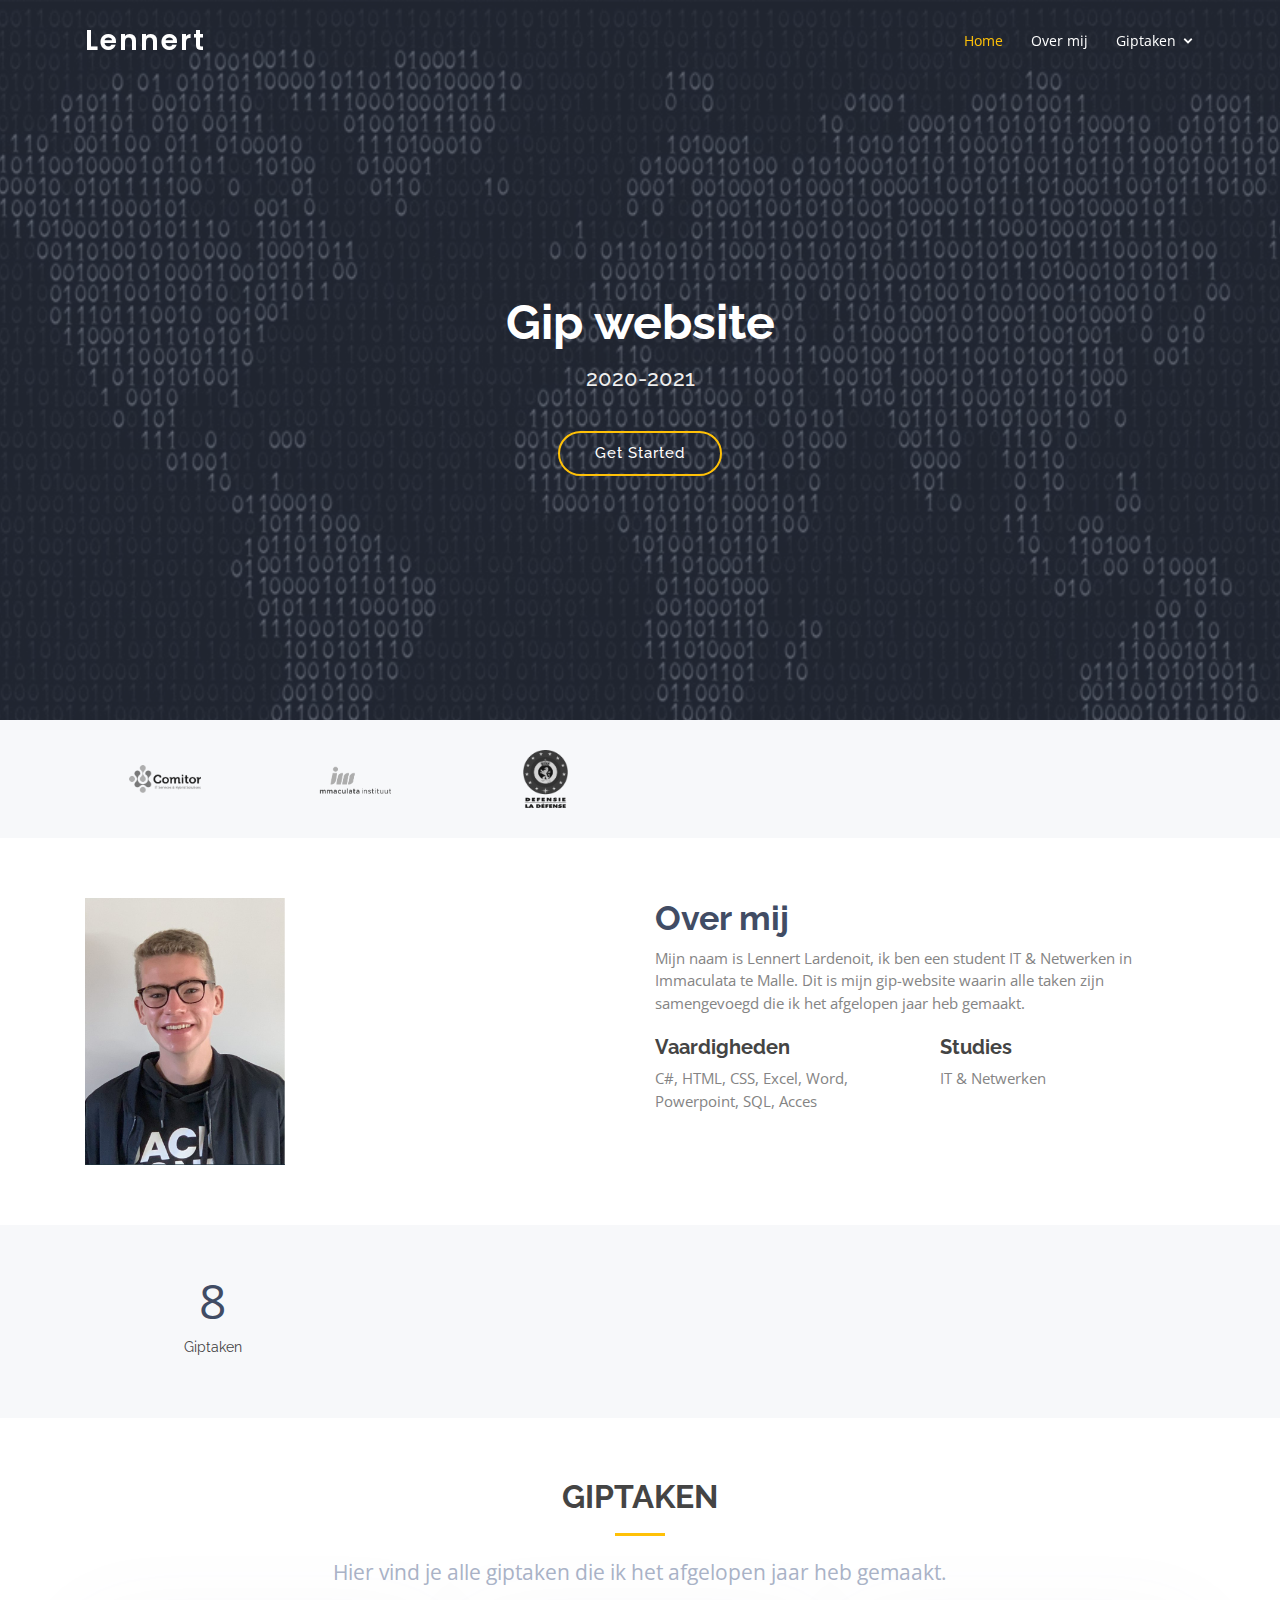
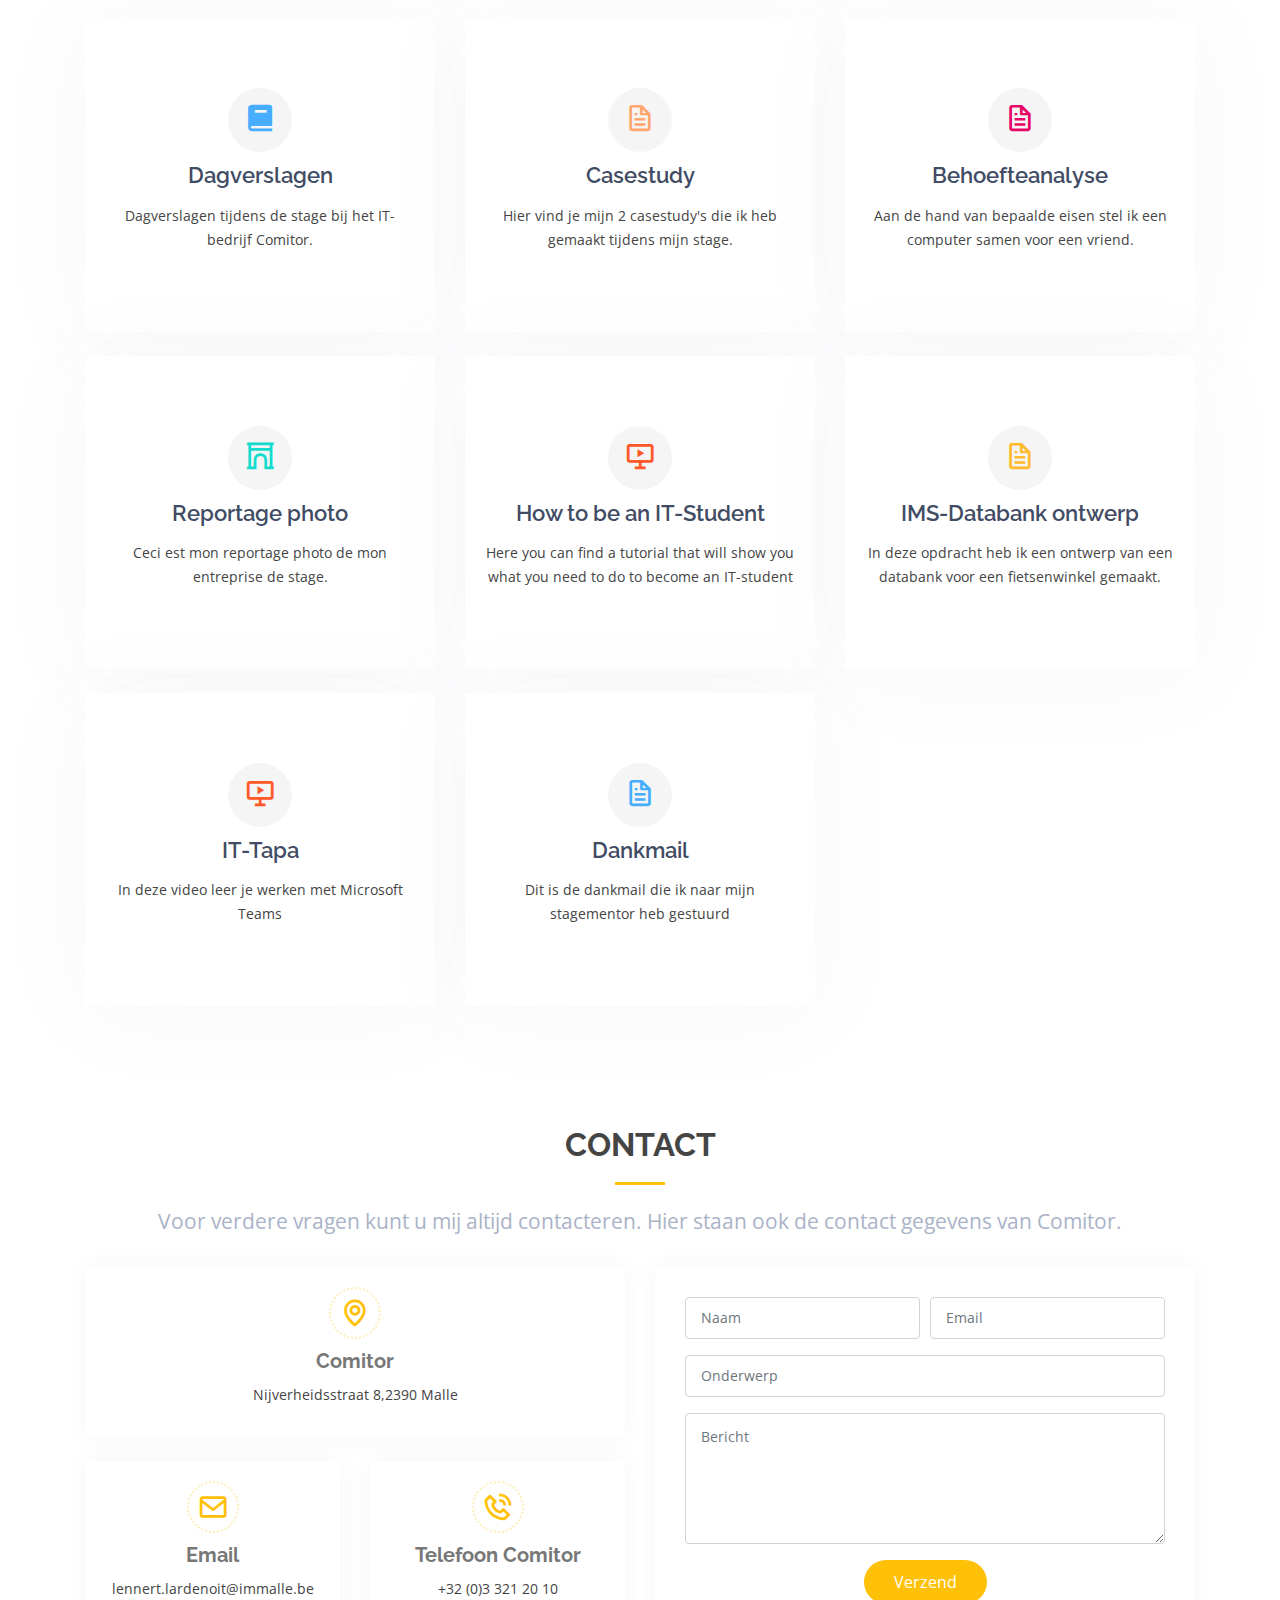
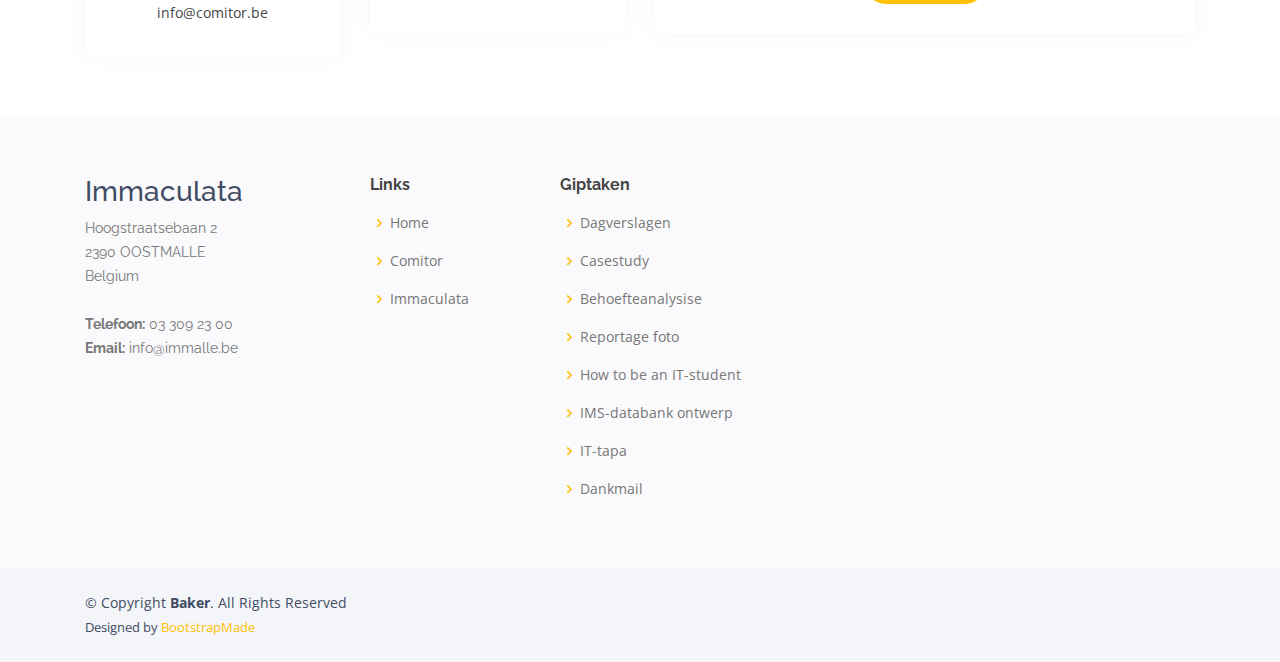
<file: index.html>
<!DOCTYPE html>
<html lang="en">

<head>
  <meta charset="utf-8">
  <meta content="width=device-width, initial-scale=1.0" name="viewport">

  <title>Gipwebsite - Lennert Lardenoit</title>
  <meta content="" name="description">
  <meta content="" name="keywords">

  <!-- Favicons -->
  <link href="assets/img/favicon.png" rel="icon">
  <link href="assets/img/apple-touch-icon.png" rel="apple-touch-icon">

  <!-- Google Fonts -->
  <link href="https://fonts.googleapis.com/css?family=Open+Sans:300,300i,400,400i,600,600i,700,700i|Raleway:300,300i,400,400i,500,500i,600,600i,700,700i|Poppins:300,300i,400,400i,500,500i,600,600i,700,700i" rel="stylesheet">

  <!-- Vendor CSS Files -->
  <link href="assets/vendor/bootstrap/css/bootstrap.min.css" rel="stylesheet">
  <link href="assets/vendor/icofont/icofont.min.css" rel="stylesheet">
  <link href="assets/vendor/boxicons/css/boxicons.min.css" rel="stylesheet">
  <link href="assets/vendor/owl.carousel/assets/owl.carousel.min.css" rel="stylesheet">
  <link href="assets/vendor/venobox/venobox.css" rel="stylesheet">

  <!-- Template Main CSS File -->
  <link href="assets/css/style.css" rel="stylesheet">

  <!-- =======================================================
  * Template Name: Baker - v2.2.1
  * Template URL: https://bootstrapmade.com/baker-free-onepage-bootstrap-theme/
  * Author: BootstrapMade.com
  * License: https://bootstrapmade.com/license/
  ======================================================== -->
</head>

<body>

  <!-- ======= Header ======= -->
  <header id="header" class="fixed-top header-transparent">
    <div class="container d-flex align-items-center">

      <h1 class="logo mr-auto"><a href="index.html">Lennert</a></h1>
      <!-- Uncomment below if you prefer to use an image logo -->
      <!-- <a href="index.html" class="logo mr-auto"><img src="assets/img/logo.png" alt="" class="img-fluid"></a>-->

      <nav class="nav-menu d-none d-lg-block">
        <ul>
          <li class="active"><a href="index.html">Home</a></li>
          <li><a href="#about">Over mij</a></li>
          <li class="drop-down"><a href="#services">Giptaken</a>
            <ul>
              <li><a href="Dagverslagen.html">Dagverslagen</a></li>
              <li><a href="Casestudy.html">Casestudy</a></li>
              <li><a href="Documenten/Behoefte_analyse.pdf" target="blank">Behoefteanalyse</a></li>
              <li><a href="Frans.html">Reportage photo</a></li>
              <li><a href="Engels.html">How to be an IT-student</a></li>
              <li><a href="Databank.html">IMS-Databank ontwerp</a></li>
              <li><a href="IT-tapa.html">IT-tapa</a></li>
              <li><a href="Nederlands.html">Dankmail</a></li>
            </ul>
            </ul>

        </ul>
      </nav><!-- .nav-menu -->

    </div>
  </header><!-- End Header -->

  <!-- ======= Hero Section ======= -->
  <section id="hero" class="d-flex align-items-center justify-content-center">
    <div class="container position-relative">
      <h1>Gip website</h1>
      <h2>2020-2021</h2>
      <a href="#about" class="btn-get-started scrollto">Get Started</a>
    </div>
  </section><!-- End Hero -->

  <main id="main">

    <!-- ======= Clients Section ======= -->
    <section id="clients" class="clients section-bg">
      <div class="container">

        <div class="row">

          <div class="col-lg-2 col-md-4 col-6 d-flex align-items-center justify-content-center">
            <a href="https://www.comitor.be/" target="blank"><img src="assets/img/clients/client-1.png" class="img-fluid" alt=""></a>
          </div>

          <div class="col-lg-2 col-md-4 col-6 d-flex align-items-center justify-content-center">
            <a href="https://www.immalle.be/immalle3/index.php/nl-nl/" target="blank"><img src="assets/img/clients/client-2.png" class="img-fluid" alt=""></a>
          </div>

          <div class="col-lg-2 col-md-4 col-6 d-flex align-items-center justify-content-center">
            <a href="https://www.mil.be/nl/werken-bij-defensie/vacatures/militair/militair-teamleader-verkenning/#panel-job-offer" target="blank"><img src="assets/img/clients/DEFENSIE-LA_DEFENSE-LogoColor-TextBlack-Print-trans-233x300.png" width="100px" height="auto" class="img-fluid" alt=""></a>
          </div>

          

        </div>

      </div>
    </section><!-- End Clients Section -->

    <!-- ======= About Section ======= -->
    <section id="about" class="about">
      <div class="container">

        <div class="row">
          <div class="col-lg-6">
            <img src="assets/img/about.jpg" class="img-fluid" alt="" width="200px">
          </div>
          <div class="col-lg-6 pt-4 pt-lg-0">
            <h3>Over mij</h3>
            <p>
              Mijn naam is Lennert Lardenoit, ik ben een student IT & Netwerken in Immaculata te Malle. Dit is mijn gip-website waarin alle taken zijn samengevoegd die ik het afgelopen jaar heb gemaakt.
            </p>
            <div class="row">
              <div class="col-md-6">
                
                <h4>Vaardigheden</h4>
                <p>C#, HTML, CSS, Excel, Word, Powerpoint, SQL, Acces</p>
              </div>
              <div class="col-md-6">
             
                <h4>Studies</h4>
                <p>
                  IT & Netwerken </p>
              </div>
            </div>
          </div>
        </div>

      </div>
    </section><!-- End About Section -->

    <!-- ======= Counts Section ======= -->
    <section id="counts" class="counts section-bg">
      <div class="container">

        <div class="row counters">

          <div class="col-lg-3 col-6 text-center">
            <span data-toggle="counter-up">8</span>
            <p>Giptaken</p>
          </div>

        </div>

      </div>
    </section><!-- End Counts Section -->

    <!-- ======= Services Section ======= -->
    <section id="services" class="services">
      <div class="container">

        <div class="section-title">
          <h2>Giptaken</h2>
          <p>Hier vind je alle giptaken die ik het afgelopen jaar heb gemaakt.</p>
        </div>

        <div class="row">

          <div class="col-lg-4 col-md-6 d-flex align-items-stretch" data-aos="zoom-in" data-aos-delay="100">
            <div class="icon-box iconbox-blue">
              <div class="icon">
                <a href="Dagverslagen.html"><i class="bx bxs-book"></i></a>
              </div>
              <h4><a href="Dagverslagen.html">Dagverslagen</a></h4>
              <p>Dagverslagen tijdens de stage bij het IT-bedrijf Comitor.</p>
            </div>
          </div>

          <div class="col-lg-4 col-md-6 d-flex align-items-stretch mt-4 mt-md-0" data-aos="zoom-in" data-aos-delay="200">
            <div class="icon-box iconbox-orange ">
              <div class="icon">
                <a href="Casestudy.html"><i class="bx bx-file"></i></a>
              </div>
              <h4><a href="Casestudy.html">Casestudy</a></h4>
              <p>Hier vind je mijn 2 casestudy's die ik heb gemaakt tijdens mijn stage.</p>
            </div>
          </div>

          <div class="col-lg-4 col-md-6 d-flex align-items-stretch mt-4 mt-lg-0" data-aos="zoom-in" data-aos-delay="300">
            <div class="icon-box iconbox-pink">
              <div class="icon">
                <a href="Documenten/Behoefte_analyse.pdf" target="blank"><i class="bx bx-file"></i></a>
              </div>
              <h4><a href="Documenten/Behoefte_analyse.pdf" target="blank">Behoefteanalyse</a></h4>
              <p>Aan de hand van bepaalde eisen stel ik een computer samen voor een vriend.</p>
            </div>
          </div>


          <div class="col-lg-4 col-md-6 d-flex align-items-stretch mt-4" data-aos="zoom-in" data-aos-delay="300">
            <a href="Frans.html"><div class="icon-box iconbox-teal"></a>
              <div class="icon">
                <a href="Frans.html"><i class="bx bx-arch"></i></a>
              </div>
              <h4><a href="Frans.html">Reportage photo</a></h4>
              <p>Ceci est mon reportage photo de mon entreprise de stage.</p>
            </div>
          </div>

          <div class="col-lg-4 col-md-6 d-flex align-items-stretch mt-4" data-aos="zoom-in" data-aos-delay="200">
            <div class="icon-box iconbox-red">
              <div class="icon">
                <a href="Engels.html"><i class="bx bx-slideshow"></i></a>
              </div>
              <h4><a href="Engels.html">How to be an IT-Student</a></h4>
              <p>Here you can find a tutorial that will show you what you need to do to become an IT-student</p>
            </div>
          </div>

          <div class="col-lg-4 col-md-6 d-flex align-items-stretch mt-4" data-aos="zoom-in" data-aos-delay="100">
            <div class="icon-box iconbox-yellow">
              <div class="icon">
                <a href="Databank.html"><i class="bx bx-file"></i></a>
              </div>
              <h4><a href="Databank.html">IMS-Databank ontwerp</a></h4>
              <p>In deze opdracht heb ik een ontwerp van een databank voor een fietsenwinkel gemaakt.</p>
            </div>
          </div>

          <div class="col-lg-4 col-md-6 d-flex align-items-stretch mt-4" data-aos="zoom-in" data-aos-delay="100">
            <div class="icon-box iconbox-red">
              <div class="icon">
                <a href="IT-tapa.html"><i class="bx bx-slideshow"></i></a>
              </div>
              <h4><a href="IT-tapa.html">IT-Tapa</a></h4>
              <p>In deze video leer je werken met Microsoft Teams</p>
            </div>
          </div>

          <div class="col-lg-4 col-md-6 d-flex align-items-stretch mt-4" data-aos="zoom-in" data-aos-delay="100">
            <div class="icon-box iconbox-blue">
              <div class="icon">
                <a href= "Nederlands.html".html"><i class="bx bx-file"></i></a>
              </div>
              <h4><a href="Nederlands.html">Dankmail</a></h4>
              <p>Dit is de dankmail die ik naar mijn stagementor heb gestuurd</p>
            </div>
          </div>

          

        </div>

      </div>
    </section><!-- End Services Section -->

    <!-- ======= Contact Section ======= -->
    <section id="contact" class="contact">
      <div class="container">

        <div class="section-title">
          <h2>Contact</h2>
          <p>Voor verdere vragen kunt u mij altijd contacteren. Hier staan ook de contact gegevens van Comitor.</p>
        </div>

        <div class="row">

          <div class="col-lg-6">

            <div class="row">
              <div class="col-md-12">
                <div class="info-box">
                  <i class="bx bx-map"></i>
                  <h3>Comitor</h3>
                  <p>Nijverheidsstraat 8,2390 Malle</p>
                </div>
              </div>
              <div class="col-md-6">
                <div class="info-box mt-4">
                  <i class="bx bx-envelope"></i>
                  <h3>Email</h3>
                  <p>lennert.lardenoit@immalle.be<br>info@comitor.be</p>
                </div>
              </div>
              <div class="col-md-6">
                <div class="info-box mt-4">
                  <i class="bx bx-phone-call"></i>
                  <h3>Telefoon Comitor</h3>
                  <p>+32 (0)3 321 20 10</p>
                </div>
              </div>
            </div>

          </div>

          <div class="col-lg-6">
            <form action="forms/contact.php" method="post" role="form" class="php-email-form">
              <div class="form-row">
                <div class="col-md-6 form-group">
                  <input type="text" name="name" class="form-control" id="name" placeholder="Naam" data-rule="minlen:4" data-msg="Please enter at least 4 chars" />
                  <div class="validate"></div>
                </div>
                <div class="col-md-6 form-group">
                  <input type="email" class="form-control" name="email" id="email" placeholder="Email" data-rule="email" data-msg="Please enter a valid email" />
                  <div class="validate"></div>
                </div>
              </div>
              <div class="form-group">
                <input type="text" class="form-control" name="subject" id="subject" placeholder="Onderwerp" data-rule="minlen:4" data-msg="Please enter at least 8 chars of subject" />
                <div class="validate"></div>
              </div>
              <div class="form-group">
                <textarea class="form-control" name="message" rows="5" data-rule="required" data-msg="Please write something for us" placeholder="Bericht"></textarea>
                <div class="validate"></div>
              </div>
              <div class="mb-3">
                <div class="loading">Loading</div>
                <div class="error-message"></div>
                <div class="sent-message">Uw bericht is verzonden</div>
              </div>
              <div class="text-center"><button type="submit">Verzend</button></div>
            </form>
          </div>

        </div>

      </div>
    </section><!-- End Contact Section -->

  </main><!-- End #main -->

  <!-- ======= Footer ======= -->
  <footer id="footer">

    <div class="footer-top">
      <div class="container">
        <div class="row">

          <div class="col-lg-3 col-md-6 footer-contact">
            <h3>Immaculata</h3>
            <p>
              Hoogstraatsebaan 2 <br>
              2390 OOSTMALLE<br>
              Belgium <br><br>
              <strong>Telefoon:</strong> 03 309 23 00<br>
              <strong>Email:</strong> info@immalle.be<br>
            </p>
          </div>

          <div class="col-lg-2 col-md-6 footer-links">
            <h4>Links</h4>
            <ul>
              <li><i class="bx bx-chevron-right"></i> <a href="#">Home</a></li>
              <li><i class="bx bx-chevron-right"></i> <a href="https://www.comitor.be/" target="blank">Comitor</a></li>
              <li><i class="bx bx-chevron-right"></i> <a href="https://www.immalle.be/immalle3/index.php/nl-nl/" target = "blank">Immaculata </a></li>
            </ul>
          </div>

          <div class="col-lg-3 col-md-6 footer-links">
            <h4>Giptaken</h4>
            <ul>
              <li><i class="bx bx-chevron-right"></i> <a href="Dagverslagen.html">Dagverslagen</a></li>
              <li><i class="bx bx-chevron-right"></i> <a href="Casestudy.html">Casestudy</a></li>
              <li><i class="bx bx-chevron-right"></i> <a href="Documenten/Behoefte_analyse.pdf">Behoefteanalysise</a></li>
              <li><i class="bx bx-chevron-right"></i> <a href="Frans.html">Reportage foto</a></li>
              <li><i class="bx bx-chevron-right"></i> <a href="Engels.html">How to be an IT-student</a></li>
              <li><i class="bx bx-chevron-right"></i> <a href="Databank.html">IMS-databank ontwerp</a></li>
              <li><i class="bx bx-chevron-right"></i> <a href="IT-tapa.html">IT-tapa</a></li>
              <li><i class="bx bx-chevron-right"></i> <a href="Nederlands.html">Dankmail</a></li>
            </ul>
          </div>

        </div>
      </div>
    </div>

    <div class="container d-md-flex py-4">

      <div class="mr-md-auto text-center text-md-left">
        <div class="copyright">
          &copy; Copyright <strong><span>Baker</span></strong>. All Rights Reserved
        </div>
        <div class="credits">
          <!-- All the links in the footer should remain intact. -->
          <!-- You can delete the links only if you purchased the pro version. -->
          <!-- Licensing information: https://bootstrapmade.com/license/ -->
          <!-- Purchase the pro version with working PHP/AJAX contact form: https://bootstrapmade.com/baker-free-onepage-bootstrap-theme/ -->
          Designed by <a href="https://bootstrapmade.com/">BootstrapMade</a>
        </div>
      </div>
      
    </div>
  </footer><!-- End Footer -->

  <a href="#" class="back-to-top"><i class="bx bx-up-arrow-alt"></i></a>

  <!-- Vendor JS Files -->
  <script src="assets/vendor/jquery/jquery.min.js"></script>
  <script src="assets/vendor/bootstrap/js/bootstrap.bundle.min.js"></script>
  <script src="assets/vendor/jquery.easing/jquery.easing.min.js"></script>
  <script src="assets/vendor/php-email-form/validate.js"></script>
  <script src="assets/vendor/waypoints/jquery.waypoints.min.js"></script>
  <script src="assets/vendor/counterup/counterup.min.js"></script>
  <script src="assets/vendor/owl.carousel/owl.carousel.min.js"></script>
  <script src="assets/vendor/isotope-layout/isotope.pkgd.min.js"></script>
  <script src="assets/vendor/venobox/venobox.min.js"></script>

  <!-- Template Main JS File -->
  <script src="assets/js/main.js"></script>

</body>

</html>
</file>
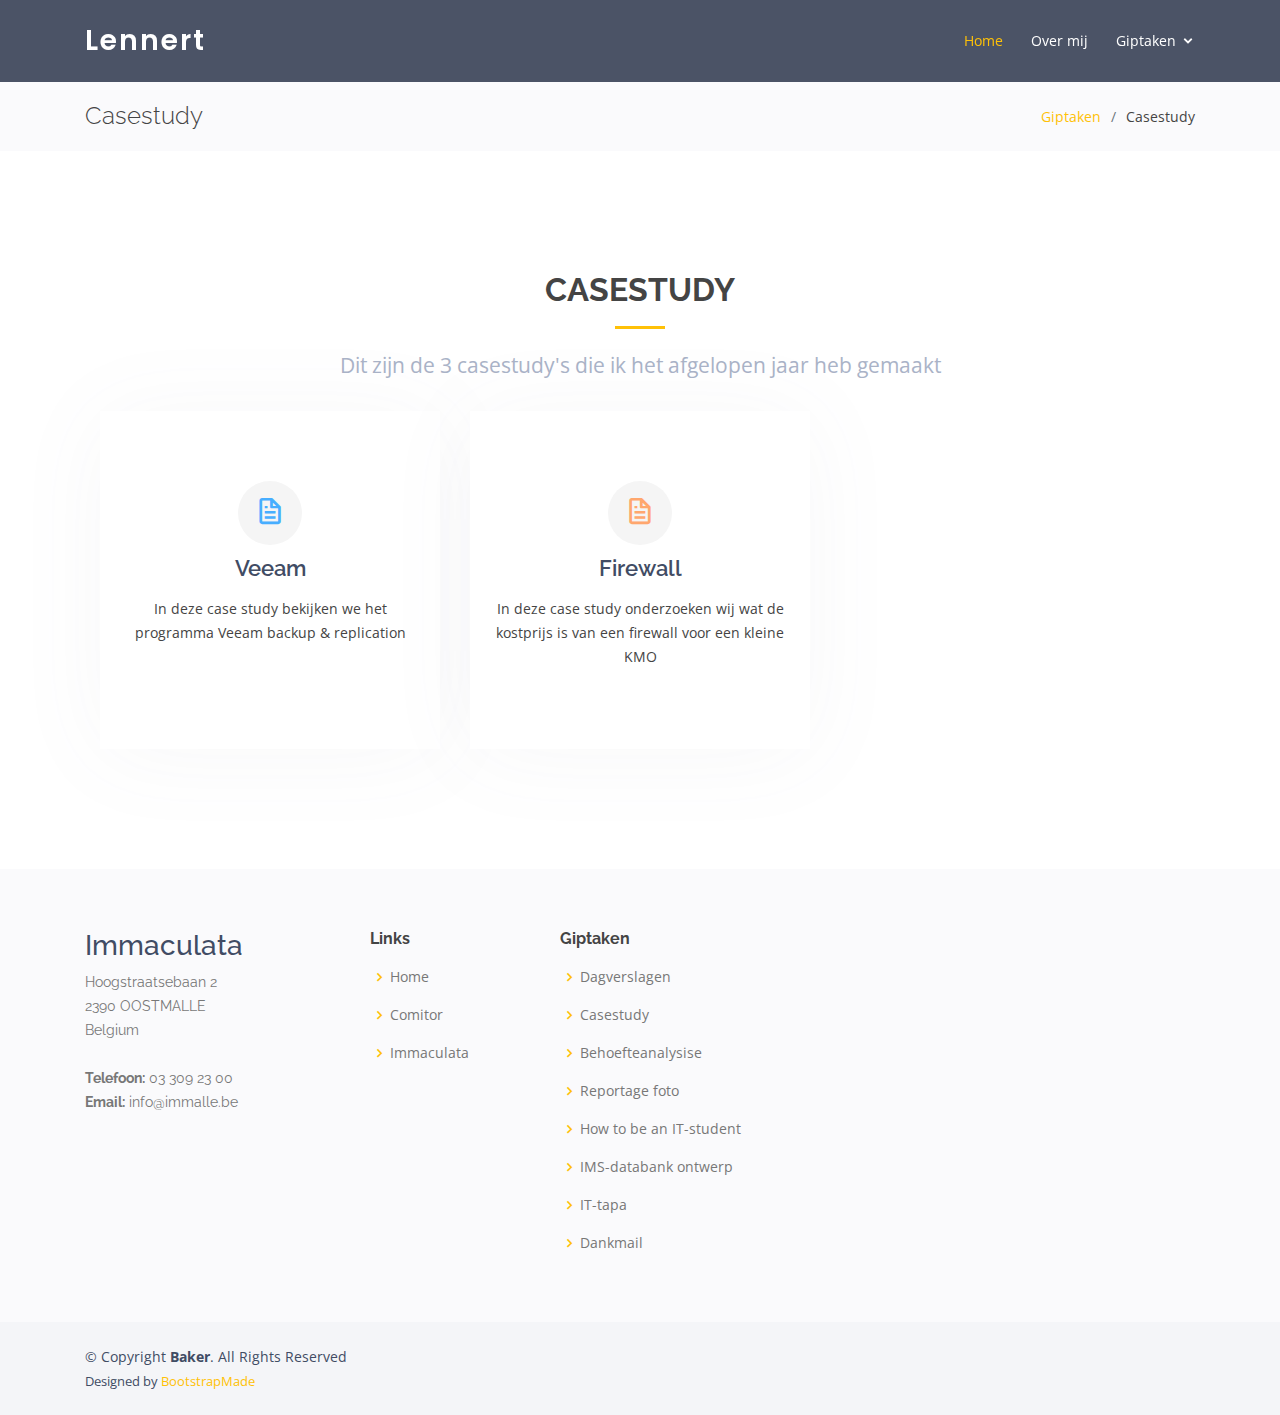
<file: Casestudy.html>
<!DOCTYPE html>
<html lang="en">

<head>
  <meta charset="utf-8">
  <meta content="width=device-width, initial-scale=1.0" name="viewport">

  <title>Casestudy</title>
  <meta content="" name="description">
  <meta content="" name="keywords">

  <!-- Favicons -->
  <link href="assets/img/favicon.png" rel="icon">
  <link href="assets/img/apple-touch-icon.png" rel="apple-touch-icon">

  <!-- Google Fonts -->
  <link href="https://fonts.googleapis.com/css?family=Open+Sans:300,300i,400,400i,600,600i,700,700i|Raleway:300,300i,400,400i,500,500i,600,600i,700,700i|Poppins:300,300i,400,400i,500,500i,600,600i,700,700i" rel="stylesheet">

  <!-- Vendor CSS Files -->
  <link href="assets/vendor/bootstrap/css/bootstrap.min.css" rel="stylesheet">
  <link href="assets/vendor/icofont/icofont.min.css" rel="stylesheet">
  <link href="assets/vendor/boxicons/css/boxicons.min.css" rel="stylesheet">
  <link href="assets/vendor/owl.carousel/assets/owl.carousel.min.css" rel="stylesheet">
  <link href="assets/vendor/venobox/venobox.css" rel="stylesheet">

  <!-- Template Main CSS File -->
  <link href="assets/css/style.css" rel="stylesheet">

  <!-- =======================================================
  * Template Name: Baker - v2.2.1
  * Template URL: https://bootstrapmade.com/baker-free-onepage-bootstrap-theme/
  * Author: BootstrapMade.com
  * License: https://bootstrapmade.com/license/
  ======================================================== -->
</head>

<body>

  <!-- ======= Header ======= -->
  <header id="header" class="fixed-top ">
    <div class="container d-flex align-items-center">

      <h1 class="logo mr-auto"><a href="index.html">Lennert</a></h1>
      <!-- Uncomment below if you prefer to use an image logo -->
      <!-- <a href="index.html" class="logo mr-auto"><img src="assets/img/logo.png" alt="" class="img-fluid"></a>-->

      <nav class="nav-menu d-none d-lg-block">
        <ul>
          <li class="active"><a href="index.html">Home</a></li>
          <li><a href="#about">Over mij</a></li>
          <li class="drop-down"><a href="#services">Giptaken</a>
            <ul>
              <li><a href="Dagverslagen.html">Dagverslagen</a></li>
              <li><a href="Casestudy.html">Casestudy</a></li>
              <li><a href="Documenten/Behoefte_analyse.pdf" target="blank">Behoefteanalyse</a></li>
              <li><a href="Frans.html">Reportage photo</a></li>
              <li><a href="Engels.html">How to be an IT-student</a></li>
              <li><a href="Databank.html">IMS-Databank ontwerp</a></li>
              <li><a href="IT-tapa.html">IT-tapa</a></li>
              <li><a href="Nederlands.html">Dankmail</a></li>
            </ul>
            </ul>

        </ul>

        </ul>
      </nav><!-- .nav-menu -->

    </div>
  </header><!-- End Header -->

  <!-- ======= Breadcrumbs ======= -->
  <section class="breadcrumbs">
    <div class="container">

      <div class="d-flex justify-content-between align-items-center">
        <h2>Casestudy</h2>
        <ol>
          <li><a href="index.html">Giptaken</a></li>
          <li>Casestudy</li>
        </ol>
      </div>

    </div>
  </section><!-- End Breadcrumbs -->

  <main id="main">


    <section class="inner-page">
      <div class="container">
        <section id="services" class="services">
          <div class="container">
    
            <div class="section-title">
              <h2>Casestudy</h2>
              <p>Dit zijn de 3 casestudy's die ik het afgelopen jaar heb gemaakt</p>
            </div>
    
            <div class="row">
              <div class="col-lg-4 col-md-6 d-flex align-items-stretch" data-aos="zoom-in" data-aos-delay="100">
                <div class="icon-box iconbox-blue">
                  <div class="icon">
                    <a href="Documenten/CaseStudy-Veeam_ITGlue.pdf" target="blank"><i class="bx bx-file"></i></a>
                  </div>
                  <h4><a href="Documenten/CaseStudy-Veeam_ITGlue.pdf" target="blank">Veeam </a></h4>
                  <p>In deze case study bekijken we het programma Veeam backup & replication</p>
                </div>
              </div>
    
              <div class="col-lg-4 col-md-6 d-flex align-items-stretch mt-4 mt-md-0" data-aos="zoom-in" data-aos-delay="200">
                <div class="icon-box iconbox-orange ">
                  <div class="icon">
                    <a href="Documenten/CaseStudy-Firewall.pdf" target="blank"><i class="bx bx-file"></i></a>
                  </div>
                  <h4><a href="Documenten/CaseStudy-Firewall.pdf" target="blank">Firewall</a></h4>
                  <p>In deze case study onderzoeken wij wat de kostprijs is van een firewall voor een kleine KMO</p>
                </div>
              </div>
    
            </div>
          </div>
        </section>
      </div>
    </section>

  </main><!-- End #main -->

<!-- ======= Footer ======= -->
<footer id="footer">

  <div class="footer-top">
    <div class="container">
      <div class="row">

        <div class="col-lg-3 col-md-6 footer-contact">
          <h3>Immaculata</h3>
          <p>
            Hoogstraatsebaan 2 <br>
            2390 OOSTMALLE<br>
            Belgium <br><br>
            <strong>Telefoon:</strong> 03 309 23 00<br>
            <strong>Email:</strong> info@immalle.be<br>
          </p>
        </div>

        <div class="col-lg-2 col-md-6 footer-links">
          <h4>Links</h4>
          <ul>
            <li><i class="bx bx-chevron-right"></i> <a href="#">Home</a></li>
            <li><i class="bx bx-chevron-right"></i> <a href="https://www.comitor.be/" target="blank">Comitor</a></li>
            <li><i class="bx bx-chevron-right"></i> <a href="https://www.immalle.be/immalle3/index.php/nl-nl/" target = "blank">Immaculata </a></li>
          </ul>
        </div>

        <div class="col-lg-3 col-md-6 footer-links">
          <h4>Giptaken</h4>
          <ul>
            <li><i class="bx bx-chevron-right"></i> <a href="Dagverslagen.html">Dagverslagen</a></li>
            <li><i class="bx bx-chevron-right"></i> <a href="Casestudy.html">Casestudy</a></li>
            <li><i class="bx bx-chevron-right"></i> <a href="Documenten/Behoefte_analyse.pdf">Behoefteanalysise</a></li>
            <li><i class="bx bx-chevron-right"></i> <a href="Frans.html">Reportage foto</a></li>
            <li><i class="bx bx-chevron-right"></i> <a href="Engels.html">How to be an IT-student</a></li>
            <li><i class="bx bx-chevron-right"></i> <a href="Databank.html">IMS-databank ontwerp</a></li>
            <li><i class="bx bx-chevron-right"></i> <a href="IT-tapa.html">IT-tapa</a></li>
            <li><i class="bx bx-chevron-right"></i> <a href="Nederlands.html">Dankmail</a></li>
          </ul>
        </div>

      </div>
    </div>
  </div>

  <div class="container d-md-flex py-4">

    <div class="mr-md-auto text-center text-md-left">
      <div class="copyright">
        &copy; Copyright <strong><span>Baker</span></strong>. All Rights Reserved
      </div>
      <div class="credits">
        <!-- All the links in the footer should remain intact. -->
        <!-- You can delete the links only if you purchased the pro version. -->
        <!-- Licensing information: https://bootstrapmade.com/license/ -->
        <!-- Purchase the pro version with working PHP/AJAX contact form: https://bootstrapmade.com/baker-free-onepage-bootstrap-theme/ -->
        Designed by <a href="https://bootstrapmade.com/">BootstrapMade</a>
      </div>
    </div>
    
  </div>
</footer><!-- End Footer -->

  <a href="#" class="back-to-top"><i class="bx bx-up-arrow-alt"></i></a>

  <!-- Vendor JS Files -->
  <script src="assets/vendor/jquery/jquery.min.js"></script>
  <script src="assets/vendor/bootstrap/js/bootstrap.bundle.min.js"></script>
  <script src="assets/vendor/jquery.easing/jquery.easing.min.js"></script>
  <script src="assets/vendor/php-email-form/validate.js"></script>
  <script src="assets/vendor/waypoints/jquery.waypoints.min.js"></script>
  <script src="assets/vendor/counterup/counterup.min.js"></script>
  <script src="assets/vendor/owl.carousel/owl.carousel.min.js"></script>
  <script src="assets/vendor/isotope-layout/isotope.pkgd.min.js"></script>
  <script src="assets/vendor/venobox/venobox.min.js"></script>

  <!-- Template Main JS File -->
  <script src="assets/js/main.js"></script>

</body>

</html>
</file>
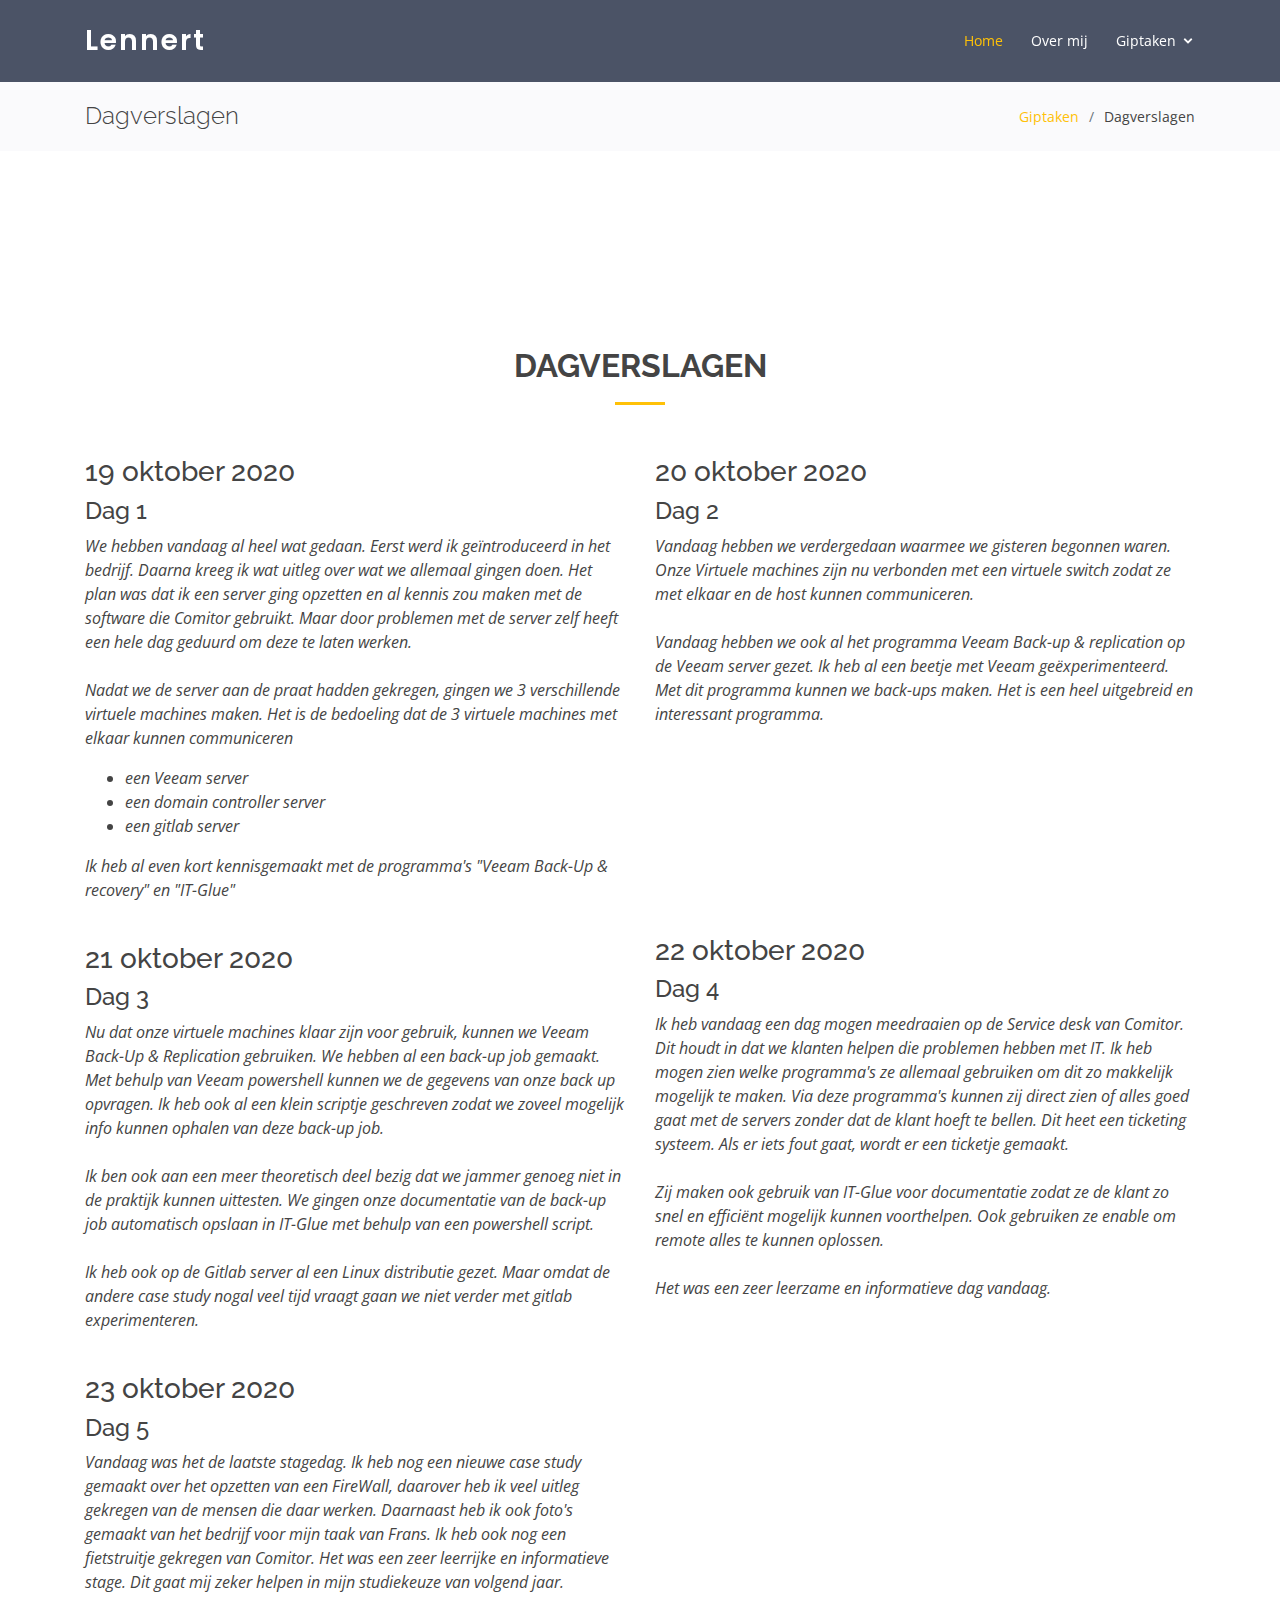
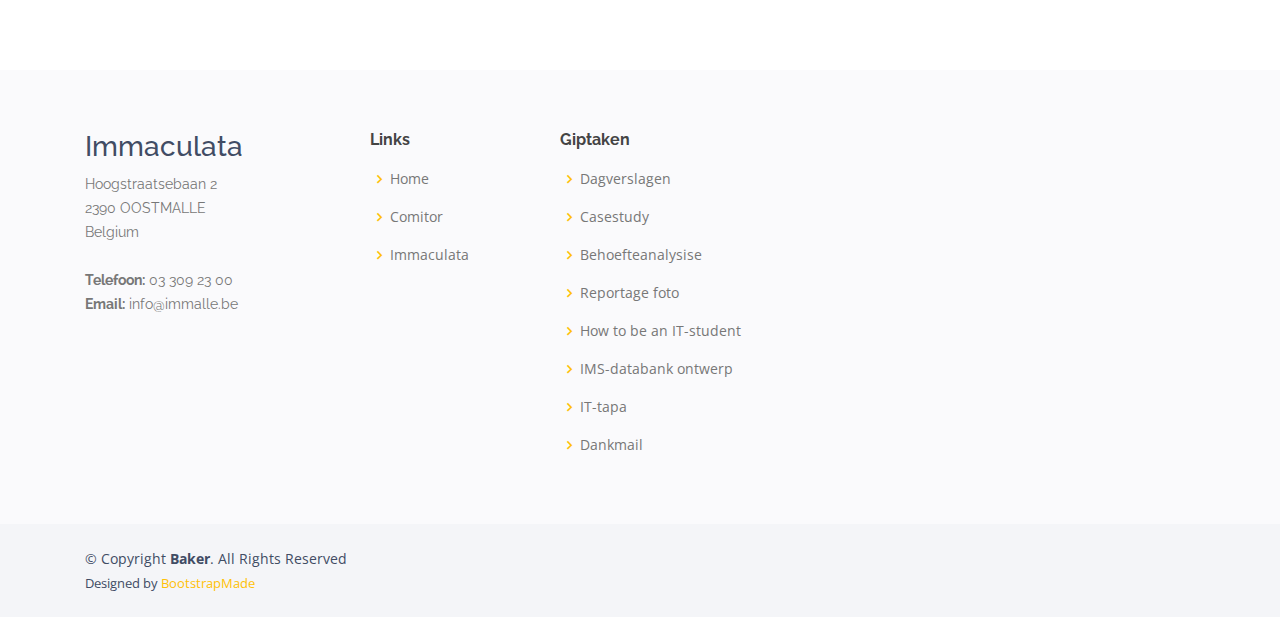
<file: Dagverslagen.html>
<!DOCTYPE html>
<html lang="en">

<head>
  <meta charset="utf-8">
  <meta content="width=device-width, initial-scale=1.0" name="viewport">

  <title>Dagverslagen</title>
  <meta content="" name="description">
  <meta content="" name="keywords">

  <!-- Favicons -->
  <link href="assets/img/favicon.png" rel="icon">
  <link href="assets/img/apple-touch-icon.png" rel="apple-touch-icon">

  <!-- Google Fonts -->
  <link href="https://fonts.googleapis.com/css?family=Open+Sans:300,300i,400,400i,600,600i,700,700i|Raleway:300,300i,400,400i,500,500i,600,600i,700,700i|Poppins:300,300i,400,400i,500,500i,600,600i,700,700i" rel="stylesheet">

  <!-- Vendor CSS Files -->
  <link href="assets/vendor/bootstrap/css/bootstrap.min.css" rel="stylesheet">
  <link href="assets/vendor/icofont/icofont.min.css" rel="stylesheet">
  <link href="assets/vendor/boxicons/css/boxicons.min.css" rel="stylesheet">
  <link href="assets/vendor/owl.carousel/assets/owl.carousel.min.css" rel="stylesheet">
  <link href="assets/vendor/venobox/venobox.css" rel="stylesheet">

  <!-- Template Main CSS File -->
  <link href="assets/css/style.css" rel="stylesheet">

  <!-- =======================================================
  * Template Name: Baker - v2.2.1
  * Template URL: https://bootstrapmade.com/baker-free-onepage-bootstrap-theme/
  * Author: BootstrapMade.com
  * License: https://bootstrapmade.com/license/
  ======================================================== -->
</head>

<body>

  <!-- ======= Header ======= -->
  <header id="header" class="fixed-top ">
    <div class="container d-flex align-items-center">

      <h1 class="logo mr-auto"><a href="index.html">Lennert</a></h1>
      <!-- Uncomment below if you prefer to use an image logo -->
      <!-- <a href="index.html" class="logo mr-auto"><img src="assets/img/logo.png" alt="" class="img-fluid"></a>-->

      <nav class="nav-menu d-none d-lg-block">
        <ul>
          <li class="active"><a href="index.html">Home</a></li>
          <li><a href="#about">Over mij</a></li>
          <li class="drop-down"><a href="#services">Giptaken</a>
            <ul>
              <li><a href="Dagverslagen.html">Dagverslagen</a></li>
              <li><a href="Casestudy.html">Casestudy</a></li>
              <li><a href="Documenten/Behoefte_analyse.pdf" target="blank">Behoefteanalyse</a></li>
              <li><a href="Frans.html">Reportage photo</a></li>
              <li><a href="Engels.html">How to be an IT-student</a></li>
              <li><a href="Databank.html">IMS-Databank ontwerp</a></li>
              <li><a href="IT-tapa.html">IT-tapa</a></li>
              <li><a href="Nederlands.html">Dankmail</a></li>
            </ul>
            </ul>

        </ul>
      </nav><!-- .nav-menu -->

    </div>
  </header><!-- End Header -->

  <main id="main">

    <!-- ======= Breadcrumbs ======= -->
    <section class="breadcrumbs">
      <div class="container">

        <div class="d-flex justify-content-between align-items-center">
          <h2>Dagverslagen</h2>
          <ol>
            <li><a href="index.html">Giptaken</a></li>
            <li>Dagverslagen</li>
          </ol>
        </div>

      </div>
    </section><!-- End Breadcrumbs -->

    <section class="inner-page">
      <div class="container">
        <p>
        </p>
      </div>
    </section>

  </main><!-- End #main -->

  <!-- ======= Dagverslagen Section ========================================================================================== -->
  <section id="Dagverslagen" class="resume">
    <div class="container" data-aos="fade-up">

      <div class="section-title">
        <h2>Dagverslagen</h2>
      </div>

      <div class="row">
        <div class="col-lg-6">
          <h3 class="resume-title">19 oktober 2020</h3>
          <h4>Dag 1</h4>
          <div class="resume-item pb-0">
            <p><em>We hebben vandaag al heel wat gedaan. Eerst werd ik geïntroduceerd in het bedrijf. Daarna kreeg ik wat uitleg over wat we allemaal gingen doen. Het plan was dat ik een server ging opzetten en al kennis zou maken met de software die Comitor gebruikt. Maar door problemen met de server zelf heeft een hele dag geduurd om deze te laten werken.
              <br><br>
              Nadat we de server aan de praat hadden gekregen, gingen we 3 verschillende virtuele machines maken. Het is de bedoeling dat de 3 virtuele machines met elkaar kunnen communiceren
              
              <ul>
                <li> een Veeam server</li>
                <li> een domain controller server</li>
                <li> een gitlab server</li>
              </ul>
             
             
             
            Ik heb al even kort kennisgemaakt met de programma's "Veeam Back-Up & recovery" en "IT-Glue"</em></p>

          </div>
          <br>
          <h3 class="resume-title">21 oktober 2020</h3>
          <div class="resume-item">
            <h4>Dag 3</h4>
            <p><em>Nu dat onze virtuele machines klaar zijn voor gebruik, kunnen we Veeam Back-Up & Replication gebruiken. We hebben al een back-up job gemaakt. Met behulp van Veeam powershell kunnen we de gegevens van onze back up opvragen. Ik heb ook al een klein scriptje geschreven zodat we zoveel mogelijk info kunnen ophalen van deze back-up job.
              <br><br>
              Ik ben ook aan een meer theoretisch deel bezig dat we jammer genoeg niet in de praktijk kunnen uittesten. We gingen onze documentatie van de back-up job automatisch opslaan in IT-Glue met behulp van een powershell script.
              <br><br>
              Ik heb ook op de Gitlab server al een Linux distributie gezet. Maar omdat de andere case study nogal veel tijd vraagt gaan we niet verder met gitlab experimenteren.</em></p>
          </div>
          <br>
          <h3 class="resume-title">23 oktober 2020</h3>
          <div class="resume-item">
            <h4>Dag 5</h4>
            <p><em>Vandaag was het de laatste stagedag. Ik heb nog een nieuwe case study gemaakt over het opzetten van een FireWall, daarover heb ik veel uitleg gekregen van de mensen die daar werken. Daarnaast heb ik ook foto's gemaakt van het bedrijf voor mijn taak van Frans. Ik heb ook nog een fietstruitje gekregen van Comitor. Het was een zeer leerrijke en informatieve stage. Dit gaat mij zeker helpen in mijn studiekeuze van volgend jaar.</em></p>

          </div>

        </div>
        <div class="col-lg-6     ">
          <h3 class="resume-title">20 oktober 2020</h3>
          <div class="resume-item">
            <h4>Dag 2</h4>
            <p><em>Vandaag hebben we verdergedaan waarmee we gisteren begonnen waren. Onze Virtuele machines zijn nu verbonden met een virtuele switch zodat ze met elkaar en de host kunnen communiceren.
              <br><br>
              Vandaag hebben we ook al het programma Veeam Back-up & replication op de Veeam server gezet. Ik heb al een beetje met Veeam geëxperimenteerd. Met dit programma kunnen we back-ups maken. Het is een heel uitgebreid en interessant programma.</em>
              <br><br> <br><br> <br><br> <br><br> 
            </p>
          </div>
          <br>
          <h3 class="resume-title">22 oktober 2020</h3>
          <div class="resume-item">
            <h4>Dag 4</h4>
            <p><em>Ik heb vandaag een dag mogen meedraaien op de Service desk van Comitor. Dit houdt in dat we klanten helpen die problemen hebben met IT. Ik heb mogen zien welke programma's ze allemaal gebruiken om dit zo makkelijk mogelijk te maken. Via deze programma's kunnen zij direct zien of alles goed gaat met de servers zonder dat de klant hoeft te bellen. Dit heet een ticketing systeem. Als er iets fout gaat, wordt er een ticketje gemaakt.
              <br><br>
              Zij maken ook gebruik van IT-Glue voor documentatie zodat ze de klant zo snel en efficiënt mogelijk kunnen voorthelpen. Ook gebruiken ze enable om remote alles te kunnen oplossen.
              <br><br>
              Het was een zeer leerzame en informatieve dag vandaag.</em></p>
              
          </div>
        </div>
      </div>

    </div>
  </section><!-- End Dagverslagen Section -->

    <!-- ======= Footer ======= -->
    <footer id="footer">

      <div class="footer-top">
        <div class="container">
          <div class="row">
  
            <div class="col-lg-3 col-md-6 footer-contact">
              <h3>Immaculata</h3>
              <p>
                Hoogstraatsebaan 2 <br>
                2390 OOSTMALLE<br>
                Belgium <br><br>
                <strong>Telefoon:</strong> 03 309 23 00<br>
                <strong>Email:</strong> info@immalle.be<br>
              </p>
            </div>
  
            <div class="col-lg-2 col-md-6 footer-links">
              <h4>Links</h4>
              <ul>
                <li><i class="bx bx-chevron-right"></i> <a href="#">Home</a></li>
                <li><i class="bx bx-chevron-right"></i> <a href="https://www.comitor.be/" target="blank">Comitor</a></li>
                <li><i class="bx bx-chevron-right"></i> <a href="https://www.immalle.be/immalle3/index.php/nl-nl/" target = "blank">Immaculata </a></li>
              </ul>
            </div>
  
            <div class="col-lg-3 col-md-6 footer-links">
              <h4>Giptaken</h4>
              <ul>
                <li><i class="bx bx-chevron-right"></i> <a href="Dagverslagen.html">Dagverslagen</a></li>
                <li><i class="bx bx-chevron-right"></i> <a href="Casestudy.html">Casestudy</a></li>
                <li><i class="bx bx-chevron-right"></i> <a href="Documenten/Behoefte_analyse.pdf">Behoefteanalysise</a></li>
                <li><i class="bx bx-chevron-right"></i> <a href="Frans.html">Reportage foto</a></li>
                <li><i class="bx bx-chevron-right"></i> <a href="Engels.html">How to be an IT-student</a></li>
                <li><i class="bx bx-chevron-right"></i> <a href="Databank.html">IMS-databank ontwerp</a></li>
                <li><i class="bx bx-chevron-right"></i> <a href="IT-tapa.html">IT-tapa</a></li>
                <li><i class="bx bx-chevron-right"></i> <a href="Nederlands.html">Dankmail</a></li>
              </ul>
            </div>
  
          </div>
        </div>
      </div>
  
      <div class="container d-md-flex py-4">
  
        <div class="mr-md-auto text-center text-md-left">
          <div class="copyright">
            &copy; Copyright <strong><span>Baker</span></strong>. All Rights Reserved
          </div>
          <div class="credits">
            <!-- All the links in the footer should remain intact. -->
            <!-- You can delete the links only if you purchased the pro version. -->
            <!-- Licensing information: https://bootstrapmade.com/license/ -->
            <!-- Purchase the pro version with working PHP/AJAX contact form: https://bootstrapmade.com/baker-free-onepage-bootstrap-theme/ -->
            Designed by <a href="https://bootstrapmade.com/">BootstrapMade</a>
          </div>
        </div>
        
      </div>
    </footer><!-- End Footer -->

  <a href="#" class="back-to-top"><i class="bx bx-up-arrow-alt"></i></a>

  <!-- Vendor JS Files -->
  <script src="assets/vendor/jquery/jquery.min.js"></script>
  <script src="assets/vendor/bootstrap/js/bootstrap.bundle.min.js"></script>
  <script src="assets/vendor/jquery.easing/jquery.easing.min.js"></script>
  <script src="assets/vendor/php-email-form/validate.js"></script>
  <script src="assets/vendor/waypoints/jquery.waypoints.min.js"></script>
  <script src="assets/vendor/counterup/counterup.min.js"></script>
  <script src="assets/vendor/owl.carousel/owl.carousel.min.js"></script>
  <script src="assets/vendor/isotope-layout/isotope.pkgd.min.js"></script>
  <script src="assets/vendor/venobox/venobox.min.js"></script>

  <!-- Template Main JS File -->
  <script src="assets/js/main.js"></script>

</body>

</html>
</file>
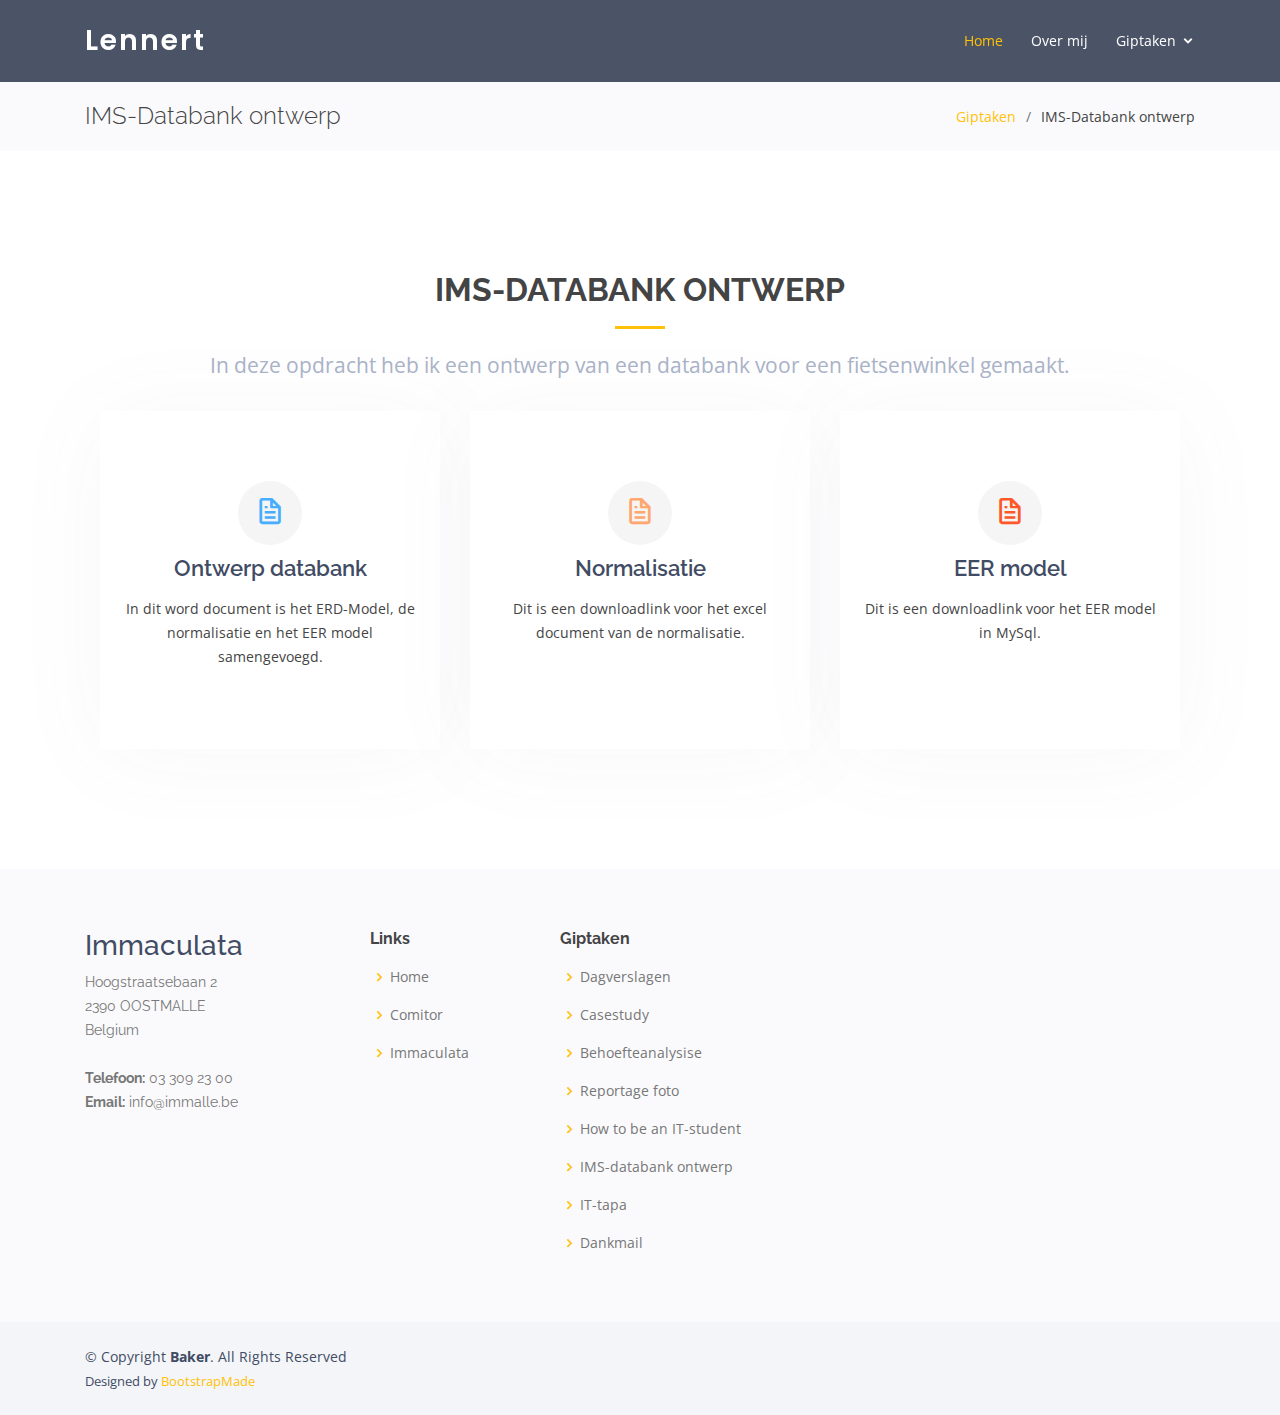
<file: Databank.html>
<!DOCTYPE html>
<html lang="en">

<head>
  <meta charset="utf-8">
  <meta content="width=device-width, initial-scale=1.0" name="viewport">

  <title>IMS-databank ontwerp</title>
  <meta content="" name="description">
  <meta content="" name="keywords">

  <!-- Favicons -->
  <link href="assets/img/favicon.png" rel="icon">
  <link href="assets/img/apple-touch-icon.png" rel="apple-touch-icon">

  <!-- Google Fonts -->
  <link href="https://fonts.googleapis.com/css?family=Open+Sans:300,300i,400,400i,600,600i,700,700i|Raleway:300,300i,400,400i,500,500i,600,600i,700,700i|Poppins:300,300i,400,400i,500,500i,600,600i,700,700i" rel="stylesheet">

  <!-- Vendor CSS Files -->
  <link href="assets/vendor/bootstrap/css/bootstrap.min.css" rel="stylesheet">
  <link href="assets/vendor/icofont/icofont.min.css" rel="stylesheet">
  <link href="assets/vendor/boxicons/css/boxicons.min.css" rel="stylesheet">
  <link href="assets/vendor/owl.carousel/assets/owl.carousel.min.css" rel="stylesheet">
  <link href="assets/vendor/venobox/venobox.css" rel="stylesheet">

  <!-- Template Main CSS File -->
  <link href="assets/css/style.css" rel="stylesheet">

  <!-- =======================================================
  * Template Name: Baker - v2.2.1
  * Template URL: https://bootstrapmade.com/baker-free-onepage-bootstrap-theme/
  * Author: BootstrapMade.com
  * License: https://bootstrapmade.com/license/
  ======================================================== -->
</head>

<body>

  <!-- ======= Header ======= -->
  <header id="header" class="fixed-top ">
    <div class="container d-flex align-items-center">

      <h1 class="logo mr-auto"><a href="index.html">Lennert</a></h1>
      <!-- Uncomment below if you prefer to use an image logo -->
      <!-- <a href="index.html" class="logo mr-auto"><img src="assets/img/logo.png" alt="" class="img-fluid"></a>-->

      <nav class="nav-menu d-none d-lg-block">
        <ul>
          <li class="active"><a href="index.html">Home</a></li>
          <li><a href="#about">Over mij</a></li>
          <li class="drop-down"><a href="#services">Giptaken</a>
            <ul>
              <li><a href="Dagverslagen.html">Dagverslagen</a></li>
              <li><a href="Casestudy.html">Casestudy</a></li>
              <li><a href="Documenten/Behoefte_analyse.pdf" target="blank">Behoefteanalyse</a></li>
              <li><a href="Frans.html">Reportage photo</a></li>
              <li><a href="Engels.html">How to be an IT-student</a></li>
              <li><a href="Databank.html">IMS-Databank ontwerp</a></li>
              <li><a href="IT-tapa.html">IT-tapa</a></li>
              <li><a href="Nederlands.html">Dankmail</a></li>
            </ul>
            </ul>

        </ul>
      </nav><!-- .nav-menu -->

    </div>
  </header><!-- End Header -->

  <!-- ======= Breadcrumbs ======= -->
  <section class="breadcrumbs">
    <div class="container">

      <div class="d-flex justify-content-between align-items-center">
        <h2>IMS-Databank ontwerp</h2>
        <ol>
          <li><a href="index.html">Giptaken</a></li>
          <li>IMS-Databank ontwerp</li>
        </ol>
      </div>

    </div>
  </section><!-- End Breadcrumbs -->

  <main id="main">


    <section class="inner-page">
      <div class="container">
        <section id="services" class="services">
          <div class="container">
    
            <div class="section-title">
              <h2>IMS-Databank ontwerp</h2>
              <p>In deze opdracht heb ik een ontwerp van een databank voor een fietsenwinkel gemaakt.</p>
            </div>
    
            <div class="row">
    
              <div class="col-lg-4 col-md-6 d-flex align-items-stretch" data-aos="zoom-in" data-aos-delay="100">
                <div class="icon-box iconbox-blue">
                  <div class="icon">
                    <a href="Documenten/Ontwerpen van een databank.pdf" target="blank"><i class="bx bx-file"></i></a>
                  </div>
                  <h4><a href="Documenten/Ontwerpen van een databank.pdf" target="blank">Ontwerp databank</a></h4>
                  <p>In dit word document is het ERD-Model, de normalisatie en het EER model samengevoegd.</p>
                </div>
              </div>
    
              <div class="col-lg-4 col-md-6 d-flex align-items-stretch mt-4 mt-md-0" data-aos="zoom-in" data-aos-delay="200">
                <div class="icon-box iconbox-orange ">
                  <div class="icon">
                    <a href="Documenten/Normalisatie_Fietsenwinkel.xlsx" target="blank"><i class="bx bx-file"></i></a>
                  </div>
                  <h4><a href="Documenten/CaseStudy-Firewall.pdf" target="blank">Normalisatie</a></h4>
                  <p>Dit is een downloadlink voor het excel document van de normalisatie.</p>
                </div>
              </div>

              <div class="col-lg-4 col-md-6 d-flex align-items-stretch mt-4 mt-md-0" data-aos="zoom-in" data-aos-delay="200">
                <div class="icon-box iconbox-red">
                  <div class="icon">
                    <a href="Documenten/Fietsenwinkel.mwb" target="blank"><i class="bx bx-file"></i></a>
                  </div>
                  <h4><a href="Documenten/Fietsenwinkel.mwb" target="blank">EER model</a></h4>
                  <p>Dit is een downloadlink voor het EER model in MySql.</p>
                </div>
              </div>
    
            </div>
          </div>
        </section>
      </div>
    </section>

  </main><!-- End #main -->

<!-- ======= Footer ======= -->
<footer id="footer">

  <div class="footer-top">
    <div class="container">
      <div class="row">

        <div class="col-lg-3 col-md-6 footer-contact">
          <h3>Immaculata</h3>
          <p>
            Hoogstraatsebaan 2 <br>
            2390 OOSTMALLE<br>
            Belgium <br><br>
            <strong>Telefoon:</strong> 03 309 23 00<br>
            <strong>Email:</strong> info@immalle.be<br>
          </p>
        </div>

        <div class="col-lg-2 col-md-6 footer-links">
          <h4>Links</h4>
          <ul>
            <li><i class="bx bx-chevron-right"></i> <a href="#">Home</a></li>
            <li><i class="bx bx-chevron-right"></i> <a href="https://www.comitor.be/" target="blank">Comitor</a></li>
            <li><i class="bx bx-chevron-right"></i> <a href="https://www.immalle.be/immalle3/index.php/nl-nl/" target = "blank">Immaculata </a></li>
          </ul>
        </div>

        <div class="col-lg-3 col-md-6 footer-links">
          <h4>Giptaken</h4>
            <ul>
              <li><i class="bx bx-chevron-right"></i> <a href="Dagverslagen.html">Dagverslagen</a></li>
              <li><i class="bx bx-chevron-right"></i> <a href="Casestudy.html">Casestudy</a></li>
              <li><i class="bx bx-chevron-right"></i> <a href="Documenten/Behoefte_analyse.pdf">Behoefteanalysise</a></li>
              <li><i class="bx bx-chevron-right"></i> <a href="Frans.html">Reportage foto</a></li>
              <li><i class="bx bx-chevron-right"></i> <a href="Engels.html">How to be an IT-student</a></li>
              <li><i class="bx bx-chevron-right"></i> <a href="Databank.html">IMS-databank ontwerp</a></li>
              <li><i class="bx bx-chevron-right"></i> <a href="IT-tapa.html">IT-tapa</a></li>
              <li><i class="bx bx-chevron-right"></i> <a href="Nederlands.html">Dankmail</a></li>
            </ul>
        </div>

      </div>
    </div>
  </div>

  <div class="container d-md-flex py-4">

    <div class="mr-md-auto text-center text-md-left">
      <div class="copyright">
        &copy; Copyright <strong><span>Baker</span></strong>. All Rights Reserved
      </div>
      <div class="credits">
        <!-- All the links in the footer should remain intact. -->
        <!-- You can delete the links only if you purchased the pro version. -->
        <!-- Licensing information: https://bootstrapmade.com/license/ -->
        <!-- Purchase the pro version with working PHP/AJAX contact form: https://bootstrapmade.com/baker-free-onepage-bootstrap-theme/ -->
        Designed by <a href="https://bootstrapmade.com/">BootstrapMade</a>
      </div>
    </div>
    
  </div>
</footer><!-- End Footer -->

  <a href="#" class="back-to-top"><i class="bx bx-up-arrow-alt"></i></a>

  <!-- Vendor JS Files -->
  <script src="assets/vendor/jquery/jquery.min.js"></script>
  <script src="assets/vendor/bootstrap/js/bootstrap.bundle.min.js"></script>
  <script src="assets/vendor/jquery.easing/jquery.easing.min.js"></script>
  <script src="assets/vendor/php-email-form/validate.js"></script>
  <script src="assets/vendor/waypoints/jquery.waypoints.min.js"></script>
  <script src="assets/vendor/counterup/counterup.min.js"></script>
  <script src="assets/vendor/owl.carousel/owl.carousel.min.js"></script>
  <script src="assets/vendor/isotope-layout/isotope.pkgd.min.js"></script>
  <script src="assets/vendor/venobox/venobox.min.js"></script>

  <!-- Template Main JS File -->
  <script src="assets/js/main.js"></script>

</body>

</html>
</file>
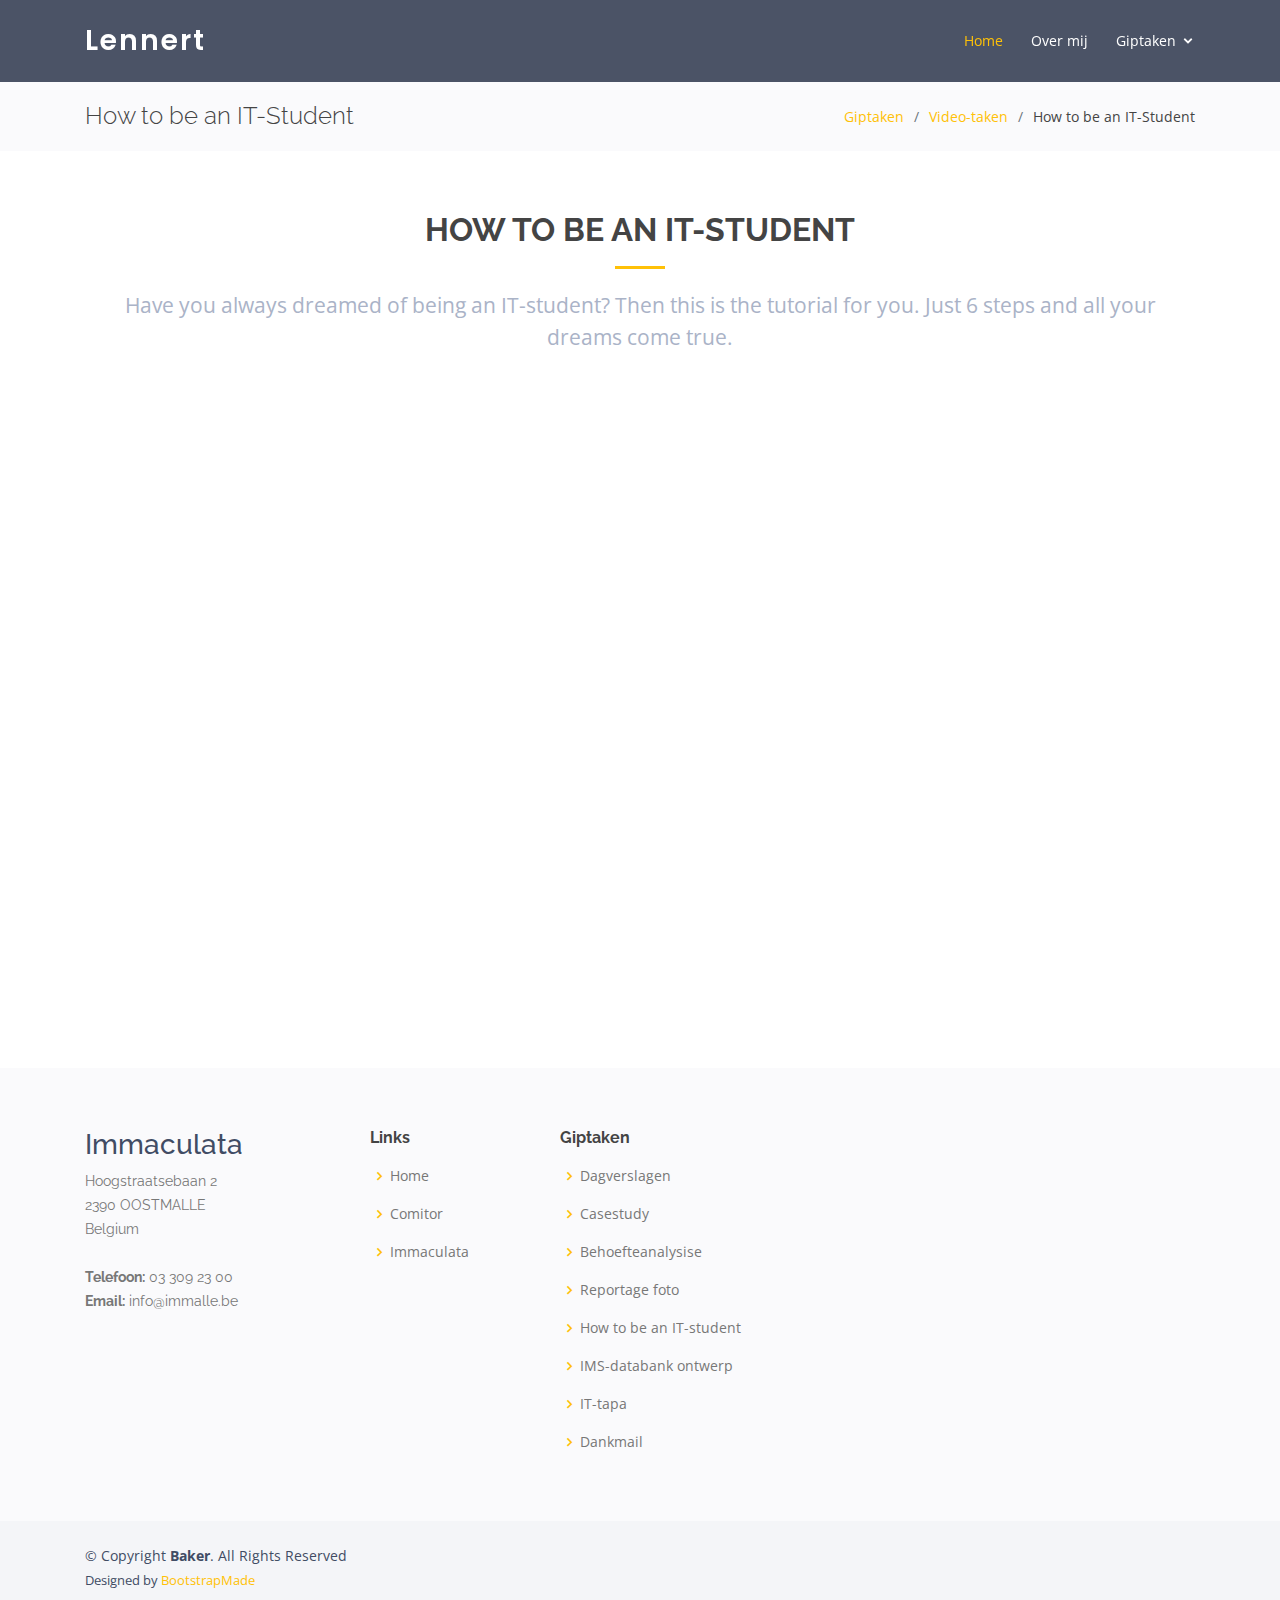
<file: Engels.html>
<!DOCTYPE html>
<html lang="en">

<head>
  <meta charset="utf-8">
  <meta content="width=device-width, initial-scale=1.0" name="viewport">

  <title>How to be an IT-student</title>
  <meta content="" name="description">
  <meta content="" name="keywords">

  <!-- Favicons -->
  <link href="assets/img/favicon.png" rel="icon">
  <link href="assets/img/apple-touch-icon.png" rel="apple-touch-icon">

  <!-- Google Fonts -->
  <link href="https://fonts.googleapis.com/css?family=Open+Sans:300,300i,400,400i,600,600i,700,700i|Raleway:300,300i,400,400i,500,500i,600,600i,700,700i|Poppins:300,300i,400,400i,500,500i,600,600i,700,700i" rel="stylesheet">

  <!-- Vendor CSS Files -->
  <link href="assets/vendor/bootstrap/css/bootstrap.min.css" rel="stylesheet">
  <link href="assets/vendor/icofont/icofont.min.css" rel="stylesheet">
  <link href="assets/vendor/boxicons/css/boxicons.min.css" rel="stylesheet">
  <link href="assets/vendor/owl.carousel/assets/owl.carousel.min.css" rel="stylesheet">
  <link href="assets/vendor/venobox/venobox.css" rel="stylesheet">

  <!-- Template Main CSS File -->
  <link href="assets/css/style.css" rel="stylesheet">

  <!-- =======================================================
  * Template Name: Baker - v2.2.1
  * Template URL: https://bootstrapmade.com/baker-free-onepage-bootstrap-theme/
  * Author: BootstrapMade.com
  * License: https://bootstrapmade.com/license/
  ======================================================== -->
</head>

<body>

   <!-- ======= Header ======= -->
   <header id="header" class="fixed-top ">
    <div class="container d-flex align-items-center">

      <h1 class="logo mr-auto"><a href="index.html">Lennert</a></h1>
      <!-- Uncomment below if you prefer to use an image logo -->
      <!-- <a href="index.html" class="logo mr-auto"><img src="assets/img/logo.png" alt="" class="img-fluid"></a>-->

      <nav class="nav-menu d-none d-lg-block">
        <ul>
          <li class="active"><a href="index.html">Home</a></li>
          <li><a href="#about">Over mij</a></li>
          <li class="drop-down"><a href="#services">Giptaken</a>
            <ul>
              <li><a href="Dagverslagen.html">Dagverslagen</a></li>
              <li><a href="Casestudy.html">Casestudy</a></li>
              <li><a href="Documenten/Behoefte_analyse.pdf" target="blank">Behoefteanalyse</a></li>
              <li><a href="Frans.html">Reportage photo</a></li>
              <li><a href="Engels.html">How to be an IT-student</a></li>
              <li><a href="Databank.html">IMS-Databank ontwerp</a></li>
              <li><a href="IT-tapa.html">IT-tapa</a></li>
              <li><a href="Nederlands.html">Dankmail</a></li>
            </ul>
            </ul>

        </ul>

        </ul>
      </nav><!-- .nav-menu -->

    </div>
  </header><!-- End Header -->

  <main id="main">

    <!-- ======= Breadcrumbs ======= -->
    <section class="breadcrumbs">
      <div class="container">

        <div class="d-flex justify-content-between align-items-center">
          <h2>How to be an IT-Student</h2>
          <ol>
            <li><a href="index.html">Giptaken</a></li>
            <li><a href="Video.html">Video-taken</a></li>
            <li>How to be an IT-Student</li>
          </ol>
        </div>

      </div>
    </section><!-- End Breadcrumbs -->

    <section class="inner-page">
      <div class="container">
        <div class="section-title">
            <h2>How to be an IT-Student</h2>
            <p>Have you always dreamed of being an IT-student? Then this is the tutorial for you. Just 6 steps and all your dreams come true.</p>
        </div>
        <div class="Video-container">
          <iframe width="560" height="315" src="https://www.youtube.com/embed/l77AkrOUyhk" title="YouTube video player" frameborder="0" allow="accelerometer; autoplay; clipboard-write; encrypted-media; gyroscope; picture-in-picture" allowfullscreen></iframe>
        </div>
      </div>
    </section>

  </main><!-- End #main -->

   <!-- ======= Footer ======= -->
   <footer id="footer">

    <div class="footer-top">
      <div class="container">
        <div class="row">

          <div class="col-lg-3 col-md-6 footer-contact">
            <h3>Immaculata</h3>
            <p>
              Hoogstraatsebaan 2 <br>
              2390 OOSTMALLE<br>
              Belgium <br><br>
              <strong>Telefoon:</strong> 03 309 23 00<br>
              <strong>Email:</strong> info@immalle.be<br>
            </p>
          </div>

          <div class="col-lg-2 col-md-6 footer-links">
            <h4>Links</h4>
            <ul>
              <li><i class="bx bx-chevron-right"></i> <a href="#">Home</a></li>
              <li><i class="bx bx-chevron-right"></i> <a href="https://www.comitor.be/" target="blank">Comitor</a></li>
              <li><i class="bx bx-chevron-right"></i> <a href="https://www.immalle.be/immalle3/index.php/nl-nl/" target = "blank">Immaculata </a></li>
            </ul>
          </div>

          <div class="col-lg-3 col-md-6 footer-links">
            <h4>Giptaken</h4>
            <ul>
              <li><i class="bx bx-chevron-right"></i> <a href="Dagverslagen.html">Dagverslagen</a></li>
              <li><i class="bx bx-chevron-right"></i> <a href="Casestudy.html">Casestudy</a></li>
              <li><i class="bx bx-chevron-right"></i> <a href="Documenten/Behoefte_analyse.pdf">Behoefteanalysise</a></li>
              <li><i class="bx bx-chevron-right"></i> <a href="Frans.html">Reportage foto</a></li>
              <li><i class="bx bx-chevron-right"></i> <a href="Engels.html">How to be an IT-student</a></li>
              <li><i class="bx bx-chevron-right"></i> <a href="Databank.html">IMS-databank ontwerp</a></li>
              <li><i class="bx bx-chevron-right"></i> <a href="IT-tapa.html">IT-tapa</a></li>
              <li><i class="bx bx-chevron-right"></i> <a href="Nederlands.html">Dankmail</a></li>
            </ul>
          </div>

        </div>
      </div>
    </div>

    <div class="container d-md-flex py-4">

      <div class="mr-md-auto text-center text-md-left">
        <div class="copyright">
          &copy; Copyright <strong><span>Baker</span></strong>. All Rights Reserved
        </div>
        <div class="credits">
          <!-- All the links in the footer should remain intact. -->
          <!-- You can delete the links only if you purchased the pro version. -->
          <!-- Licensing information: https://bootstrapmade.com/license/ -->
          <!-- Purchase the pro version with working PHP/AJAX contact form: https://bootstrapmade.com/baker-free-onepage-bootstrap-theme/ -->
          Designed by <a href="https://bootstrapmade.com/">BootstrapMade</a>
        </div>
      </div>
      
    </div>
  </footer><!-- End Footer -->

  <a href="#" class="back-to-top"><i class="bx bx-up-arrow-alt"></i></a>

  <!-- Vendor JS Files -->
  <script src="assets/vendor/jquery/jquery.min.js"></script>
  <script src="assets/vendor/bootstrap/js/bootstrap.bundle.min.js"></script>
  <script src="assets/vendor/jquery.easing/jquery.easing.min.js"></script>
  <script src="assets/vendor/php-email-form/validate.js"></script>
  <script src="assets/vendor/waypoints/jquery.waypoints.min.js"></script>
  <script src="assets/vendor/counterup/counterup.min.js"></script>
  <script src="assets/vendor/owl.carousel/owl.carousel.min.js"></script>
  <script src="assets/vendor/isotope-layout/isotope.pkgd.min.js"></script>
  <script src="assets/vendor/venobox/venobox.min.js"></script>

  <!-- Template Main JS File -->
  <script src="assets/js/main.js"></script>

</body>

</html>
</file>
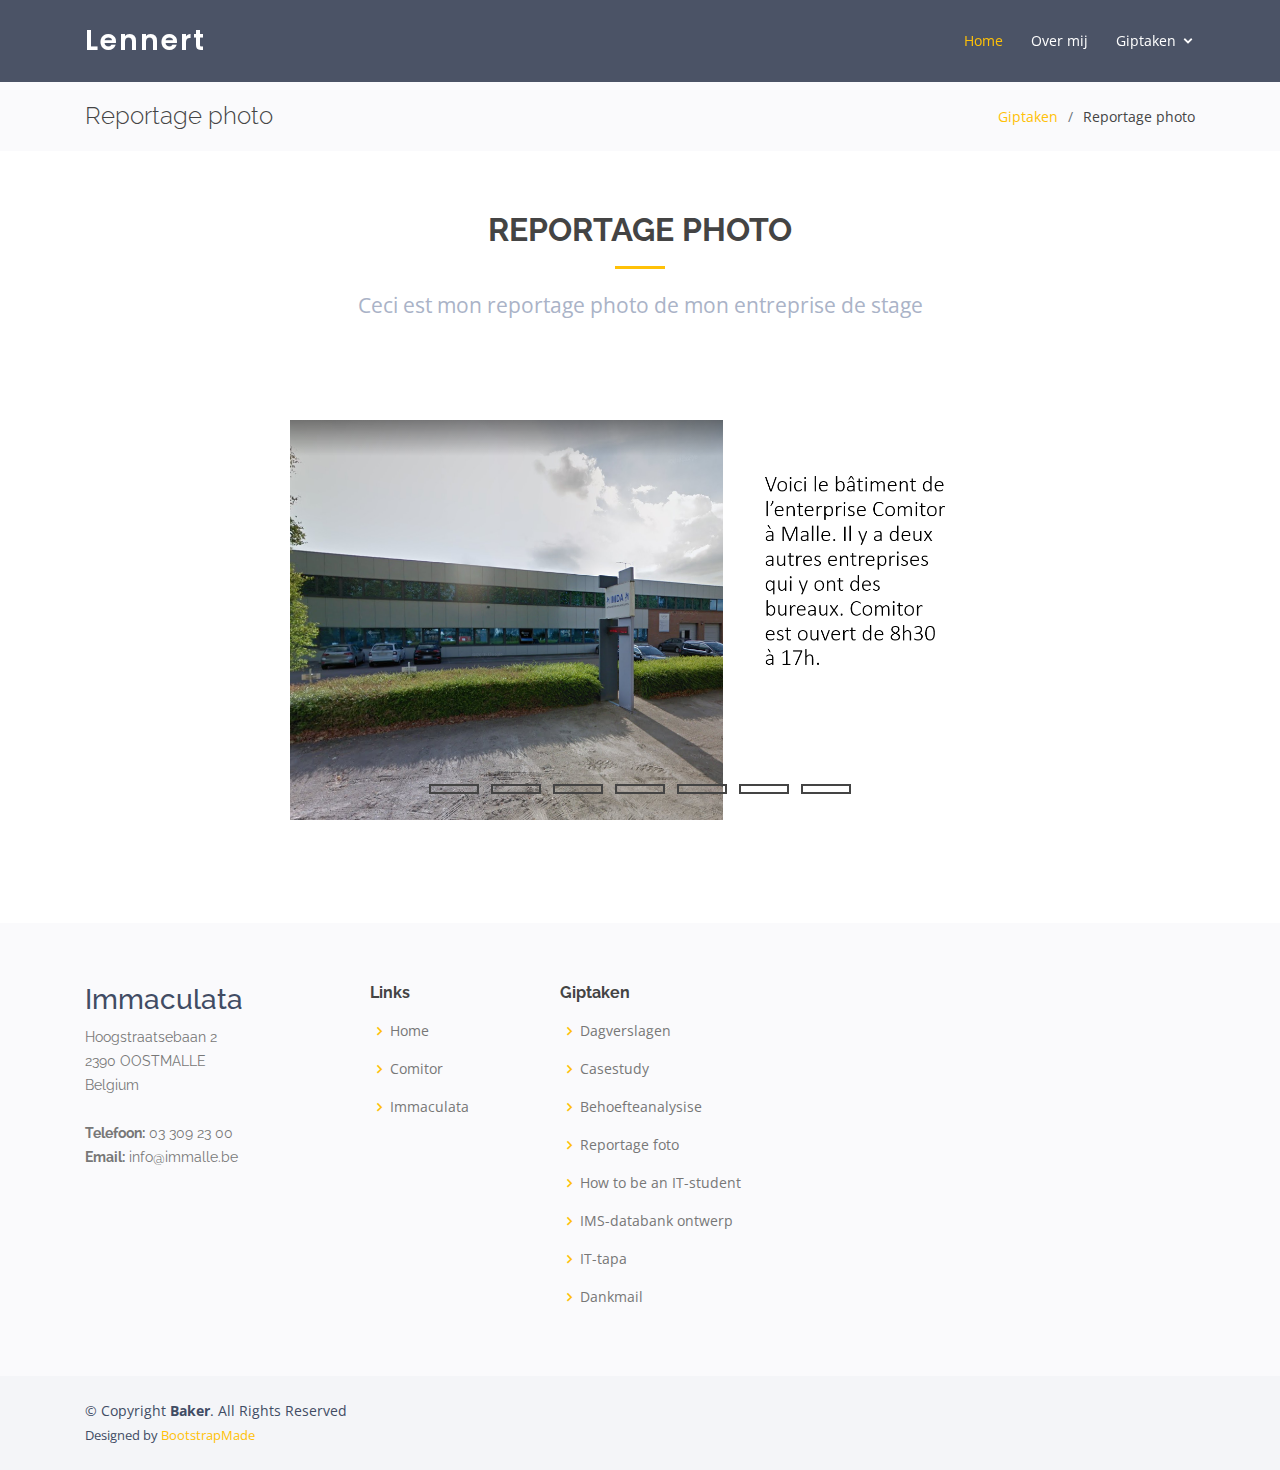
<file: Frans.html>
<!DOCTYPE html>
<html lang="en">

<head>
  <meta charset="utf-8">
  <meta content="width=device-width, initial-scale=1.0" name="viewport">

  <title>Reportage photo</title>
  <meta content="" name="description">
  <meta content="" name="keywords">

  <!-- Favicons -->
  <link href="assets/img/favicon.png" rel="icon">
  <link href="assets/img/apple-touch-icon.png" rel="apple-touch-icon">

  <!-- Google Fonts -->
  <link href="https://fonts.googleapis.com/css?family=Open+Sans:300,300i,400,400i,600,600i,700,700i|Raleway:300,300i,400,400i,500,500i,600,600i,700,700i|Poppins:300,300i,400,400i,500,500i,600,600i,700,700i" rel="stylesheet">

  <!-- Vendor CSS Files -->
  <link href="assets/vendor/bootstrap/css/bootstrap.min.css" rel="stylesheet">
  <link href="assets/vendor/icofont/icofont.min.css" rel="stylesheet">
  <link href="assets/vendor/boxicons/css/boxicons.min.css" rel="stylesheet">
  <link href="assets/vendor/owl.carousel/assets/owl.carousel.min.css" rel="stylesheet">
  <link href="assets/vendor/venobox/venobox.css" rel="stylesheet">

  <!-- Template Main CSS File -->
  <link href="assets/css/style.css" rel="stylesheet">

  <!-- =======================================================
  * Template Name: Baker - v2.2.1
  * Template URL: https://bootstrapmade.com/baker-free-onepage-bootstrap-theme/
  * Author: BootstrapMade.com
  * License: https://bootstrapmade.com/license/
  ======================================================== -->
</head>

<body>

   <!-- ======= Header ======= -->
   <header id="header" class="fixed-top ">
    <div class="container d-flex align-items-center">

      <h1 class="logo mr-auto"><a href="index.html">Lennert</a></h1>
      <!-- Uncomment below if you prefer to use an image logo -->
      <!-- <a href="index.html" class="logo mr-auto"><img src="assets/img/logo.png" alt="" class="img-fluid"></a>-->

      <nav class="nav-menu d-none d-lg-block">
        <ul>
          <li class="active"><a href="index.html">Home</a></li>
          <li><a href="#about">Over mij</a></li>
          <li class="drop-down"><a href="#services">Giptaken</a>
            <ul>
              <li><a href="Dagverslagen.html">Dagverslagen</a></li>
              <li><a href="Casestudy.html">Casestudy</a></li>
              <li><a href="Documenten/Behoefte_analyse.pdf" target="blank">Behoefteanalyse</a></li>
              <li><a href="Frans.html">Reportage photo</a></li>
              <li><a href="Engels.html">How to be an IT-student</a></li>
              <li><a href="Databank.html">IMS-Databank ontwerp</a></li>
              <li><a href="IT-tapa.html">IT-tapa</a></li>
              <li><a href="Nederlands.html">Dankmail</a></li>
            </ul>
            </ul>

        </ul>
      </nav><!-- .nav-menu -->

    </div>
  </header><!-- End Header -->

  <main id="main">

    <!-- ======= Breadcrumbs ======= -->
    <section class="breadcrumbs">
      <div class="container">

        <div class="d-flex justify-content-between align-items-center">
          <h2>Reportage photo</h2>
          <ol>
            <li><a href="index.html">Giptaken</a></li>
            <li>Reportage photo</li>
          </ol>
        </div>

      </div>
    </section><!-- End Breadcrumbs -->

    <section class="inner-page">
      <div class="container">
        <div class="section-title">
          <h2>Reportage photo</h2>
          <p>Ceci est mon reportage photo de mon entreprise de stage</p>
      </div>


        <p>
          <div class="slidershow middle">

            <div class="slides">
              <input type="radio" name="r" id="r1" checked>
              <input type="radio" name="r" id="r2">
              <input type="radio" name="r" id="r3">
              <input type="radio" name="r" id="r4">
              <input type="radio" name="r" id="r5">
              <input type="radio" name="r" id="r6">
              <input type="radio" name="r" id="r7">

              <div class="slide s1">
                <img src="Afbeeldingen/Frans/1.png" alt="" >
              </div>
              <div class="slide">
                <img src="Afbeeldingen/Frans/2.png" alt="">
              </div>
              <div class="slide">
                <img src="Afbeeldingen/Frans/3.png" alt="">
              </div>
              <div class="slide">
                <img src="Afbeeldingen/Frans/4.png" alt="">
              </div>
              <div class="slide">
                <img src="Afbeeldingen/Frans/5.png" alt="">
              </div>
              <div class="slide">
                <img src="Afbeeldingen/Frans/6.png" alt="">
              </div>
              <div class="slide">
                <img src="Afbeeldingen/Frans/7.png" alt="">
              </div>
            </div>
      
            <div class="navigation">
              <label for="r1" class="bar"></label>
              <label for="r2" class="bar"></label>
              <label for="r3" class="bar"></label>
              <label for="r4" class="bar"></label>
              <label for="r5" class="bar"></label>
              <label for="r6" class="bar"></label>
              <label for="r7" class="bar"></label>
            </div>
          </div>

          <br>
          <br>
          <br>
          <br>
          <br>
          <br>
          <br>
          <br>
          <br>
          <br>
          <br>
          <br>
          <br>
          <br>
          <br>
          <br>
          <br>
          <br>
          <br>
          <br>
        </p>
      </div>
    </section>

  </main><!-- End #main -->

   <!-- ======= Footer ======= -->
   <footer id="footer">

    <div class="footer-top">
      <div class="container">
        <div class="row">

          <div class="col-lg-3 col-md-6 footer-contact">
            <h3>Immaculata</h3>
            <p>
              Hoogstraatsebaan 2 <br>
              2390 OOSTMALLE<br>
              Belgium <br><br>
              <strong>Telefoon:</strong> 03 309 23 00<br>
              <strong>Email:</strong> info@immalle.be<br>
            </p>
          </div>

          <div class="col-lg-2 col-md-6 footer-links">
            <h4>Links</h4>
            <ul>
              <li><i class="bx bx-chevron-right"></i> <a href="#">Home</a></li>
              <li><i class="bx bx-chevron-right"></i> <a href="https://www.comitor.be/" target="blank">Comitor</a></li>
              <li><i class="bx bx-chevron-right"></i> <a href="https://www.immalle.be/immalle3/index.php/nl-nl/" target = "blank">Immaculata </a></li>
            </ul>
          </div>

          <div class="col-lg-3 col-md-6 footer-links">
            <h4>Giptaken</h4>
            <ul>
              <li><i class="bx bx-chevron-right"></i> <a href="Dagverslagen.html">Dagverslagen</a></li>
              <li><i class="bx bx-chevron-right"></i> <a href="Casestudy.html">Casestudy</a></li>
              <li><i class="bx bx-chevron-right"></i> <a href="Documenten/Behoefte_analyse.pdf">Behoefteanalysise</a></li>
              <li><i class="bx bx-chevron-right"></i> <a href="Frans.html">Reportage foto</a></li>
              <li><i class="bx bx-chevron-right"></i> <a href="Engels.html">How to be an IT-student</a></li>
              <li><i class="bx bx-chevron-right"></i> <a href="Databank.html">IMS-databank ontwerp</a></li>
              <li><i class="bx bx-chevron-right"></i> <a href="IT-tapa.html">IT-tapa</a></li>
              <li><i class="bx bx-chevron-right"></i> <a href="Nederlands.html">Dankmail</a></li>
            </ul>
          </div>

        </div>
      </div>
    </div>

    <div class="container d-md-flex py-4">

      <div class="mr-md-auto text-center text-md-left">
        <div class="copyright">
          &copy; Copyright <strong><span>Baker</span></strong>. All Rights Reserved
        </div>
        <div class="credits">
          <!-- All the links in the footer should remain intact. -->
          <!-- You can delete the links only if you purchased the pro version. -->
          <!-- Licensing information: https://bootstrapmade.com/license/ -->
          <!-- Purchase the pro version with working PHP/AJAX contact form: https://bootstrapmade.com/baker-free-onepage-bootstrap-theme/ -->
          Designed by <a href="https://bootstrapmade.com/">BootstrapMade</a>
        </div>
      </div>
      
    </div>
  </footer><!-- End Footer -->

  <a href="#" class="back-to-top"><i class="bx bx-up-arrow-alt"></i></a>

  <!-- Vendor JS Files -->
  <script src="assets/vendor/jquery/jquery.min.js"></script>
  <script src="assets/vendor/bootstrap/js/bootstrap.bundle.min.js"></script>
  <script src="assets/vendor/jquery.easing/jquery.easing.min.js"></script>
  <script src="assets/vendor/php-email-form/validate.js"></script>
  <script src="assets/vendor/waypoints/jquery.waypoints.min.js"></script>
  <script src="assets/vendor/counterup/counterup.min.js"></script>
  <script src="assets/vendor/owl.carousel/owl.carousel.min.js"></script>
  <script src="assets/vendor/isotope-layout/isotope.pkgd.min.js"></script>
  <script src="assets/vendor/venobox/venobox.min.js"></script>

  <!-- Template Main JS File -->
  <script src="assets/js/main.js"></script>

</body>

</html>
</file>
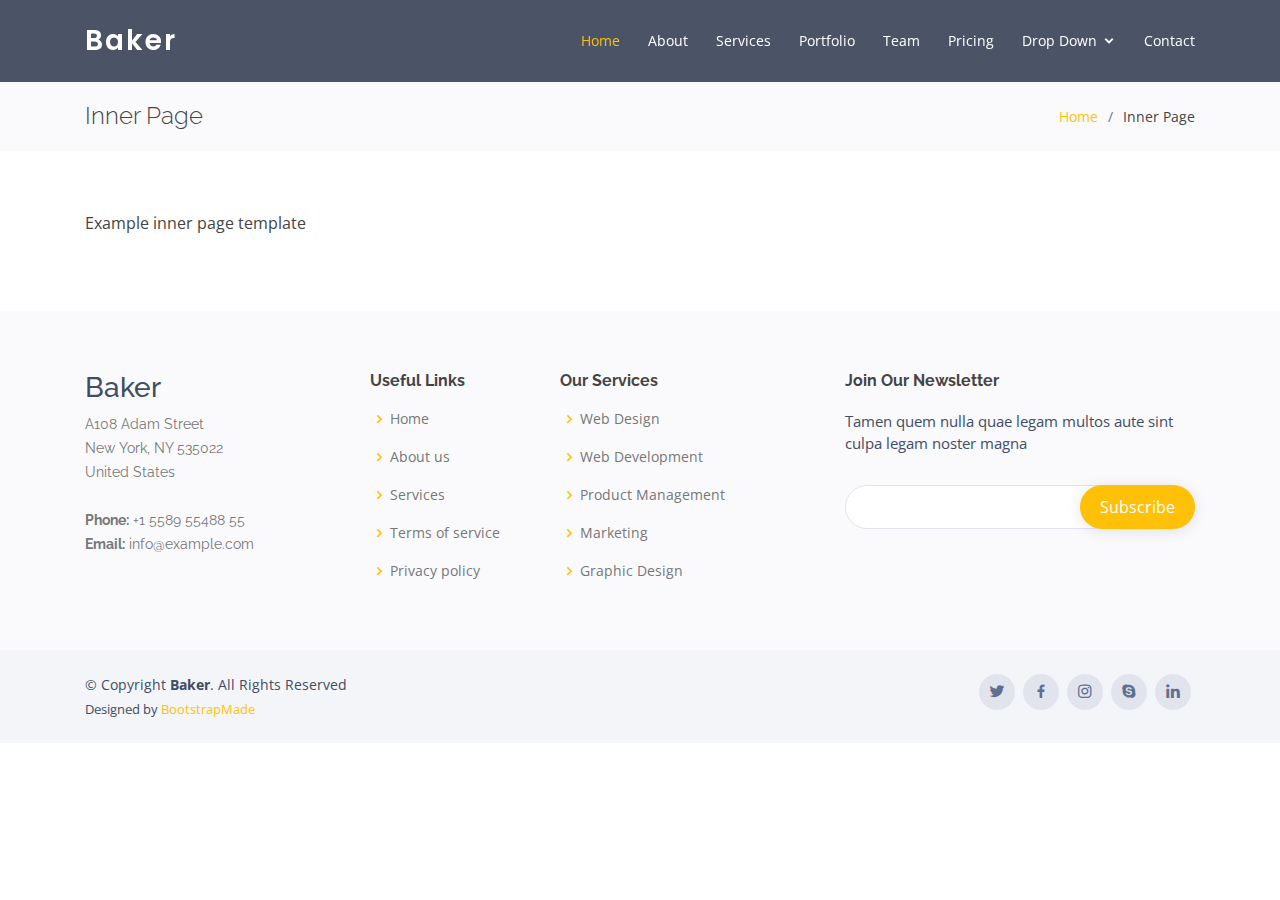
<file: inner-page copy.html>
<!DOCTYPE html>
<html lang="en">

<head>
  <meta charset="utf-8">
  <meta content="width=device-width, initial-scale=1.0" name="viewport">

  <title>Inner Page - Baker Bootstrap Template</title>
  <meta content="" name="description">
  <meta content="" name="keywords">

  <!-- Favicons -->
  <link href="assets/img/favicon.png" rel="icon">
  <link href="assets/img/apple-touch-icon.png" rel="apple-touch-icon">

  <!-- Google Fonts -->
  <link href="https://fonts.googleapis.com/css?family=Open+Sans:300,300i,400,400i,600,600i,700,700i|Raleway:300,300i,400,400i,500,500i,600,600i,700,700i|Poppins:300,300i,400,400i,500,500i,600,600i,700,700i" rel="stylesheet">

  <!-- Vendor CSS Files -->
  <link href="assets/vendor/bootstrap/css/bootstrap.min.css" rel="stylesheet">
  <link href="assets/vendor/icofont/icofont.min.css" rel="stylesheet">
  <link href="assets/vendor/boxicons/css/boxicons.min.css" rel="stylesheet">
  <link href="assets/vendor/owl.carousel/assets/owl.carousel.min.css" rel="stylesheet">
  <link href="assets/vendor/venobox/venobox.css" rel="stylesheet">

  <!-- Template Main CSS File -->
  <link href="assets/css/style.css" rel="stylesheet">

  <!-- =======================================================
  * Template Name: Baker - v2.2.1
  * Template URL: https://bootstrapmade.com/baker-free-onepage-bootstrap-theme/
  * Author: BootstrapMade.com
  * License: https://bootstrapmade.com/license/
  ======================================================== -->
</head>

<body>

  <!-- ======= Header ======= -->
  <header id="header" class="fixed-top ">
    <div class="container d-flex align-items-center">

      <h1 class="logo mr-auto"><a href="index.html">Baker</a></h1>
      <!-- Uncomment below if you prefer to use an image logo -->
      <!-- <a href="index.html" class="logo mr-auto"><img src="assets/img/logo.png" alt="" class="img-fluid"></a>-->

      <nav class="nav-menu d-none d-lg-block">
        <ul>
          <li class="active"><a href="index.html">Home</a></li>
          <li><a href="#about">About</a></li>
          <li><a href="#services">Services</a></li>
          <li><a href="#portfolio">Portfolio</a></li>
          <li><a href="#team">Team</a></li>
          <li><a href="#pricing">Pricing</a></li>
          <li class="drop-down"><a href="">Drop Down</a>
            <ul>
              <li><a href="#">Drop Down 1</a></li>
              <li class="drop-down"><a href="#">Deep Drop Down</a>
                <ul>
                  <li><a href="#">Deep Drop Down 1</a></li>
                  <li><a href="#">Deep Drop Down 2</a></li>
                  <li><a href="#">Deep Drop Down 3</a></li>
                  <li><a href="#">Deep Drop Down 4</a></li>
                  <li><a href="#">Deep Drop Down 5</a></li>
                </ul>
              </li>
              <li><a href="#">Drop Down 2</a></li>
              <li><a href="#">Drop Down 3</a></li>
              <li><a href="#">Drop Down 4</a></li>
            </ul>
          </li>
          <li><a href="#contact">Contact</a></li>

        </ul>
      </nav><!-- .nav-menu -->

    </div>
  </header><!-- End Header -->

  <main id="main">

    <!-- ======= Breadcrumbs ======= -->
    <section class="breadcrumbs">
      <div class="container">

        <div class="d-flex justify-content-between align-items-center">
          <h2>Inner Page</h2>
          <ol>
            <li><a href="index.html">Home</a></li>
            <li>Inner Page</li>
          </ol>
        </div>

      </div>
    </section><!-- End Breadcrumbs -->

    <section class="inner-page">
      <div class="container">
        <p>
          Example inner page template
        </p>
      </div>
    </section>

  </main><!-- End #main -->

  <!-- ======= Footer ======= -->
  <footer id="footer">

    <div class="footer-top">
      <div class="container">
        <div class="row">

          <div class="col-lg-3 col-md-6 footer-contact">
            <h3>Baker</h3>
            <p>
              A108 Adam Street <br>
              New York, NY 535022<br>
              United States <br><br>
              <strong>Phone:</strong> +1 5589 55488 55<br>
              <strong>Email:</strong> info@example.com<br>
            </p>
          </div>

          <div class="col-lg-2 col-md-6 footer-links">
            <h4>Useful Links</h4>
            <ul>
              <li><i class="bx bx-chevron-right"></i> <a href="#">Home</a></li>
              <li><i class="bx bx-chevron-right"></i> <a href="#">About us</a></li>
              <li><i class="bx bx-chevron-right"></i> <a href="#">Services</a></li>
              <li><i class="bx bx-chevron-right"></i> <a href="#">Terms of service</a></li>
              <li><i class="bx bx-chevron-right"></i> <a href="#">Privacy policy</a></li>
            </ul>
          </div>

          <div class="col-lg-3 col-md-6 footer-links">
            <h4>Our Services</h4>
            <ul>
              <li><i class="bx bx-chevron-right"></i> <a href="#">Web Design</a></li>
              <li><i class="bx bx-chevron-right"></i> <a href="#">Web Development</a></li>
              <li><i class="bx bx-chevron-right"></i> <a href="#">Product Management</a></li>
              <li><i class="bx bx-chevron-right"></i> <a href="#">Marketing</a></li>
              <li><i class="bx bx-chevron-right"></i> <a href="#">Graphic Design</a></li>
            </ul>
          </div>

          <div class="col-lg-4 col-md-6 footer-newsletter">
            <h4>Join Our Newsletter</h4>
            <p>Tamen quem nulla quae legam multos aute sint culpa legam noster magna</p>
            <form action="" method="post">
              <input type="email" name="email"><input type="submit" value="Subscribe">
            </form>
          </div>

        </div>
      </div>
    </div>

    <div class="container d-md-flex py-4">

      <div class="mr-md-auto text-center text-md-left">
        <div class="copyright">
          &copy; Copyright <strong><span>Baker</span></strong>. All Rights Reserved
        </div>
        <div class="credits">
          <!-- All the links in the footer should remain intact. -->
          <!-- You can delete the links only if you purchased the pro version. -->
          <!-- Licensing information: https://bootstrapmade.com/license/ -->
          <!-- Purchase the pro version with working PHP/AJAX contact form: https://bootstrapmade.com/baker-free-onepage-bootstrap-theme/ -->
          Designed by <a href="https://bootstrapmade.com/">BootstrapMade</a>
        </div>
      </div>
      <div class="social-links text-center text-md-right pt-3 pt-md-0">
        <a href="#" class="twitter"><i class="bx bxl-twitter"></i></a>
        <a href="#" class="facebook"><i class="bx bxl-facebook"></i></a>
        <a href="#" class="instagram"><i class="bx bxl-instagram"></i></a>
        <a href="#" class="google-plus"><i class="bx bxl-skype"></i></a>
        <a href="#" class="linkedin"><i class="bx bxl-linkedin"></i></a>
      </div>
    </div>
  </footer><!-- End Footer -->

  <a href="#" class="back-to-top"><i class="bx bx-up-arrow-alt"></i></a>

  <!-- Vendor JS Files -->
  <script src="assets/vendor/jquery/jquery.min.js"></script>
  <script src="assets/vendor/bootstrap/js/bootstrap.bundle.min.js"></script>
  <script src="assets/vendor/jquery.easing/jquery.easing.min.js"></script>
  <script src="assets/vendor/php-email-form/validate.js"></script>
  <script src="assets/vendor/waypoints/jquery.waypoints.min.js"></script>
  <script src="assets/vendor/counterup/counterup.min.js"></script>
  <script src="assets/vendor/owl.carousel/owl.carousel.min.js"></script>
  <script src="assets/vendor/isotope-layout/isotope.pkgd.min.js"></script>
  <script src="assets/vendor/venobox/venobox.min.js"></script>

  <!-- Template Main JS File -->
  <script src="assets/js/main.js"></script>

</body>

</html>
</file>
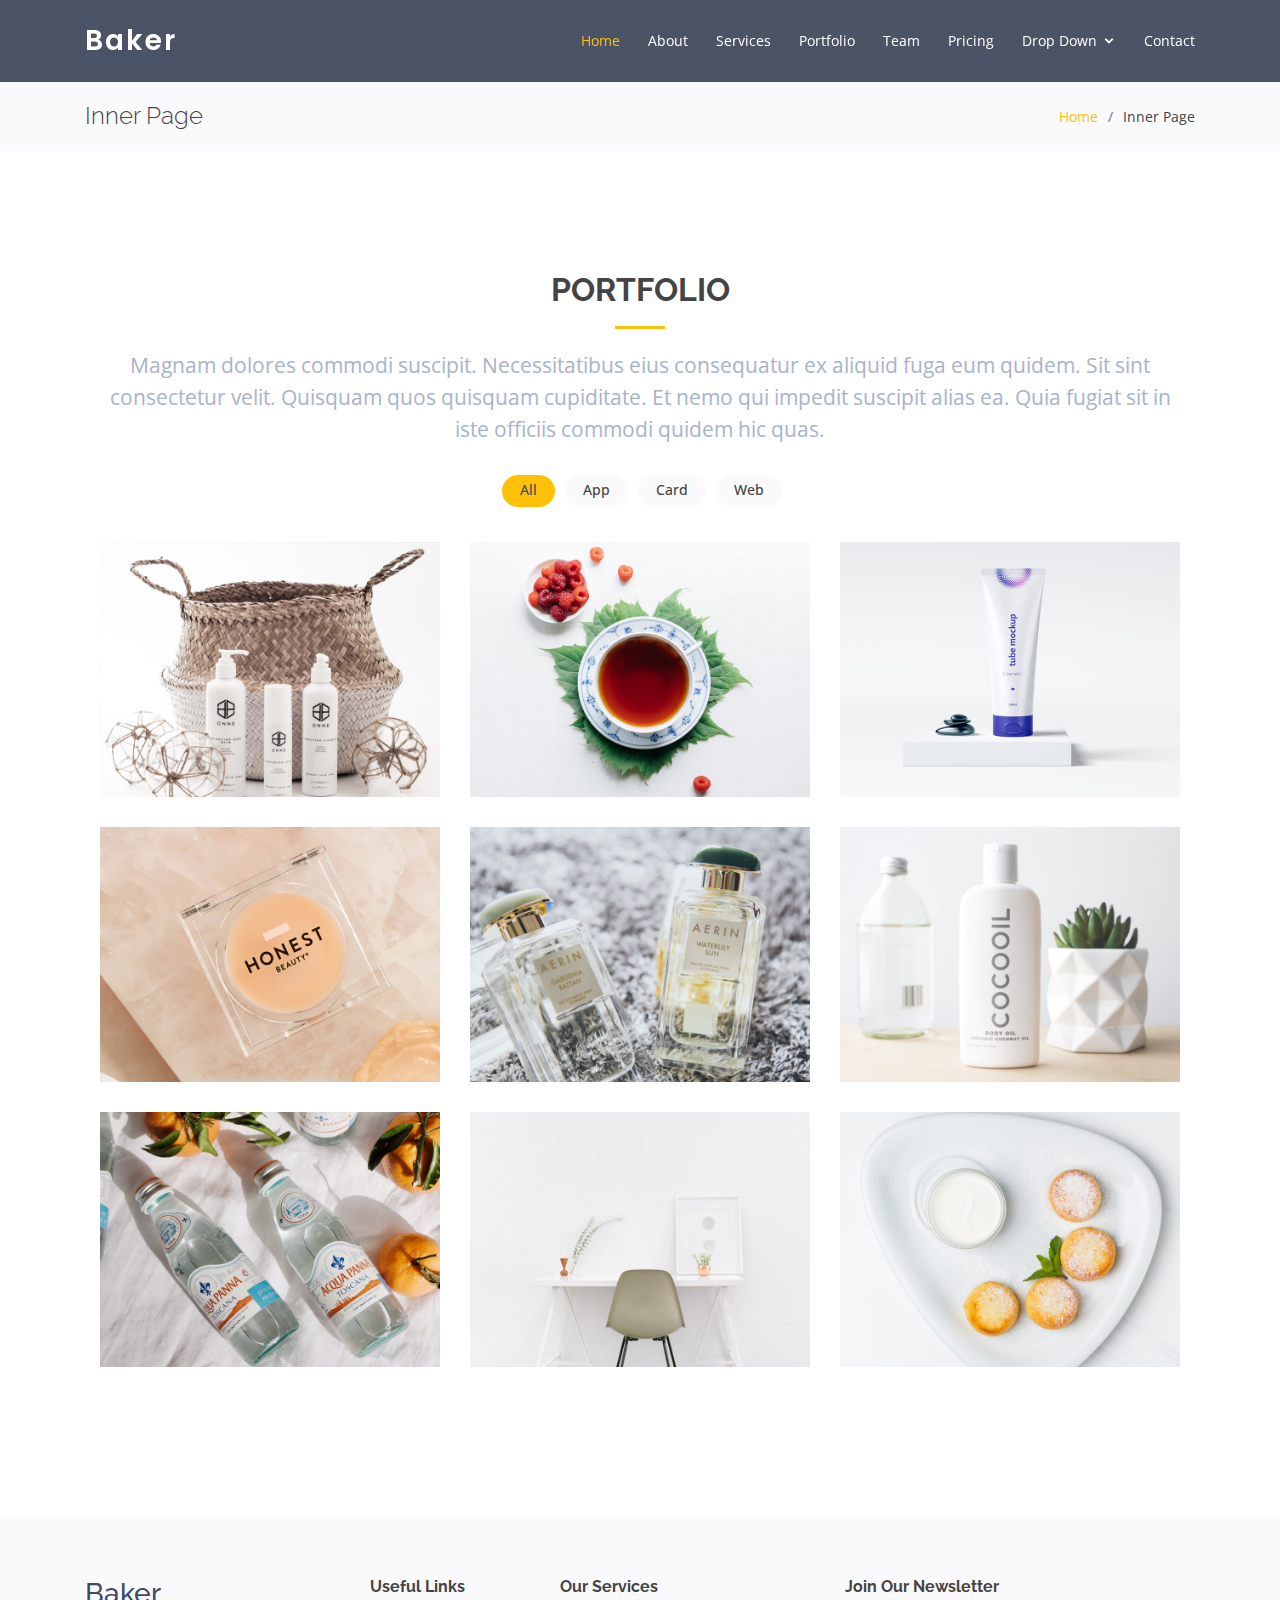
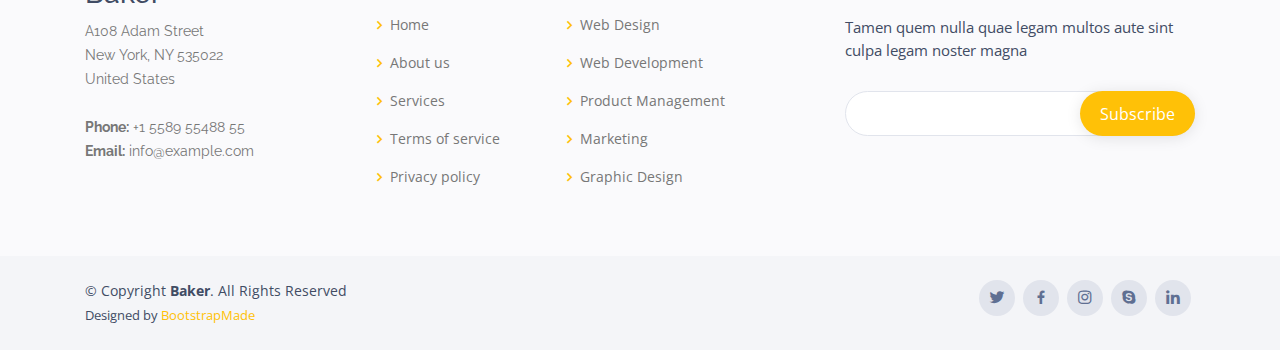
<file: inner-page.html>
<!DOCTYPE html>
<html lang="en">

<head>
  <meta charset="utf-8">
  <meta content="width=device-width, initial-scale=1.0" name="viewport">

  <title>Inner Page - Baker Bootstrap Template</title>
  <meta content="" name="description">
  <meta content="" name="keywords">

  <!-- Favicons -->
  <link href="assets/img/favicon.png" rel="icon">
  <link href="assets/img/apple-touch-icon.png" rel="apple-touch-icon">

  <!-- Google Fonts -->
  <link href="https://fonts.googleapis.com/css?family=Open+Sans:300,300i,400,400i,600,600i,700,700i|Raleway:300,300i,400,400i,500,500i,600,600i,700,700i|Poppins:300,300i,400,400i,500,500i,600,600i,700,700i" rel="stylesheet">

  <!-- Vendor CSS Files -->
  <link href="assets/vendor/bootstrap/css/bootstrap.min.css" rel="stylesheet">
  <link href="assets/vendor/icofont/icofont.min.css" rel="stylesheet">
  <link href="assets/vendor/boxicons/css/boxicons.min.css" rel="stylesheet">
  <link href="assets/vendor/owl.carousel/assets/owl.carousel.min.css" rel="stylesheet">
  <link href="assets/vendor/venobox/venobox.css" rel="stylesheet">

  <!-- Template Main CSS File -->
  <link href="assets/css/style.css" rel="stylesheet">

  <!-- =======================================================
  * Template Name: Baker - v2.2.1
  * Template URL: https://bootstrapmade.com/baker-free-onepage-bootstrap-theme/
  * Author: BootstrapMade.com
  * License: https://bootstrapmade.com/license/
  ======================================================== -->
</head>

<body>

  <!-- ======= Header ======= -->
  <header id="header" class="fixed-top ">
    <div class="container d-flex align-items-center">

      <h1 class="logo mr-auto"><a href="index.html">Baker</a></h1>
      <!-- Uncomment below if you prefer to use an image logo -->
      <!-- <a href="index.html" class="logo mr-auto"><img src="assets/img/logo.png" alt="" class="img-fluid"></a>-->

      <nav class="nav-menu d-none d-lg-block">
        <ul>
          <li class="active"><a href="index.html">Home</a></li>
          <li><a href="#about">About</a></li>
          <li><a href="#services">Services</a></li>
          <li><a href="#portfolio">Portfolio</a></li>
          <li><a href="#team">Team</a></li>
          <li><a href="#pricing">Pricing</a></li>
          <li class="drop-down"><a href="">Drop Down</a>
            <ul>
              <li><a href="#">Drop Down 1</a></li>
              <li class="drop-down"><a href="#">Deep Drop Down</a>
                <ul>
                  <li><a href="#">Deep Drop Down 1</a></li>
                  <li><a href="#">Deep Drop Down 2</a></li>
                  <li><a href="#">Deep Drop Down 3</a></li>
                  <li><a href="#">Deep Drop Down 4</a></li>
                  <li><a href="#">Deep Drop Down 5</a></li>
                </ul>
              </li>
              <li><a href="#">Drop Down 2</a></li>
              <li><a href="#">Drop Down 3</a></li>
              <li><a href="#">Drop Down 4</a></li>
            </ul>
          </li>
          <li><a href="#contact">Contact</a></li>

        </ul>
      </nav><!-- .nav-menu -->
    </div>
    
  </header><!-- End Header -->

  <main id="main">

    <!-- ======= Breadcrumbs ======= -->
    <section class="breadcrumbs">
      <div class="container">

        <div class="d-flex justify-content-between align-items-center">
          <h2>Inner Page</h2>
          <ol>
            <li><a href="index.html">Home</a></li>
            <li>Inner Page</li>
          </ol>
        </div>

      </div>
    </section><!-- End Breadcrumbs -->

    <section class="inner-page">
      <div class="container">
         <!-- ======= Portfolio Section ======= -->
    <section id="portfolio" class="portfolio">
      <div class="container">

        <div class="section-title">
          <h2>Portfolio</h2>
          <p>Magnam dolores commodi suscipit. Necessitatibus eius consequatur ex aliquid fuga eum quidem. Sit sint consectetur velit. Quisquam quos quisquam cupiditate. Et nemo qui impedit suscipit alias ea. Quia fugiat sit in iste officiis commodi quidem hic quas.</p>
        </div>

        <div class="row">
          <div class="col-lg-12 d-flex justify-content-center">
            <ul id="portfolio-flters">
              <li data-filter="*" class="filter-active">All</li>
              <li data-filter=".filter-app">App</li>
              <li data-filter=".filter-card">Card</li>
              <li data-filter=".filter-web">Web</li>
            </ul>
          </div>
        </div>

        <div class="row portfolio-container">

          <div class="col-lg-4 col-md-6 portfolio-item filter-app">
            <img src="assets/img/portfolio/portfolio-1.jpg" class="img-fluid" alt="">
            <div class="portfolio-info">
              <h4>App 1</h4>
              <p>App</p>
              <a href="assets/img/portfolio/portfolio-1.jpg" data-gall="portfolioGallery" class="venobox preview-link" title="App 1"><i class="bx bx-plus"></i></a>
              <a href="portfolio-details.html" data-gall="portfolioDetailsGallery" data-vbtype="iframe" class="venobox details-link" title="Portfolio Details"><i class="bx bx-link"></i></a>
            </div>
          </div>

          <div class="col-lg-4 col-md-6 portfolio-item filter-web">
            <img src="assets/img/portfolio/portfolio-2.jpg" class="img-fluid" alt="">
            <div class="portfolio-info">
              <h4>Web 3</h4>
              <p>Web</p>
              <a href="assets/img/portfolio/portfolio-2.jpg" data-gall="portfolioGallery" class="venobox preview-link" title="Web 3"><i class="bx bx-plus"></i></a>
              <a href="portfolio-details.html" data-gall="portfolioDetailsGallery" data-vbtype="iframe" class="venobox details-link" title="Portfolio Details"><i class="bx bx-link"></i></a>
            </div>
          </div>

          <div class="col-lg-4 col-md-6 portfolio-item filter-app">
            <img src="assets/img/portfolio/portfolio-3.jpg" class="img-fluid" alt="">
            <div class="portfolio-info">
              <h4>App 2</h4>
              <p>App</p>
              <a href="assets/img/portfolio/portfolio-3.jpg" data-gall="portfolioGallery" class="venobox preview-link" title="App 2"><i class="bx bx-plus"></i></a>
              <a href="portfolio-details.html" data-gall="portfolioDetailsGallery" data-vbtype="iframe" class="venobox details-link" title="Portfolio Details"><i class="bx bx-link"></i></a>
            </div>
          </div>

          <div class="col-lg-4 col-md-6 portfolio-item filter-card">
            <img src="assets/img/portfolio/portfolio-4.jpg" class="img-fluid" alt="">
            <div class="portfolio-info">
              <h4>Card 2</h4>
              <p>Card</p>
              <a href="assets/img/portfolio/portfolio-4.jpg" data-gall="portfolioGallery" class="venobox preview-link" title="Card 2"><i class="bx bx-plus"></i></a>
              <a href="portfolio-details.html" data-gall="portfolioDetailsGallery" data-vbtype="iframe" class="venobox details-link" title="Portfolio Details"><i class="bx bx-link"></i></a>
            </div>
          </div>

          <div class="col-lg-4 col-md-6 portfolio-item filter-web">
            <img src="assets/img/portfolio/portfolio-5.jpg" class="img-fluid" alt="">
            <div class="portfolio-info">
              <h4>Web 2</h4>
              <p>Web</p>
              <a href="assets/img/portfolio/portfolio-5.jpg" data-gall="portfolioGallery" class="venobox preview-link" title="Web 2"><i class="bx bx-plus"></i></a>
              <a href="portfolio-details.html" data-gall="portfolioDetailsGallery" data-vbtype="iframe" class="venobox details-link" title="Portfolio Details"><i class="bx bx-link"></i></a>
            </div>
          </div>

          <div class="col-lg-4 col-md-6 portfolio-item filter-app">
            <img src="assets/img/portfolio/portfolio-6.jpg" class="img-fluid" alt="">
            <div class="portfolio-info">
              <h4>App 3</h4>
              <p>App</p>
              <a href="assets/img/portfolio/portfolio-6.jpg" data-gall="portfolioGallery" class="venobox preview-link" title="App 3"><i class="bx bx-plus"></i></a>
              <a href="portfolio-details.html" data-gall="portfolioDetailsGallery" data-vbtype="iframe" class="venobox details-link" title="Portfolio Details"><i class="bx bx-link"></i></a>
            </div>
          </div>

          <div class="col-lg-4 col-md-6 portfolio-item filter-card">
            <img src="assets/img/portfolio/portfolio-7.jpg" class="img-fluid" alt="">
            <div class="portfolio-info">
              <h4>Card 1</h4>
              <p>Card</p>
              <a href="assets/img/portfolio/portfolio-7.jpg" data-gall="portfolioGallery" class="venobox preview-link" title="Card 1"><i class="bx bx-plus"></i></a>
              <a href="portfolio-details.html" data-gall="portfolioDetailsGallery" data-vbtype="iframe" class="venobox details-link" title="Portfolio Details"><i class="bx bx-link"></i></a>
            </div>
          </div>

          <div class="col-lg-4 col-md-6 portfolio-item filter-card">
            <img src="assets/img/portfolio/portfolio-8.jpg" class="img-fluid" alt="">
            <div class="portfolio-info">
              <h4>Card 3</h4>
              <p>Card</p>
              <a href="assets/img/portfolio/portfolio-8.jpg" data-gall="portfolioGallery" class="venobox preview-link" title="Card 3"><i class="bx bx-plus"></i></a>
              <a href="portfolio-details.html" data-gall="portfolioDetailsGallery" data-vbtype="iframe" class="venobox details-link" title="Portfolio Details"><i class="bx bx-link"></i></a>
            </div>
          </div>

          <div class="col-lg-4 col-md-6 portfolio-item filter-web">
            <img src="assets/img/portfolio/portfolio-9.jpg" class="img-fluid" alt="">
            <div class="portfolio-info">
              <h4>Web 3</h4>
              <p>Web</p>
              <a href="assets/img/portfolio/portfolio-9.jpg" data-gall="portfolioGallery" class="venobox preview-link" title="Web 3"><i class="bx bx-plus"></i></a>
              <a href="portfolio-details.html" data-gall="portfolioDetailsGallery" data-vbtype="iframe" class="venobox details-link" title="Portfolio Details"><i class="bx bx-link"></i></a>
            </div>
          </div>

        </div>

      </div>
    </section><!-- End Portfolio Section -->

      </div>
    </section>

  </main><!-- End #main -->

  <!-- ======= Footer ======= -->
  <footer id="footer">

    <div class="footer-top">
      <div class="container">
        <div class="row">

          <div class="col-lg-3 col-md-6 footer-contact">
            <h3>Baker</h3>
            <p>
              A108 Adam Street <br>
              New York, NY 535022<br>
              United States <br><br>
              <strong>Phone:</strong> +1 5589 55488 55<br>
              <strong>Email:</strong> info@example.com<br>
            </p>
          </div>

          <div class="col-lg-2 col-md-6 footer-links">
            <h4>Useful Links</h4>
            <ul>
              <li><i class="bx bx-chevron-right"></i> <a href="#">Home</a></li>
              <li><i class="bx bx-chevron-right"></i> <a href="#">About us</a></li>
              <li><i class="bx bx-chevron-right"></i> <a href="#">Services</a></li>
              <li><i class="bx bx-chevron-right"></i> <a href="#">Terms of service</a></li>
              <li><i class="bx bx-chevron-right"></i> <a href="#">Privacy policy</a></li>
            </ul>
          </div>

          <div class="col-lg-3 col-md-6 footer-links">
            <h4>Our Services</h4>
            <ul>
              <li><i class="bx bx-chevron-right"></i> <a href="#">Web Design</a></li>
              <li><i class="bx bx-chevron-right"></i> <a href="#">Web Development</a></li>
              <li><i class="bx bx-chevron-right"></i> <a href="#">Product Management</a></li>
              <li><i class="bx bx-chevron-right"></i> <a href="#">Marketing</a></li>
              <li><i class="bx bx-chevron-right"></i> <a href="#">Graphic Design</a></li>
            </ul>
          </div>

          <div class="col-lg-4 col-md-6 footer-newsletter">
            <h4>Join Our Newsletter</h4>
            <p>Tamen quem nulla quae legam multos aute sint culpa legam noster magna</p>
            <form action="" method="post">
              <input type="email" name="email"><input type="submit" value="Subscribe">
            </form>
          </div>

        </div>
      </div>
    </div>

    <div class="container d-md-flex py-4">

      <div class="mr-md-auto text-center text-md-left">
        <div class="copyright">
          &copy; Copyright <strong><span>Baker</span></strong>. All Rights Reserved
        </div>
        <div class="credits">
          <!-- All the links in the footer should remain intact. -->
          <!-- You can delete the links only if you purchased the pro version. -->
          <!-- Licensing information: https://bootstrapmade.com/license/ -->
          <!-- Purchase the pro version with working PHP/AJAX contact form: https://bootstrapmade.com/baker-free-onepage-bootstrap-theme/ -->
          Designed by <a href="https://bootstrapmade.com/">BootstrapMade</a>
        </div>
      </div>
      <div class="social-links text-center text-md-right pt-3 pt-md-0">
        <a href="#" class="twitter"><i class="bx bxl-twitter"></i></a>
        <a href="#" class="facebook"><i class="bx bxl-facebook"></i></a>
        <a href="#" class="instagram"><i class="bx bxl-instagram"></i></a>
        <a href="#" class="google-plus"><i class="bx bxl-skype"></i></a>
        <a href="#" class="linkedin"><i class="bx bxl-linkedin"></i></a>
      </div>
    </div>
  </footer><!-- End Footer -->

  <a href="#" class="back-to-top"><i class="bx bx-up-arrow-alt"></i></a>

  <!-- Vendor JS Files -->
  <script src="assets/vendor/jquery/jquery.min.js"></script>
  <script src="assets/vendor/bootstrap/js/bootstrap.bundle.min.js"></script>
  <script src="assets/vendor/jquery.easing/jquery.easing.min.js"></script>
  <script src="assets/vendor/php-email-form/validate.js"></script>
  <script src="assets/vendor/waypoints/jquery.waypoints.min.js"></script>
  <script src="assets/vendor/counterup/counterup.min.js"></script>
  <script src="assets/vendor/owl.carousel/owl.carousel.min.js"></script>
  <script src="assets/vendor/isotope-layout/isotope.pkgd.min.js"></script>
  <script src="assets/vendor/venobox/venobox.min.js"></script>

  <!-- Template Main JS File -->
  <script src="assets/js/main.js"></script>

</body>

</html>
</file>
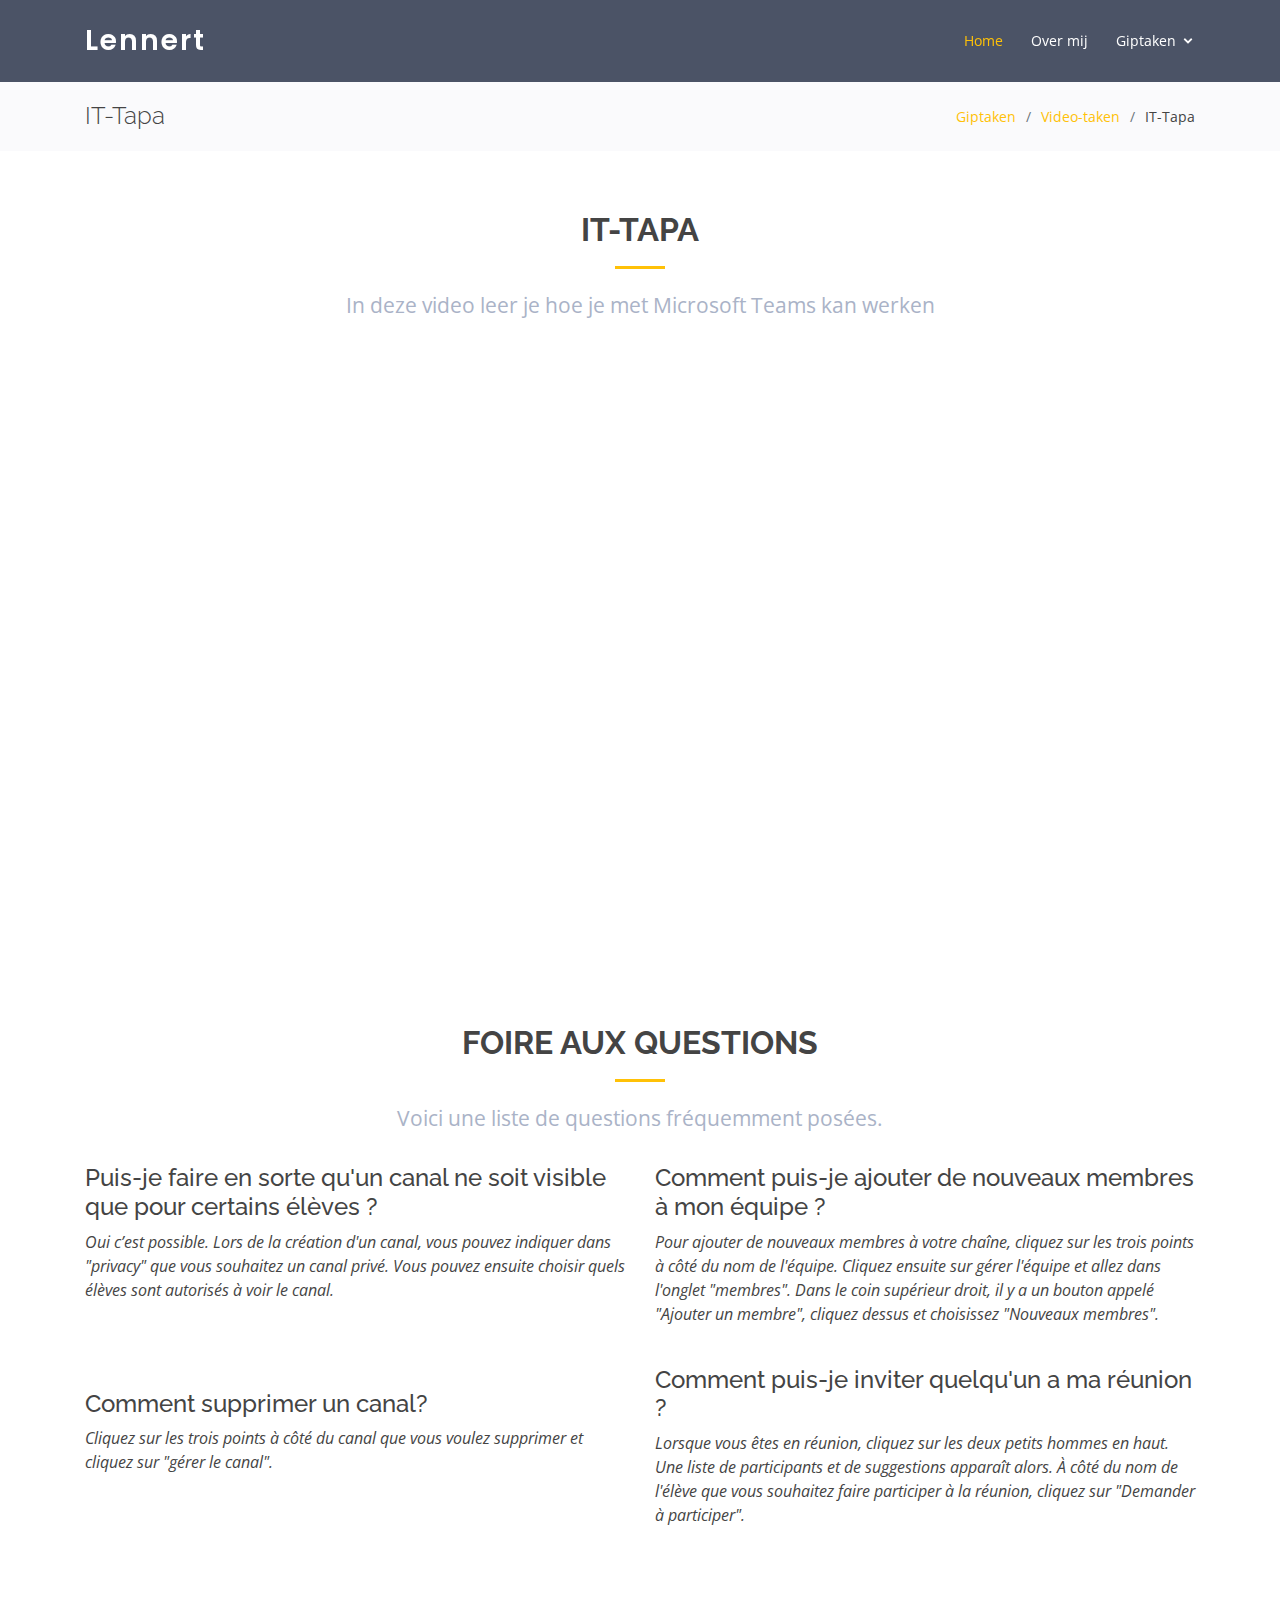
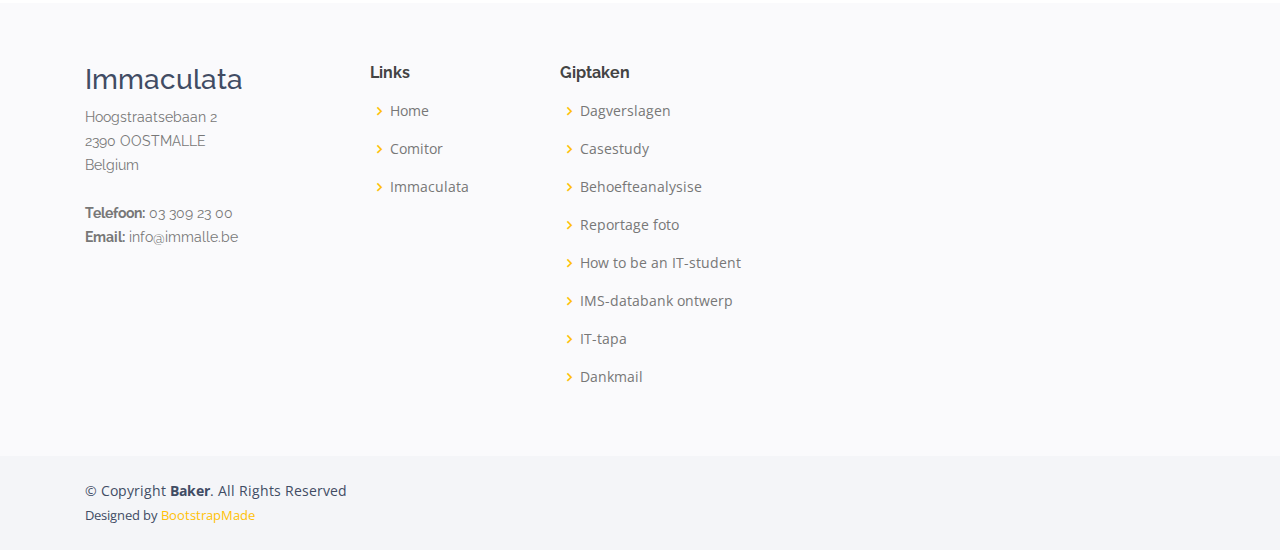
<file: IT-tapa.html>
<!DOCTYPE html>
<html lang="en">

<head>
  <meta charset="utf-8">
  <meta content="width=device-width, initial-scale=1.0" name="viewport">

  <title>IT-tapa</title>
  <meta content="" name="description">
  <meta content="" name="keywords">

  <!-- Favicons -->
  <link href="assets/img/favicon.png" rel="icon">
  <link href="assets/img/apple-touch-icon.png" rel="apple-touch-icon">

  <!-- Google Fonts -->
  <link href="https://fonts.googleapis.com/css?family=Open+Sans:300,300i,400,400i,600,600i,700,700i|Raleway:300,300i,400,400i,500,500i,600,600i,700,700i|Poppins:300,300i,400,400i,500,500i,600,600i,700,700i" rel="stylesheet">

  <!-- Vendor CSS Files -->
  <link href="assets/vendor/bootstrap/css/bootstrap.min.css" rel="stylesheet">
  <link href="assets/vendor/icofont/icofont.min.css" rel="stylesheet">
  <link href="assets/vendor/boxicons/css/boxicons.min.css" rel="stylesheet">
  <link href="assets/vendor/owl.carousel/assets/owl.carousel.min.css" rel="stylesheet">
  <link href="assets/vendor/venobox/venobox.css" rel="stylesheet">

  <!-- Template Main CSS File -->
  <link href="assets/css/style.css" rel="stylesheet">

  <!-- =======================================================
  * Template Name: Baker - v2.2.1
  * Template URL: https://bootstrapmade.com/baker-free-onepage-bootstrap-theme/
  * Author: BootstrapMade.com
  * License: https://bootstrapmade.com/license/
  ======================================================== -->
</head>

<body>

   <!-- ======= Header ======= -->
   <header id="header" class="fixed-top ">
    <div class="container d-flex align-items-center">

      <h1 class="logo mr-auto"><a href="index.html">Lennert</a></h1>
      <!-- Uncomment below if you prefer to use an image logo -->
      <!-- <a href="index.html" class="logo mr-auto"><img src="assets/img/logo.png" alt="" class="img-fluid"></a>-->

      <nav class="nav-menu d-none d-lg-block">
        <ul>
          <li class="active"><a href="index.html">Home</a></li>
          <li><a href="#about">Over mij</a></li>
          <li class="drop-down"><a href="#services">Giptaken</a>
            <ul>
              <li><a href="Dagverslagen.html">Dagverslagen</a></li>
              <li><a href="Casestudy.html">Casestudy</a></li>
              <li><a href="Documenten/Behoefte_analyse.pdf" target="blank">Behoefteanalyse</a></li>
              <li><a href="Frans.html">Reportage photo</a></li>
              <li><a href="Engels.html">How to be an IT-student</a></li>
              <li><a href="Databank.html">IMS-Databank ontwerp</a></li>
              <li><a href="IT-tapa.html">IT-tapa</a></li>
              <li><a href="Nederlands.html">Dankmail</a></li>
            </ul>
            </ul>

        </ul>
      </nav><!-- .nav-menu -->

    </div>
  </header><!-- End Header -->

  <main id="main">

    <!-- ======= Breadcrumbs ======= -->
    <section class="breadcrumbs">
      <div class="container">

        <div class="d-flex justify-content-between align-items-center">
          <h2>IT-Tapa</h2>
          <ol>
            <li><a href="index.html">Giptaken</a></li>
            <li><a href="Video.html">Video-taken</a></li>
            <li>IT-Tapa</li>
          </ol>
        </div>

      </div>
    </section><!-- End Breadcrumbs -->

    <section class="inner-page">
      <div class="container">
        <div class="section-title">
            <h2>IT-Tapa</h2>
            <p>In deze video leer je hoe je met Microsoft Teams kan werken</p>
        </div>

        <div class="Video-container">
          <iframe width="560" height="315" src="https://www.youtube.com/embed/cGrLLdvu6B0" title="YouTube video player" frameborder="0" allow="accelerometer; autoplay; clipboard-write; encrypted-media; gyroscope; picture-in-picture" allowfullscreen></iframe>
        </div>
        <br>
        <br>
        

        <div class="section-title">
          <h2>Foire Aux Questions</h2>
          <p>Voici une liste de questions fréquemment posées.</p>
      </div>

        <div class="row">
          <div class="col-lg-6">
            <h4 class="resume-title">Puis-je faire en sorte qu'un canal ne soit visible que pour certains élèves ?</h4>
            <div class="resume-item pb-0">
              <p><em>Oui c’est possible. Lors de la création d'un canal, vous pouvez indiquer dans "privacy" que vous souhaitez un canal privé. Vous pouvez ensuite choisir quels élèves sont autorisés à voir le canal.</em></p>
  
            </div>
            <br>
            <br> 
            <br> 
            <h4 class="resume-title">Comment supprimer un canal?</h4>
            <div class="resume-item">
              <p><em>Cliquez sur les trois points à côté du canal que vous voulez supprimer et cliquez sur "gérer le canal".</em></p>
            </div>
          </div>

          <div class="col-lg-6     ">
            <h4 class="resume-title">Comment puis-je ajouter de nouveaux membres à mon équipe ?</h4>
            <div class="resume-item">
              <p><em>Pour ajouter de nouveaux membres à votre chaîne, cliquez sur les trois points à côté du nom de l'équipe. Cliquez ensuite sur gérer l'équipe et allez dans l'onglet "membres". Dans le coin supérieur droit, il y a un bouton appelé "Ajouter un membre", cliquez dessus et choisissez "Nouveaux membres".</em>
              
              </p>
            </div>
            <br>
            
            <h4 class="resume-title">Comment puis-je inviter quelqu'un a ma réunion ?</h4>
            <div class="resume-item">
              <p><em>Lorsque vous êtes en réunion, cliquez sur les deux petits hommes en haut. Une liste de participants et de suggestions apparaît alors. À côté du nom de l'élève que vous souhaitez faire participer à la réunion, cliquez sur "Demander à participer".</em></p>
                
            </div>
          </div>
        
      </div>
    </section>

  </main><!-- End #main -->

   <!-- ======= Footer ======= -->
   <footer id="footer">

    <div class="footer-top">
      <div class="container">
        <div class="row">

          <div class="col-lg-3 col-md-6 footer-contact">
            <h3>Immaculata</h3>
            <p>
              Hoogstraatsebaan 2 <br>
              2390 OOSTMALLE<br>
              Belgium <br><br>
              <strong>Telefoon:</strong> 03 309 23 00<br>
              <strong>Email:</strong> info@immalle.be<br>
            </p>
          </div>

          <div class="col-lg-2 col-md-6 footer-links">
            <h4>Links</h4>
            <ul>
              <li><i class="bx bx-chevron-right"></i> <a href="#">Home</a></li>
              <li><i class="bx bx-chevron-right"></i> <a href="https://www.comitor.be/" target="blank">Comitor</a></li>
              <li><i class="bx bx-chevron-right"></i> <a href="https://www.immalle.be/immalle3/index.php/nl-nl/" target = "blank">Immaculata </a></li>
            </ul>
          </div>

          <div class="col-lg-3 col-md-6 footer-links">
            <h4>Giptaken</h4>
            <ul>
              <li><i class="bx bx-chevron-right"></i> <a href="Dagverslagen.html">Dagverslagen</a></li>
              <li><i class="bx bx-chevron-right"></i> <a href="Casestudy.html">Casestudy</a></li>
              <li><i class="bx bx-chevron-right"></i> <a href="Documenten/Behoefte_analyse.pdf">Behoefteanalysise</a></li>
              <li><i class="bx bx-chevron-right"></i> <a href="Frans.html">Reportage foto</a></li>
              <li><i class="bx bx-chevron-right"></i> <a href="Engels.html">How to be an IT-student</a></li>
              <li><i class="bx bx-chevron-right"></i> <a href="Databank.html">IMS-databank ontwerp</a></li>
              <li><i class="bx bx-chevron-right"></i> <a href="IT-tapa.html">IT-tapa</a></li>
              <li><i class="bx bx-chevron-right"></i> <a href="Nederlands.html">Dankmail</a></li>
            </ul>
          </div>

        </div>
      </div>
    </div>

    <div class="container d-md-flex py-4">

      <div class="mr-md-auto text-center text-md-left">
        <div class="copyright">
          &copy; Copyright <strong><span>Baker</span></strong>. All Rights Reserved
        </div>
        <div class="credits">
          <!-- All the links in the footer should remain intact. -->
          <!-- You can delete the links only if you purchased the pro version. -->
          <!-- Licensing information: https://bootstrapmade.com/license/ -->
          <!-- Purchase the pro version with working PHP/AJAX contact form: https://bootstrapmade.com/baker-free-onepage-bootstrap-theme/ -->
          Designed by <a href="https://bootstrapmade.com/">BootstrapMade</a>
        </div>
      </div>
      
    </div>
  </footer><!-- End Footer -->

  <a href="#" class="back-to-top"><i class="bx bx-up-arrow-alt"></i></a>

  <!-- Vendor JS Files -->
  <script src="assets/vendor/jquery/jquery.min.js"></script>
  <script src="assets/vendor/bootstrap/js/bootstrap.bundle.min.js"></script>
  <script src="assets/vendor/jquery.easing/jquery.easing.min.js"></script>
  <script src="assets/vendor/php-email-form/validate.js"></script>
  <script src="assets/vendor/waypoints/jquery.waypoints.min.js"></script>
  <script src="assets/vendor/counterup/counterup.min.js"></script>
  <script src="assets/vendor/owl.carousel/owl.carousel.min.js"></script>
  <script src="assets/vendor/isotope-layout/isotope.pkgd.min.js"></script>
  <script src="assets/vendor/venobox/venobox.min.js"></script>

  <!-- Template Main JS File -->
  <script src="assets/js/main.js"></script>

</body>

</html>
</file>
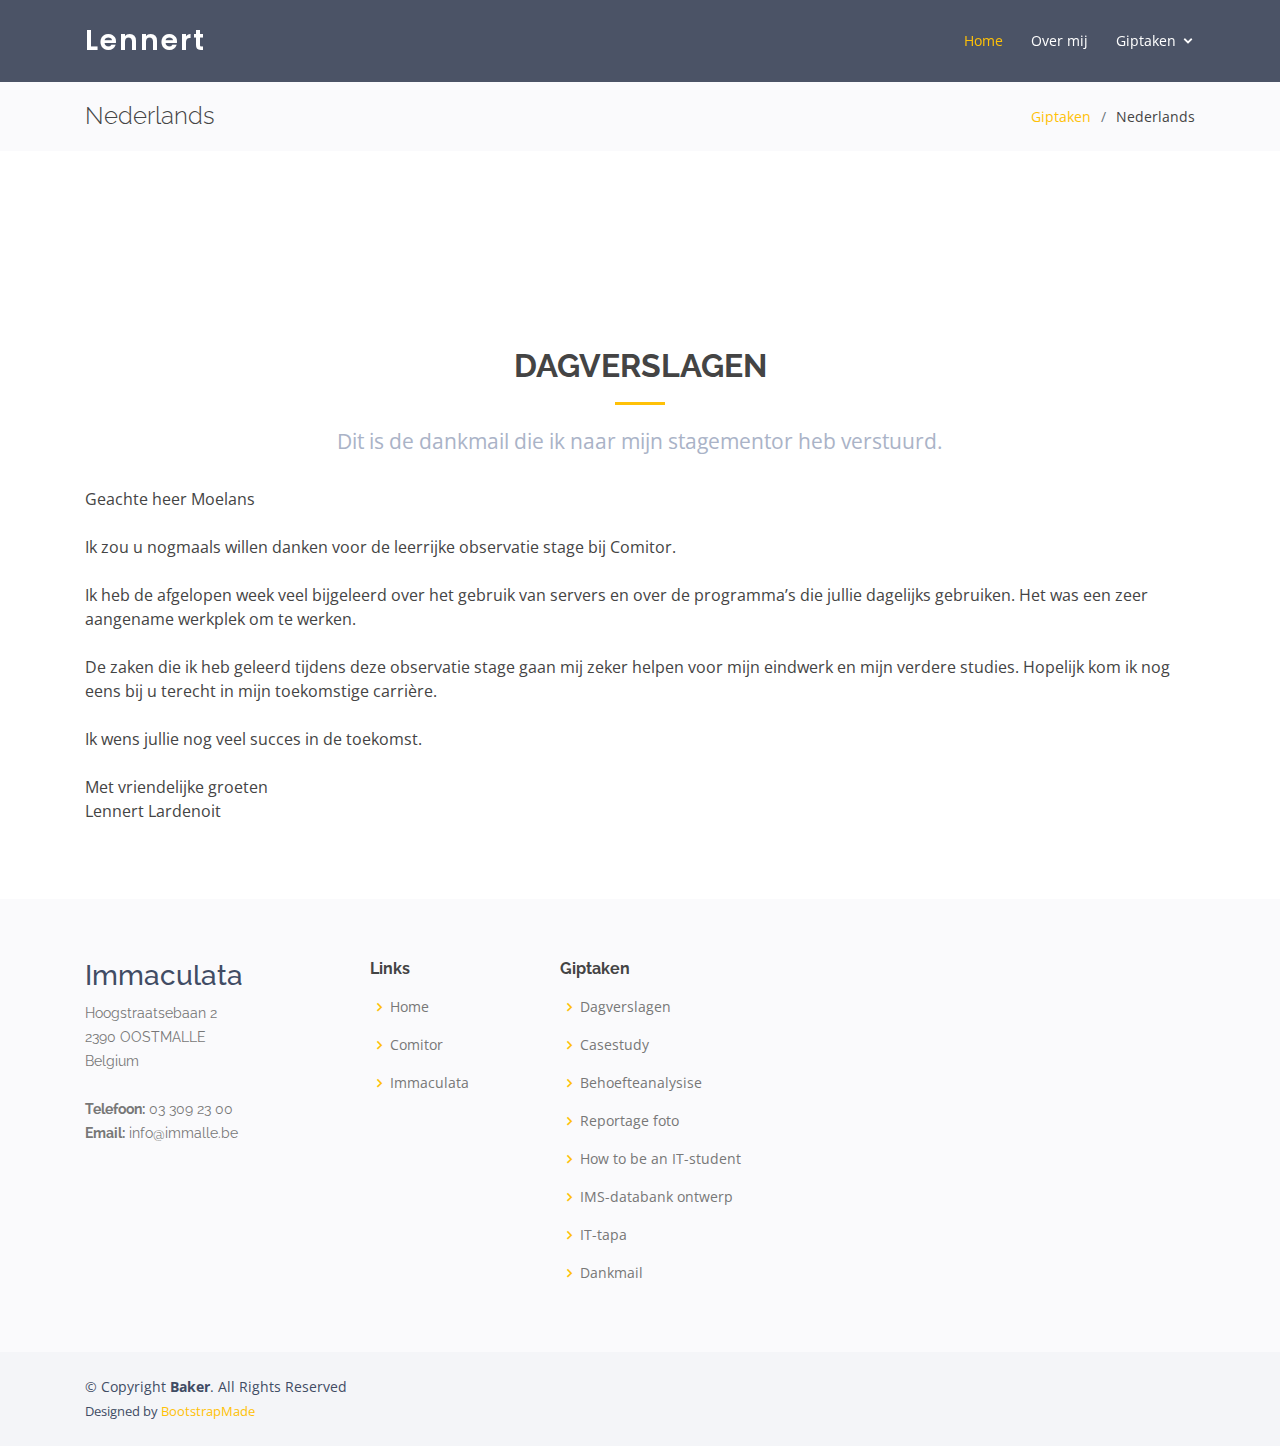
<file: Nederlands.html>
<!DOCTYPE html>
<html lang="en">

<head>
  <meta charset="utf-8">
  <meta content="width=device-width, initial-scale=1.0" name="viewport">

  <title>Dankmail</title>
  <meta content="" name="description">
  <meta content="" name="keywords">

  <!-- Favicons -->
  <link href="assets/img/favicon.png" rel="icon">
  <link href="assets/img/apple-touch-icon.png" rel="apple-touch-icon">

  <!-- Google Fonts -->
  <link href="https://fonts.googleapis.com/css?family=Open+Sans:300,300i,400,400i,600,600i,700,700i|Raleway:300,300i,400,400i,500,500i,600,600i,700,700i|Poppins:300,300i,400,400i,500,500i,600,600i,700,700i" rel="stylesheet">

  <!-- Vendor CSS Files -->
  <link href="assets/vendor/bootstrap/css/bootstrap.min.css" rel="stylesheet">
  <link href="assets/vendor/icofont/icofont.min.css" rel="stylesheet">
  <link href="assets/vendor/boxicons/css/boxicons.min.css" rel="stylesheet">
  <link href="assets/vendor/owl.carousel/assets/owl.carousel.min.css" rel="stylesheet">
  <link href="assets/vendor/venobox/venobox.css" rel="stylesheet">

  <!-- Template Main CSS File -->
  <link href="assets/css/style.css" rel="stylesheet">

  <!-- =======================================================
  * Template Name: Baker - v2.2.1
  * Template URL: https://bootstrapmade.com/baker-free-onepage-bootstrap-theme/
  * Author: BootstrapMade.com
  * License: https://bootstrapmade.com/license/
  ======================================================== -->
</head>

<body>

  <!-- ======= Header ======= -->
  <header id="header" class="fixed-top ">
    <div class="container d-flex align-items-center">

      <h1 class="logo mr-auto"><a href="index.html">Lennert</a></h1>
      <!-- Uncomment below if you prefer to use an image logo -->
      <!-- <a href="index.html" class="logo mr-auto"><img src="assets/img/logo.png" alt="" class="img-fluid"></a>-->

      <nav class="nav-menu d-none d-lg-block">
        <ul>
          <li class="active"><a href="index.html">Home</a></li>
          <li><a href="#about">Over mij</a></li>
          <li class="drop-down"><a href="#services">Giptaken</a>
            <ul>
              <li><a href="Dagverslagen.html">Dagverslagen</a></li>
              <li><a href="Casestudy.html">Casestudy</a></li>
              <li><a href="Documenten/Behoefte_analyse.pdf" target="blank">Behoefteanalyse</a></li>
              <li><a href="Frans.html">Reportage photo</a></li>
              <li><a href="Engels.html">How to be an IT-student</a></li>
              <li><a href="Databank.html">IMS-Databank ontwerp</a></li>
              <li><a href="IT-tapa.html">IT-tapa</a></li>
              <li><a href="Nederlands.html">Dankmail</a></li>
            </ul>
            </ul>

        </ul>
      </nav><!-- .nav-menu -->

    </div>
  </header><!-- End Header -->

  <main id="main">

    <!-- ======= Breadcrumbs ======= -->
    <section class="breadcrumbs">
      <div class="container">

        <div class="d-flex justify-content-between align-items-center">
          <h2>Nederlands</h2>
          <ol>
            <li><a href="index.html">Giptaken</a></li>
            <li>Nederlands</li>
          </ol>
        </div>

      </div>
    </section><!-- End Breadcrumbs -->

    <section class="inner-page">
      <div class="container">
        <p>
        </p>
      </div>
    </section>

  </main><!-- End #main -->

  <!-- ======= Dagverslagen Section ========================================================================================== -->
  <section id="Dagverslagen" class="resume">
    <div class="container" data-aos="fade-up">

      <div class="section-title">
        <h2>Dagverslagen</h2>
        <p>Dit is de dankmail die ik naar mijn stagementor heb verstuurd.</p>
      </div>

      <p>Geachte heer Moelans <br><br>
        Ik zou u nogmaals willen danken voor de leerrijke observatie stage bij Comitor. <br><br>
        Ik heb de afgelopen week veel bijgeleerd over het gebruik van servers en over de programma’s die jullie dagelijks gebruiken. Het was een zeer aangename werkplek om te werken.<br><br>
        De zaken die ik heb geleerd tijdens deze observatie stage gaan mij zeker helpen voor mijn eindwerk en mijn verdere studies. Hopelijk kom ik nog eens bij u terecht in mijn toekomstige carrière.<br><br>
        Ik wens jullie nog veel succes in de toekomst.<br><br>
        
        Met vriendelijke groeten<br>
        Lennert Lardenoit 
         
        </p>


    </div>
  </section><!-- End Dagverslagen Section -->

    <!-- ======= Footer ======= -->
    <footer id="footer">

      <div class="footer-top">
        <div class="container">
          <div class="row">
  
            <div class="col-lg-3 col-md-6 footer-contact">
              <h3>Immaculata</h3>
              <p>
                Hoogstraatsebaan 2 <br>
                2390 OOSTMALLE<br>
                Belgium <br><br>
                <strong>Telefoon:</strong> 03 309 23 00<br>
                <strong>Email:</strong> info@immalle.be<br>
              </p>
            </div>
  
            <div class="col-lg-2 col-md-6 footer-links">
              <h4>Links</h4>
              <ul>
                <li><i class="bx bx-chevron-right"></i> <a href="#">Home</a></li>
                <li><i class="bx bx-chevron-right"></i> <a href="https://www.comitor.be/" target="blank">Comitor</a></li>
                <li><i class="bx bx-chevron-right"></i> <a href="https://www.immalle.be/immalle3/index.php/nl-nl/" target = "blank">Immaculata </a></li>
              </ul>
            </div>
  
            <div class="col-lg-3 col-md-6 footer-links">
              <h4>Giptaken</h4>
              <ul>
                <li><i class="bx bx-chevron-right"></i> <a href="Dagverslagen.html">Dagverslagen</a></li>
                <li><i class="bx bx-chevron-right"></i> <a href="Casestudy.html">Casestudy</a></li>
                <li><i class="bx bx-chevron-right"></i> <a href="Documenten/Behoefte_analyse.pdf">Behoefteanalysise</a></li>
                <li><i class="bx bx-chevron-right"></i> <a href="Frans.html">Reportage foto</a></li>
                <li><i class="bx bx-chevron-right"></i> <a href="Engels.html">How to be an IT-student</a></li>
                <li><i class="bx bx-chevron-right"></i> <a href="Databank.html">IMS-databank ontwerp</a></li>
                <li><i class="bx bx-chevron-right"></i> <a href="IT-tapa.html">IT-tapa</a></li>
                <li><i class="bx bx-chevron-right"></i> <a href="Nederlands.html">Dankmail</a></li>
              </ul>
            </div>
  
          </div>
        </div>
      </div>
  
      <div class="container d-md-flex py-4">
  
        <div class="mr-md-auto text-center text-md-left">
          <div class="copyright">
            &copy; Copyright <strong><span>Baker</span></strong>. All Rights Reserved
          </div>
          <div class="credits">
            <!-- All the links in the footer should remain intact. -->
            <!-- You can delete the links only if you purchased the pro version. -->
            <!-- Licensing information: https://bootstrapmade.com/license/ -->
            <!-- Purchase the pro version with working PHP/AJAX contact form: https://bootstrapmade.com/baker-free-onepage-bootstrap-theme/ -->
            Designed by <a href="https://bootstrapmade.com/">BootstrapMade</a>
          </div>
        </div>
        
      </div>
    </footer><!-- End Footer -->

  <a href="#" class="back-to-top"><i class="bx bx-up-arrow-alt"></i></a>

  <!-- Vendor JS Files -->
  <script src="assets/vendor/jquery/jquery.min.js"></script>
  <script src="assets/vendor/bootstrap/js/bootstrap.bundle.min.js"></script>
  <script src="assets/vendor/jquery.easing/jquery.easing.min.js"></script>
  <script src="assets/vendor/php-email-form/validate.js"></script>
  <script src="assets/vendor/waypoints/jquery.waypoints.min.js"></script>
  <script src="assets/vendor/counterup/counterup.min.js"></script>
  <script src="assets/vendor/owl.carousel/owl.carousel.min.js"></script>
  <script src="assets/vendor/isotope-layout/isotope.pkgd.min.js"></script>
  <script src="assets/vendor/venobox/venobox.min.js"></script>

  <!-- Template Main JS File -->
  <script src="assets/js/main.js"></script>

</body>

</html>
</file>
<file: assets/vendor/venobox/venobox.css>
/* ------ venobox.css --------*/
.vbox-overlay *, .vbox-overlay *:before, .vbox-overlay *:after{
    -webkit-backface-visibility: hidden;
    -webkit-box-sizing:border-box;
    -moz-box-sizing:border-box;
    box-sizing:border-box;
}
.vbox-overlay * { 
    -webkit-backface-visibility: visible;
    backface-visibility: visible;
}
.vbox-overlay{
    display: -webkit-flex;
    display: flex;
    -webkit-flex-direction: column;
    flex-direction: column;
    -webkit-justify-content: center;
    justify-content: center;
    -webkit-align-items: center;
    align-items: center;
    position: fixed;
    left: 0;
    top: 0;
    bottom: 0;
    right: 0;
    z-index: 999999;
}

/* ----- navigation ----- */
.vbox-title{
    width: 100%;
    height: 40px;
    float: left;
    text-align: center;
    line-height: 28px;
    font-size: 12px;
    padding: 6px 50px;
    overflow: hidden;
    position: fixed;
    display: none;
    left: 0;
    z-index: 89;
}
.vbox-close{
    cursor: pointer;
    position: fixed;
    top: -1px;
    right: 0;
    width: 50px;
    height: 40px;
    padding: 6px;
    display: block;
    background-position:10px center;
    overflow: hidden;
    font-size: 24px;
    line-height: 1;
    text-align: center;
    z-index: 99;
}
.vbox-left{
    cursor: pointer;
    position: fixed;
    left: 0;
    height: 40px;
    overflow: hidden;
    line-height: 28px;
    font-size: 12px;
    z-index: 99;
    display: flex;
    align-items:center;
}
.vbox-num{
    display: inline-block;
    margin: 6px 0 6px 15px;
}
/* ----- Social share ----- */
.vbox-share{
    line-height: 28px;
    font-size: 12px;
    overflow: hidden;
    position: fixed;
    left: 0;
    z-index: 98;
    display: flex;
    align-items:center;
    justify-content: center;
    width: 100%;
    text-align: center;
}
.vbox-share svg{
    max-height: 28px;
    width: 28px;
    z-index: 10;
    margin-left: 12px;
    margin-top: 6px;
    margin-bottom: 6px;
    vertical-align: middle;
}


/* ----- navigation ARROWS ----- */
.vbox-next, .vbox-prev{
    position: fixed;
    top: 50%;
    margin-top: -15px;
    overflow: hidden;
    cursor: pointer;
    display: block;
    width: 45px;
    height: 45px;
    z-index: 99;
}
.vbox-next span, .vbox-prev span{
    position: relative;
    width: 20px;
    height: 20px;
    border: 2px solid transparent;
    border-top-color: #B6B6B6;
    border-right-color: #B6B6B6;
    text-indent: -100px;
    position: absolute;
    top: 8px;
    display: block;
}
.vbox-prev{
    left: 15px;
}
.vbox-next{
    right: 15px;
}
.vbox-prev span{
    left: 10px;
    -ms-transform: rotate(-135deg);
    -webkit-transform: rotate(-135deg);
    transform: rotate(-135deg);
}
.vbox-next span{
    -ms-transform: rotate(45deg);
    -webkit-transform: rotate(45deg);
    transform: rotate(45deg);
    right: 10px;
}
/* ------- inline window ------ */
.vbox-inline{
    width: 420px;
    height: 315px;
    height: 70vh;
    padding: 10px;
    background: #fff;
    margin: 0 auto;
    overflow: auto;
    text-align: left;
}
/* ------- Video & iFrames window ------ */
.venoframe{
    max-width: 100%;
    width: 100%;
    border: none;
    width: 100%;
    height: 260px;
    height: 70vh;
}
.venoframe.vbvid{
    height: 260px;
}
@media (min-width: 768px) {
    .venoframe, .vbox-inline{
        width: 90%;
        height: 360px;
        height: 70vh;
    }
    .venoframe.vbvid{
        width: 640px;
        height: 360px;
    }
}
@media (min-width: 992px) {
    .venoframe, .vbox-inline{
        max-width: 1200px;
        width: 80%;
        height: 540px;
        height: 70vh;
    }
    .venoframe.vbvid{
        width: 960px;
        height: 540px;
    }
}
/* 
Please do NOT edit this part! 
or at least read this note: http://i.imgur.com/7C0ws9e.gif
*/
.vbox-open{
    overflow: hidden;
}
.vbox-container{
    position: absolute;
    left: 0;
    right: 0;
    top: 0;
    bottom: 0;
    overflow-x: hidden;
    overflow-y: scroll;
    overflow-scrolling: touch;
    -webkit-overflow-scrolling: touch;
    z-index: 20;
    max-height: 100%;

}

.vbox-content{
    text-align: center;
    float: left;
    width: 100%;
    position: relative;
    overflow: hidden;
    padding: 20px 4%;
}
.vbox-container img{
    max-width: 100%;
    height: auto;
}
.vbox-figlio{
    box-shadow: 0 0 12px rgba(0,0,0,0.19), 0 6px 6px rgba(0,0,0,0.23);
    max-width: 100%;
    text-align: initial;
}
img.vbox-figlio{
    -webkit-user-select: none;
-khtml-user-select: none;
-moz-user-select: none;
-o-user-select: none;
user-select: none;
}
.vbox-content.swipe-left{
    margin-left: -200px !important;
}
.vbox-content.swipe-right{
    margin-left: 200px !important;
}
.vbox-animated{
    webkit-transition: margin 300ms ease-out;
    transition: margin 300ms ease-out;
}

/* ---------- preloader ----------
 * SPINKIT 
 * http://tobiasahlin.com/spinkit/
-------------------------------- */
.sk-double-bounce,.sk-rotating-plane{width:40px;height:40px;margin:40px auto}.sk-rotating-plane{background-color:#333;-webkit-animation:sk-rotatePlane 1.2s infinite ease-in-out;animation:sk-rotatePlane 1.2s infinite ease-in-out}@-webkit-keyframes sk-rotatePlane{0%{-webkit-transform:perspective(120px) rotateX(0) rotateY(0);transform:perspective(120px) rotateX(0) rotateY(0)}50%{-webkit-transform:perspective(120px) rotateX(-180.1deg) rotateY(0);transform:perspective(120px) rotateX(-180.1deg) rotateY(0)}100%{-webkit-transform:perspective(120px) rotateX(-180deg) rotateY(-179.9deg);transform:perspective(120px) rotateX(-180deg) rotateY(-179.9deg)}}@keyframes sk-rotatePlane{0%{-webkit-transform:perspective(120px) rotateX(0) rotateY(0);transform:perspective(120px) rotateX(0) rotateY(0)}50%{-webkit-transform:perspective(120px) rotateX(-180.1deg) rotateY(0);transform:perspective(120px) rotateX(-180.1deg) rotateY(0)}100%{-webkit-transform:perspective(120px) rotateX(-180deg) rotateY(-179.9deg);transform:perspective(120px) rotateX(-180deg) rotateY(-179.9deg)}}.sk-double-bounce{position:relative}.sk-double-bounce .sk-child{width:100%;height:100%;border-radius:50%;background-color:#333;opacity:.6;position:absolute;top:0;left:0;-webkit-animation:sk-doubleBounce 2s infinite ease-in-out;animation:sk-doubleBounce 2s infinite ease-in-out}.sk-chasing-dots .sk-child,.sk-spinner-pulse,.sk-three-bounce .sk-child{background-color:#333;border-radius:100%}.sk-double-bounce .sk-double-bounce2{-webkit-animation-delay:-1s;animation-delay:-1s}@-webkit-keyframes sk-doubleBounce{0%,100%{-webkit-transform:scale(0);transform:scale(0)}50%{-webkit-transform:scale(1);transform:scale(1)}}@keyframes sk-doubleBounce{0%,100%{-webkit-transform:scale(0);transform:scale(0)}50%{-webkit-transform:scale(1);transform:scale(1)}}.sk-wave{margin:40px auto;width:50px;height:40px;text-align:center;font-size:10px}.sk-wave .sk-rect{background-color:#333;height:100%;width:6px;display:inline-block;-webkit-animation:sk-waveStretchDelay 1.2s infinite ease-in-out;animation:sk-waveStretchDelay 1.2s infinite ease-in-out}.sk-wave .sk-rect1{-webkit-animation-delay:-1.2s;animation-delay:-1.2s}.sk-wave .sk-rect2{-webkit-animation-delay:-1.1s;animation-delay:-1.1s}.sk-wave .sk-rect3{-webkit-animation-delay:-1s;animation-delay:-1s}.sk-wave .sk-rect4{-webkit-animation-delay:-.9s;animation-delay:-.9s}.sk-wave .sk-rect5{-webkit-animation-delay:-.8s;animation-delay:-.8s}@-webkit-keyframes sk-waveStretchDelay{0%,100%,40%{-webkit-transform:scaleY(.4);transform:scaleY(.4)}20%{-webkit-transform:scaleY(1);transform:scaleY(1)}}@keyframes sk-waveStretchDelay{0%,100%,40%{-webkit-transform:scaleY(.4);transform:scaleY(.4)}20%{-webkit-transform:scaleY(1);transform:scaleY(1)}}.sk-wandering-cubes{margin:40px auto;width:40px;height:40px;position:relative}.sk-wandering-cubes .sk-cube{background-color:#333;width:10px;height:10px;position:absolute;top:0;left:0;-webkit-animation:sk-wanderingCube 1.8s ease-in-out -1.8s infinite both;animation:sk-wanderingCube 1.8s ease-in-out -1.8s infinite both}.sk-chasing-dots,.sk-spinner-pulse{width:40px;height:40px;margin:40px auto}.sk-wandering-cubes .sk-cube2{-webkit-animation-delay:-.9s;animation-delay:-.9s}@-webkit-keyframes sk-wanderingCube{0%{-webkit-transform:rotate(0);transform:rotate(0)}25%{-webkit-transform:translateX(30px) rotate(-90deg) scale(.5);transform:translateX(30px) rotate(-90deg) scale(.5)}50%{-webkit-transform:translateX(30px) translateY(30px) rotate(-179deg);transform:translateX(30px) translateY(30px) rotate(-179deg)}50.1%{-webkit-transform:translateX(30px) translateY(30px) rotate(-180deg);transform:translateX(30px) translateY(30px) rotate(-180deg)}75%{-webkit-transform:translateX(0) translateY(30px) rotate(-270deg) scale(.5);transform:translateX(0) translateY(30px) rotate(-270deg) scale(.5)}100%{-webkit-transform:rotate(-360deg);transform:rotate(-360deg)}}@keyframes sk-wanderingCube{0%{-webkit-transform:rotate(0);transform:rotate(0)}25%{-webkit-transform:translateX(30px) rotate(-90deg) scale(.5);transform:translateX(30px) rotate(-90deg) scale(.5)}50%{-webkit-transform:translateX(30px) translateY(30px) rotate(-179deg);transform:translateX(30px) translateY(30px) rotate(-179deg)}50.1%{-webkit-transform:translateX(30px) translateY(30px) rotate(-180deg);transform:translateX(30px) translateY(30px) rotate(-180deg)}75%{-webkit-transform:translateX(0) translateY(30px) rotate(-270deg) scale(.5);transform:translateX(0) translateY(30px) rotate(-270deg) scale(.5)}100%{-webkit-transform:rotate(-360deg);transform:rotate(-360deg)}}.sk-spinner-pulse{-webkit-animation:sk-pulseScaleOut 1s infinite ease-in-out;animation:sk-pulseScaleOut 1s infinite ease-in-out}@-webkit-keyframes sk-pulseScaleOut{0%{-webkit-transform:scale(0);transform:scale(0)}100%{-webkit-transform:scale(1);transform:scale(1);opacity:0}}@keyframes sk-pulseScaleOut{0%{-webkit-transform:scale(0);transform:scale(0)}100%{-webkit-transform:scale(1);transform:scale(1);opacity:0}}.sk-chasing-dots{position:relative;text-align:center;-webkit-animation:sk-chasingDotsRotate 2s infinite linear;animation:sk-chasingDotsRotate 2s infinite linear}.sk-chasing-dots .sk-child{width:60%;height:60%;display:inline-block;position:absolute;top:0;-webkit-animation:sk-chasingDotsBounce 2s infinite ease-in-out;animation:sk-chasingDotsBounce 2s infinite ease-in-out}.sk-chasing-dots .sk-dot2{top:auto;bottom:0;-webkit-animation-delay:-1s;animation-delay:-1s}@-webkit-keyframes sk-chasingDotsRotate{100%{-webkit-transform:rotate(360deg);transform:rotate(360deg)}}@keyframes sk-chasingDotsRotate{100%{-webkit-transform:rotate(360deg);transform:rotate(360deg)}}@-webkit-keyframes sk-chasingDotsBounce{0%,100%{-webkit-transform:scale(0);transform:scale(0)}50%{-webkit-transform:scale(1);transform:scale(1)}}@keyframes sk-chasingDotsBounce{0%,100%{-webkit-transform:scale(0);transform:scale(0)}50%{-webkit-transform:scale(1);transform:scale(1)}}.sk-three-bounce{margin:40px auto;width:80px;text-align:center}.sk-three-bounce .sk-child{width:20px;height:20px;display:inline-block;-webkit-animation:sk-three-bounce 1.4s ease-in-out 0s infinite both;animation:sk-three-bounce 1.4s ease-in-out 0s infinite both}.sk-circle .sk-child:before,.sk-fading-circle .sk-circle:before{display:block;border-radius:100%;content:'';background-color:#333}.sk-three-bounce .sk-bounce1{-webkit-animation-delay:-.32s;animation-delay:-.32s}.sk-three-bounce .sk-bounce2{-webkit-animation-delay:-.16s;animation-delay:-.16s}@-webkit-keyframes sk-three-bounce{0%,100%,80%{-webkit-transform:scale(0);transform:scale(0)}40%{-webkit-transform:scale(1);transform:scale(1)}}@keyframes sk-three-bounce{0%,100%,80%{-webkit-transform:scale(0);transform:scale(0)}40%{-webkit-transform:scale(1);transform:scale(1)}}.sk-circle{margin:40px auto;width:40px;height:40px;position:relative}.sk-circle .sk-child{width:100%;height:100%;position:absolute;left:0;top:0}.sk-circle .sk-child:before{margin:0 auto;width:15%;height:15%;-webkit-animation:sk-circleBounceDelay 1.2s infinite ease-in-out both;animation:sk-circleBounceDelay 1.2s infinite ease-in-out both}.sk-circle .sk-circle2{-webkit-transform:rotate(30deg);-ms-transform:rotate(30deg);transform:rotate(30deg)}.sk-circle .sk-circle3{-webkit-transform:rotate(60deg);-ms-transform:rotate(60deg);transform:rotate(60deg)}.sk-circle .sk-circle4{-webkit-transform:rotate(90deg);-ms-transform:rotate(90deg);transform:rotate(90deg)}.sk-circle .sk-circle5{-webkit-transform:rotate(120deg);-ms-transform:rotate(120deg);transform:rotate(120deg)}.sk-circle .sk-circle6{-webkit-transform:rotate(150deg);-ms-transform:rotate(150deg);transform:rotate(150deg)}.sk-circle .sk-circle7{-webkit-transform:rotate(180deg);-ms-transform:rotate(180deg);transform:rotate(180deg)}.sk-circle .sk-circle8{-webkit-transform:rotate(210deg);-ms-transform:rotate(210deg);transform:rotate(210deg)}.sk-circle .sk-circle9{-webkit-transform:rotate(240deg);-ms-transform:rotate(240deg);transform:rotate(240deg)}.sk-circle .sk-circle10{-webkit-transform:rotate(270deg);-ms-transform:rotate(270deg);transform:rotate(270deg)}.sk-circle .sk-circle11{-webkit-transform:rotate(300deg);-ms-transform:rotate(300deg);transform:rotate(300deg)}.sk-circle .sk-circle12{-webkit-transform:rotate(330deg);-ms-transform:rotate(330deg);transform:rotate(330deg)}.sk-circle .sk-circle2:before{-webkit-animation-delay:-1.1s;animation-delay:-1.1s}.sk-circle .sk-circle3:before{-webkit-animation-delay:-1s;animation-delay:-1s}.sk-circle .sk-circle4:before{-webkit-animation-delay:-.9s;animation-delay:-.9s}.sk-circle .sk-circle5:before{-webkit-animation-delay:-.8s;animation-delay:-.8s}.sk-circle .sk-circle6:before{-webkit-animation-delay:-.7s;animation-delay:-.7s}.sk-circle .sk-circle7:before{-webkit-animation-delay:-.6s;animation-delay:-.6s}.sk-circle .sk-circle8:before{-webkit-animation-delay:-.5s;animation-delay:-.5s}.sk-circle .sk-circle9:before{-webkit-animation-delay:-.4s;animation-delay:-.4s}.sk-circle .sk-circle10:before{-webkit-animation-delay:-.3s;animation-delay:-.3s}.sk-circle .sk-circle11:before{-webkit-animation-delay:-.2s;animation-delay:-.2s}.sk-circle .sk-circle12:before{-webkit-animation-delay:-.1s;animation-delay:-.1s}@-webkit-keyframes sk-circleBounceDelay{0%,100%,80%{-webkit-transform:scale(0);transform:scale(0)}40%{-webkit-transform:scale(1);transform:scale(1)}}@keyframes sk-circleBounceDelay{0%,100%,80%{-webkit-transform:scale(0);transform:scale(0)}40%{-webkit-transform:scale(1);transform:scale(1)}}.sk-cube-grid{width:40px;height:40px;margin:40px auto}.sk-cube-grid .sk-cube{width:33.33%;height:33.33%;background-color:#333;float:left;-webkit-animation:sk-cubeGridScaleDelay 1.3s infinite ease-in-out;animation:sk-cubeGridScaleDelay 1.3s infinite ease-in-out}.sk-cube-grid .sk-cube1{-webkit-animation-delay:.2s;animation-delay:.2s}.sk-cube-grid .sk-cube2{-webkit-animation-delay:.3s;animation-delay:.3s}.sk-cube-grid .sk-cube3{-webkit-animation-delay:.4s;animation-delay:.4s}.sk-cube-grid .sk-cube4{-webkit-animation-delay:.1s;animation-delay:.1s}.sk-cube-grid .sk-cube5{-webkit-animation-delay:.2s;animation-delay:.2s}.sk-cube-grid .sk-cube6{-webkit-animation-delay:.3s;animation-delay:.3s}.sk-cube-grid .sk-cube7{-webkit-animation-delay:0ms;animation-delay:0ms}.sk-cube-grid .sk-cube8{-webkit-animation-delay:.1s;animation-delay:.1s}.sk-cube-grid .sk-cube9{-webkit-animation-delay:.2s;animation-delay:.2s}@-webkit-keyframes sk-cubeGridScaleDelay{0%,100%,70%{-webkit-transform:scale3D(1,1,1);transform:scale3D(1,1,1)}35%{-webkit-transform:scale3D(0,0,1);transform:scale3D(0,0,1)}}@keyframes sk-cubeGridScaleDelay{0%,100%,70%{-webkit-transform:scale3D(1,1,1);transform:scale3D(1,1,1)}35%{-webkit-transform:scale3D(0,0,1);transform:scale3D(0,0,1)}}.sk-fading-circle{margin:40px auto;width:40px;height:40px;position:relative}.sk-fading-circle .sk-circle{width:100%;height:100%;position:absolute;left:0;top:0}.sk-fading-circle .sk-circle:before{margin:0 auto;width:15%;height:15%;-webkit-animation:sk-circleFadeDelay 1.2s infinite ease-in-out both;animation:sk-circleFadeDelay 1.2s infinite ease-in-out both}.sk-fading-circle .sk-circle2{-webkit-transform:rotate(30deg);-ms-transform:rotate(30deg);transform:rotate(30deg)}.sk-fading-circle .sk-circle3{-webkit-transform:rotate(60deg);-ms-transform:rotate(60deg);transform:rotate(60deg)}.sk-fading-circle .sk-circle4{-webkit-transform:rotate(90deg);-ms-transform:rotate(90deg);transform:rotate(90deg)}.sk-fading-circle .sk-circle5{-webkit-transform:rotate(120deg);-ms-transform:rotate(120deg);transform:rotate(120deg)}.sk-fading-circle .sk-circle6{-webkit-transform:rotate(150deg);-ms-transform:rotate(150deg);transform:rotate(150deg)}.sk-fading-circle .sk-circle7{-webkit-transform:rotate(180deg);-ms-transform:rotate(180deg);transform:rotate(180deg)}.sk-fading-circle .sk-circle8{-webkit-transform:rotate(210deg);-ms-transform:rotate(210deg);transform:rotate(210deg)}.sk-fading-circle .sk-circle9{-webkit-transform:rotate(240deg);-ms-transform:rotate(240deg);transform:rotate(240deg)}.sk-fading-circle .sk-circle10{-webkit-transform:rotate(270deg);-ms-transform:rotate(270deg);transform:rotate(270deg)}.sk-fading-circle .sk-circle11{-webkit-transform:rotate(300deg);-ms-transform:rotate(300deg);transform:rotate(300deg)}.sk-fading-circle .sk-circle12{-webkit-transform:rotate(330deg);-ms-transform:rotate(330deg);transform:rotate(330deg)}.sk-fading-circle .sk-circle2:before{-webkit-animation-delay:-1.1s;animation-delay:-1.1s}.sk-fading-circle .sk-circle3:before{-webkit-animation-delay:-1s;animation-delay:-1s}.sk-fading-circle .sk-circle4:before{-webkit-animation-delay:-.9s;animation-delay:-.9s}.sk-fading-circle .sk-circle5:before{-webkit-animation-delay:-.8s;animation-delay:-.8s}.sk-fading-circle .sk-circle6:before{-webkit-animation-delay:-.7s;animation-delay:-.7s}.sk-fading-circle .sk-circle7:before{-webkit-animation-delay:-.6s;animation-delay:-.6s}.sk-fading-circle .sk-circle8:before{-webkit-animation-delay:-.5s;animation-delay:-.5s}.sk-fading-circle .sk-circle9:before{-webkit-animation-delay:-.4s;animation-delay:-.4s}.sk-fading-circle .sk-circle10:before{-webkit-animation-delay:-.3s;animation-delay:-.3s}.sk-fading-circle .sk-circle11:before{-webkit-animation-delay:-.2s;animation-delay:-.2s}.sk-fading-circle .sk-circle12:before{-webkit-animation-delay:-.1s;animation-delay:-.1s}@-webkit-keyframes sk-circleFadeDelay{0%,100%,39%{opacity:0}40%{opacity:1}}@keyframes sk-circleFadeDelay{0%,100%,39%{opacity:0}40%{opacity:1}}.sk-folding-cube{margin:40px auto;width:40px;height:40px;position:relative;-webkit-transform:rotateZ(45deg);transform:rotateZ(45deg)}.sk-folding-cube .sk-cube{float:left;width:50%;height:50%;position:relative;-webkit-transform:scale(1.1);-ms-transform:scale(1.1);transform:scale(1.1)}.sk-folding-cube .sk-cube:before{content:'';position:absolute;top:0;left:0;width:100%;height:100%;background-color:#333;-webkit-animation:sk-foldCubeAngle 2.4s infinite linear both;animation:sk-foldCubeAngle 2.4s infinite linear both;-webkit-transform-origin:100% 100%;-ms-transform-origin:100% 100%;transform-origin:100% 100%}.sk-folding-cube .sk-cube2{-webkit-transform:scale(1.1) rotateZ(90deg);transform:scale(1.1) rotateZ(90deg)}.sk-folding-cube .sk-cube3{-webkit-transform:scale(1.1) rotateZ(180deg);transform:scale(1.1) rotateZ(180deg)}.sk-folding-cube .sk-cube4{-webkit-transform:scale(1.1) rotateZ(270deg);transform:scale(1.1) rotateZ(270deg)}.sk-folding-cube .sk-cube2:before{-webkit-animation-delay:.3s;animation-delay:.3s}.sk-folding-cube .sk-cube3:before{-webkit-animation-delay:.6s;animation-delay:.6s}.sk-folding-cube .sk-cube4:before{-webkit-animation-delay:.9s;animation-delay:.9s}@-webkit-keyframes sk-foldCubeAngle{0%,10%{-webkit-transform:perspective(140px) rotateX(-180deg);transform:perspective(140px) rotateX(-180deg);opacity:0}25%,75%{-webkit-transform:perspective(140px) rotateX(0);transform:perspective(140px) rotateX(0);opacity:1}100%,90%{-webkit-transform:perspective(140px) rotateY(180deg);transform:perspective(140px) rotateY(180deg);opacity:0}}@keyframes sk-foldCubeAngle{0%,10%{-webkit-transform:perspective(140px) rotateX(-180deg);transform:perspective(140px) rotateX(-180deg);opacity:0}25%,75%{-webkit-transform:perspective(140px) rotateX(0);transform:perspective(140px) rotateX(0);opacity:1}100%,90%{-webkit-transform:perspective(140px) rotateY(180deg);transform:perspective(140px) rotateY(180deg);opacity:0}}
</file>
<file: assets/css/style.css>
/**
* Template Name: Baker - v2.2.1
* Template URL: https://bootstrapmade.com/baker-free-onepage-bootstrap-theme/
* Author: BootstrapMade.com
* License: https://bootstrapmade.com/license/
*/

/*--------------------------------------------------------------
# General
--------------------------------------------------------------*/
body {
  font-family: "Open Sans", sans-serif;
  color: #444444;
}

a {
  color: #ffc107;
}

a:hover {
  color: #ffce3a;
  text-decoration: none;
}

h1, h2, h3, h4, h5, h6 {
  font-family: "Raleway", sans-serif;
}

/*--------------------------------------------------------------
# Back to top button
--------------------------------------------------------------*/
.back-to-top {
  position: fixed;
  display: none;
  right: 15px;
  bottom: 15px;
  z-index: 99999;
}

.back-to-top i {
  display: flex;
  align-items: center;
  justify-content: center;
  font-size: 24px;
  width: 40px;
  height: 40px;
  border-radius: 50px;
  background: #ffc107;
  color: #fff;
  transition: all 0.4s;
}

.back-to-top i:hover {
  background: #ffce3a;
  color: #fff;
}

/*--------------------------------------------------------------
# Header
--------------------------------------------------------------*/
#header {
  transition: all 0.5s;
  z-index: 997;
  padding: 20px 0;
  background: rgba(55, 64, 85, 0.9);
}

#header.header-transparent {
  background: transparent;
}

#header.header-scrolled {
  background: rgba(55, 64, 85, 0.9);
  padding: 15px 0;
}

#header .logo {
  font-size: 28px;
  margin: 0;
  padding: 0;
  line-height: 1;
  font-weight: 600;
  letter-spacing: 2px;
  font-family: "Poppins", sans-serif;
}

#header .logo a {
  color: #fff;
}

#header .logo img {
  max-height: 40px;
}

@media (max-width: 992px) {
  #header .logo {
    font-size: 28px;
  }
}

/*--------------------------------------------------------------
# Navigation Menu
--------------------------------------------------------------*/
/* Desktop Navigation */
.nav-menu ul {
  margin: 0;
  padding: 0;
  list-style: none;
}

.nav-menu > ul {
  display: flex;
}

.nav-menu > ul > li {
  position: relative;
  white-space: nowrap;
  padding: 10px 0 10px 28px;
}

.nav-menu a {
  display: block;
  position: relative;
  color: #fff;
  transition: 0.3s;
  font-size: 14px;
  font-family: "Open Sans", sans-serif;
}

.nav-menu a:hover, .nav-menu .active > a, .nav-menu li:hover > a {
  color: #ffc107;
}

.nav-menu .drop-down ul {
  display: block;
  position: absolute;
  left: 15px;
  top: calc(100% + 30px);
  z-index: 99;
  opacity: 0;
  visibility: hidden;
  padding: 10px 0;
  background: #fff;
  box-shadow: 0px 0px 30px rgba(127, 137, 161, 0.25);
  transition: 0.3s;
}

.nav-menu .drop-down:hover > ul {
  opacity: 1;
  top: 100%;
  visibility: visible;
}

.nav-menu .drop-down li {
  min-width: 180px;
  position: relative;
}

.nav-menu .drop-down ul a {
  padding: 10px 20px;
  font-size: 14px;
  font-weight: 500;
  text-transform: none;
  color: #414c64;
}

.nav-menu .drop-down ul a:hover, .nav-menu .drop-down ul .active > a, .nav-menu .drop-down ul li:hover > a {
  color: #ffc107;
}

.nav-menu .drop-down > a:after {
  content: "\ea99";
  font-family: IcoFont;
  padding-left: 5px;
}

.nav-menu .drop-down .drop-down ul {
  top: 0;
  left: calc(100% - 30px);
}

.nav-menu .drop-down .drop-down:hover > ul {
  opacity: 1;
  top: 0;
  left: 100%;
}

.nav-menu .drop-down .drop-down > a {
  padding-right: 35px;
}

.nav-menu .drop-down .drop-down > a:after {
  content: "\eaa0";
  font-family: IcoFont;
  position: absolute;
  right: 15px;
}

@media (max-width: 1366px) {
  .nav-menu .drop-down .drop-down ul {
    left: -90%;
  }
  .nav-menu .drop-down .drop-down:hover > ul {
    left: -100%;
  }
  .nav-menu .drop-down .drop-down > a:after {
    content: "\ea9d";
  }
}

/* Mobile Navigation */
.mobile-nav-toggle {
  position: fixed;
  right: 15px;
  top: 15px;
  z-index: 9998;
  border: 0;
  background: none;
  font-size: 24px;
  transition: all 0.4s;
  outline: none !important;
  line-height: 1;
  cursor: pointer;
  text-align: right;
}

.mobile-nav-toggle i {
  color: #fff;
}

.mobile-nav {
  position: fixed;
  top: 55px;
  right: 15px;
  bottom: 15px;
  left: 15px;
  z-index: 9999;
  overflow-y: auto;
  background: #fff;
  transition: ease-in-out 0.2s;
  opacity: 0;
  visibility: hidden;
  border-radius: 10px;
  padding: 10px 0;
}

.mobile-nav * {
  margin: 0;
  padding: 0;
  list-style: none;
}

.mobile-nav a {
  display: block;
  position: relative;
  color: #414c64;
  padding: 10px 20px;
  font-weight: 500;
  outline: none;
}

.mobile-nav a:hover, .mobile-nav .active > a, .mobile-nav li:hover > a {
  color: #ffc107;
  text-decoration: none;
}

.mobile-nav .drop-down > a:after {
  content: "\ea99";
  font-family: IcoFont;
  padding-left: 10px;
  position: absolute;
  right: 15px;
}

.mobile-nav .active.drop-down > a:after {
  content: "\eaa1";
}

.mobile-nav .drop-down > a {
  padding-right: 35px;
}

.mobile-nav .drop-down ul {
  display: none;
  overflow: hidden;
}

.mobile-nav .drop-down li {
  padding-left: 20px;
}

.mobile-nav-overly {
  width: 100%;
  height: 100%;
  z-index: 9997;
  top: 0;
  left: 0;
  position: fixed;
  background: rgba(45, 53, 69, 0.6);
  overflow: hidden;
  display: none;
  transition: ease-in-out 0.2s;
}

.mobile-nav-active {
  overflow: hidden;
}

.mobile-nav-active .mobile-nav {
  opacity: 1;
  visibility: visible;
}

.mobile-nav-active .mobile-nav-toggle i {
  color: #fff;
}

/*--------------------------------------------------------------
# Hero Section
--------------------------------------------------------------*/
#hero {
  width: 100%;
  height: 80vh;
  background: url("../img/hero-bg.jpg") top center;
  background-size: cover;
  position: relative;
}

#hero:before {
  content: "";
  background: rgba(45, 53, 69, 0.7);
  position: absolute;
  bottom: 0;
  top: 0;
  left: 0;
  right: 0;
}

#hero .container {
  text-align: center;
  padding-top: 50px;
}

@media (max-width: 992px) {
  #hero .container {
    padding-top: 0;
  }
}

#hero h1 {
  margin: 0;
  font-size: 48px;
  font-weight: 700;
  line-height: 56px;
  color: #fff;
}

#hero h2 {
  color: #eee;
  margin: 15px 0 0 0;
  font-size: 22px;
}

#hero .btn-get-started {
  font-family: "Raleway", sans-serif;
  font-weight: 500;
  font-size: 15px;
  letter-spacing: 1px;
  display: inline-block;
  padding: 9px 35px;
  border-radius: 50px;
  transition: 0.5s;
  margin-top: 40px;
  border: 2px solid #ffc107;
  color: #fff;
}

#hero .btn-get-started:hover {
  background: #ffc107;
}

@media (min-width: 1024px) {
  #hero {
    background-attachment: fixed;
  }
}

@media (max-width: 768px) {
  #hero {
    height: 100vh;
  }
  #hero h1 {
    font-size: 28px;
    line-height: 36px;
  }
  #hero h2 {
    font-size: 18px;
    line-height: 24px;
  }
}

/*--------------------------------------------------------------
# Sections General
--------------------------------------------------------------*/
section {
  padding: 60px 0;
}

.section-bg {
  background-color: #f7f8fa;
}

.section-title {
  text-align: center;
  padding-bottom: 30px;
}

.section-title h2 {
  font-size: 32px;
  font-weight: bold;
  text-transform: uppercase;
  margin-bottom: 20px;
  padding-bottom: 20px;
  position: relative;
}

.section-title h2::after {
  content: '';
  position: absolute;
  display: block;
  width: 50px;
  height: 3px;
  background: #ffc107;
  bottom: 0;
  left: calc(50% - 25px);
}

.section-title p {
  margin-bottom: 0;
  font-size: 16pt;
  color: #aab3c7;
}

/*--------------------------------------------------------------
# Breadcrumbs
--------------------------------------------------------------*/
.breadcrumbs {
  padding: 20px 0;
  background-color: #fafafc;
  min-height: 40px;
  margin-top: 82px;
}

@media (max-width: 992px) {
  .breadcrumbs {
    margin-top: 68px;
  }
}

.breadcrumbs h2 {
  font-size: 24px;
  font-weight: 300;
  margin: 0;
}

@media (max-width: 992px) {
  .breadcrumbs h2 {
    margin: 0 0 10px 0;
  }
}

.breadcrumbs ol {
  display: flex;
  flex-wrap: wrap;
  list-style: none;
  padding: 0;
  margin: 0;
  font-size: 14px;
}

.breadcrumbs ol li + li {
  padding-left: 10px;
}

.breadcrumbs ol li + li::before {
  display: inline-block;
  padding-right: 10px;
  color: #6c757d;
  content: "/";
}

@media (max-width: 768px) {
  .breadcrumbs .d-flex {
    display: block !important;
  }
  .breadcrumbs ol {
    display: block;
  }
  .breadcrumbs ol li {
    display: inline-block;
  }
}

/*--------------------------------------------------------------
# Clients
--------------------------------------------------------------*/
.clients {
  padding: 15px 0;
  text-align: center;
}

.clients img {
  max-width: 45%;
  transition: all 0.4s ease-in-out;
  display: inline-block;
  padding: 15px 0;
  filter: grayscale(100);
}

.clients img:hover {
  filter: none;
  transform: scale(1.15);
}

@media (max-width: 768px) {
  .clients img {
    max-width: 40%;
  }
}

/*--------------------------------------------------------------
# About
--------------------------------------------------------------*/
.about h3 {
  font-weight: 700;
  font-size: 34px;
  color: #414c64;
}

.about h4 {
  font-size: 20px;
  font-weight: 700;
  margin-top: 5px;
}

.about i {
  font-size: 48px;
  margin-top: 15px;
  color: #8b97b3;
}

.about p {
  font-size: 15px;
  color: #848484;
}

/*--------------------------------------------------------------
# Counts
--------------------------------------------------------------*/
.counts {
  padding: 40px 0;
}

.counts .counters span {
  font-size: 48px;
  display: block;
  color: #414c64;
}

.counts .counters p {
  padding: 0;
  margin: 0 0 20px 0;
  font-family: "Raleway", sans-serif;
  font-size: 14px;
}

/*--------------------------------------------------------------
# Services
--------------------------------------------------------------*/
.services .icon-box {
  text-align: center;
  padding: 70px 20px 80px 20px;
  transition: all ease-in-out 0.3s;
  background: #fff;
  box-shadow: 0px 5px 90px 0px rgba(110, 123, 131, 0.05);
}

.services .icon-box .icon {
  margin: 0 auto;
  width: 64px;
  height: 64px;
  display: flex;
  align-items: center;
  justify-content: center;
  transition: ease-in-out 0.3s;
  position: relative;
  background: #f5f5f5;
  border-radius: 50px;
}

.services .icon-box .icon i {
  font-size: 32px;
  transition: 0.5s;
  line-height: 1;
  position: relative;
}

.services .icon-box h4 {
  font-weight: 600;
  margin: 10px 0 15px 0;
  font-size: 22px;
}

.services .icon-box h4 a {
  color: #414c64;
  transition: ease-in-out 0.3s;
}

.services .icon-box p {
  line-height: 24px;
  font-size: 14px;
  margin-bottom: 0;
}

.services .icon-box:hover {
  border-color: #fff;
  box-shadow: 0px 0 35px 0 rgba(0, 0, 0, 0.08);
}

.services .iconbox-blue i {
  color: #47aeff;
}

.services .iconbox-blue:hover .icon {
  background: #47aeff;
}

.services .iconbox-blue:hover .icon i {
  color: #fff;
}

.services .iconbox-orange i {
  color: #ffa76e;
}

.services .iconbox-orange:hover .icon {
  background: #ffa76e;
}

.services .iconbox-orange:hover .icon i {
  color: #fff;
}

.services .iconbox-pink i {
  color: #e80368;
}

.services .iconbox-pink:hover .icon {
  background: #e80368;
}

.services .iconbox-pink:hover .icon i {
  color: #fff;
}

.services .iconbox-yellow i {
  color: #ffbb2c;
}

.services .iconbox-yellow:hover .icon {
  background: #ffbb2c;
}

.services .iconbox-yellow:hover .icon i {
  color: #fff;
}

.services .iconbox-red i {
  color: #ff5828;
}

.services .iconbox-red:hover .icon {
  background: #ff5828;
}

.services .iconbox-red:hover .icon i {
  color: #fff;
}

.services .iconbox-teal i {
  color: #11dbcf;
}

.services .iconbox-teal:hover .icon {
  background: #11dbcf;
}

.services .iconbox-teal:hover .icon i {
  color: #fff;
}

/*--------------------------------------------------------------
# Cta
--------------------------------------------------------------*/
.cta {
  background: #414c64;
  background-size: cover;
  padding: 60px 0;
}

.cta h3 {
  color: #fff;
  font-size: 28px;
  font-weight: 700;
}

.cta p {
  color: #fff;
}

.cta .cta-btn {
  font-family: "Raleway", sans-serif;
  font-weight: 500;
  font-size: 16px;
  letter-spacing: 1px;
  display: inline-block;
  padding: 10px 35px;
  border-radius: 25px;
  transition: 0.5s;
  margin-top: 10px;
  border: 2px solid #ffc107;
  color: #fff;
}

.cta .cta-btn:hover {
  background: #ffc107;
}

/*--------------------------------------------------------------
# Testimonials
--------------------------------------------------------------*/
.testimonials .testimonial-item {
  box-sizing: content-box;
  min-height: 320px;
}

.testimonials .testimonial-item .testimonial-img {
  width: 90px;
  border-radius: 50%;
  margin: -40px 0 0 40px;
  position: relative;
  z-index: 2;
  border: 6px solid #fff;
}

.testimonials .testimonial-item h3 {
  font-size: 18px;
  font-weight: bold;
  margin: 10px 0 5px 45px;
  color: #111;
}

.testimonials .testimonial-item h4 {
  font-size: 14px;
  color: #999;
  margin: 0 0 0 45px;
}

.testimonials .testimonial-item .quote-icon-left, .testimonials .testimonial-item .quote-icon-right {
  color: #ffe7a0;
  font-size: 26px;
}

.testimonials .testimonial-item .quote-icon-left {
  display: inline-block;
  left: -5px;
  position: relative;
}

.testimonials .testimonial-item .quote-icon-right {
  display: inline-block;
  right: -5px;
  position: relative;
  top: 10px;
}

.testimonials .testimonial-item p {
  font-style: italic;
  margin: 0 15px 0 15px;
  padding: 20px 20px 60px 20px;
  background: #fafafc;
  position: relative;
  border-radius: 6px;
  position: relative;
  z-index: 1;
}

.testimonials .owl-nav, .testimonials .owl-dots {
  margin-top: 5px;
  text-align: center;
}

.testimonials .owl-dot {
  display: inline-block;
  margin: 0 5px;
  width: 12px;
  height: 12px;
  border-radius: 50%;
  background-color: #ddd !important;
}

.testimonials .owl-dot.active {
  background-color: #ffc107 !important;
}

@media (max-width: 767px) {
  .testimonials {
    margin: 30px 10px;
  }
}

/*--------------------------------------------------------------
# Portfolio
--------------------------------------------------------------*/
.portfolio #portfolio-flters {
  padding: 0;
  margin: 0 auto 25px auto;
  list-style: none;
  text-align: center;
  border-radius: 50px;
}

.portfolio #portfolio-flters li {
  cursor: pointer;
  display: inline-block;
  padding: 8px 18px 10px 18px;
  font-size: 14px;
  font-weight: 500;
  line-height: 1;
  color: #444444;
  margin: 0 3px 10px 3px;
  transition: all ease-in-out 0.3s;
  background: #fafafc;
  border-radius: 50px;
}

.portfolio #portfolio-flters li:hover, .portfolio #portfolio-flters li.filter-active {
  color: #414c64;
  background: #ffc107;
}

.portfolio #portfolio-flters li:last-child {
  margin-right: 0;
}

.portfolio .portfolio-item {
  margin-bottom: 30px;
  overflow: hidden;
}

.portfolio .portfolio-item img {
  position: relative;
  top: 0;
  transition: all 0.6s cubic-bezier(0.645, 0.045, 0.355, 1);
}

.portfolio .portfolio-item .portfolio-info {
  opacity: 0;
  position: absolute;
  left: 15px;
  right: 15px;
  bottom: -50px;
  z-index: 3;
  transition: all ease-in-out 0.3s;
  background: #ffc107;
  padding: 15px 20px;
}

.portfolio .portfolio-item .portfolio-info h4 {
  font-size: 18px;
  color: #fff;
  font-weight: 600;
}

.portfolio .portfolio-item .portfolio-info p {
  color: #fff;
  font-size: 14px;
  margin-bottom: 0;
}

.portfolio .portfolio-item .portfolio-info .preview-link, .portfolio .portfolio-item .portfolio-info .details-link {
  position: absolute;
  right: 50px;
  font-size: 24px;
  top: calc(50% - 18px);
  color: rgba(255, 255, 255, 0.7);
  transition: ease-in-out 0.3s;
}

.portfolio .portfolio-item .portfolio-info .preview-link:hover, .portfolio .portfolio-item .portfolio-info .details-link:hover {
  color: #fff;
}

.portfolio .portfolio-item .portfolio-info .details-link {
  right: 15px;
}

.portfolio .portfolio-item:hover img {
  top: -30px;
}

.portfolio .portfolio-item:hover .portfolio-info {
  opacity: 1;
  bottom: 0;
}

/*--------------------------------------------------------------
# Team
--------------------------------------------------------------*/
.team .member {
  margin-bottom: 20px;
  overflow: hidden;
  text-align: center;
  border-radius: 5px;
  background: #fff;
  box-shadow: 0px 2px 15px rgba(65, 76, 100, 0.06);
}

.team .member .member-img {
  position: relative;
  overflow: hidden;
}

.team .member .social {
  position: absolute;
  left: 0;
  bottom: 0;
  right: 0;
  height: 40px;
  opacity: 0;
  transition: ease-in-out 0.3s;
  text-align: center;
  background: rgba(255, 255, 255, 0.85);
}

.team .member .social a {
  transition: color 0.3s;
  color: #414c64;
  margin: 0 10px;
  padding-top: 8px;
  display: inline-block;
}

.team .member .social a:hover {
  color: #ffc107;
}

.team .member .social i {
  font-size: 18px;
  margin: 0 2px;
}

.team .member .member-info {
  padding: 25px 15px;
}

.team .member .member-info h4 {
  font-weight: 700;
  margin-bottom: 5px;
  font-size: 18px;
  color: #414c64;
}

.team .member .member-info span {
  display: block;
  font-size: 13px;
  font-weight: 400;
  color: #aaaaaa;
}

.team .member .member-info p {
  font-style: italic;
  font-size: 14px;
  line-height: 26px;
  color: #777777;
}

.team .member:hover .social {
  opacity: 1;
}

/*--------------------------------------------------------------
# Pricing
--------------------------------------------------------------*/
.pricing .box {
  padding: 20px;
  background: #fff;
  text-align: center;
  box-shadow: 0px 0px 4px rgba(0, 0, 0, 0.12);
  border-radius: 5px;
  position: relative;
  overflow: hidden;
}

.pricing h3 {
  font-weight: 400;
  margin: -20px -20px 20px -20px;
  padding: 20px 15px;
  font-size: 16px;
  font-weight: 600;
  color: #777777;
  background: #f8f8f8;
}

.pricing h4 {
  font-size: 36px;
  color: #ffc107;
  font-weight: 600;
  font-family: "Poppins", sans-serif;
  margin-bottom: 20px;
}

.pricing h4 sup {
  font-size: 20px;
  top: -15px;
  left: -3px;
}

.pricing h4 span {
  color: #bababa;
  font-size: 16px;
  font-weight: 300;
}

.pricing ul {
  padding: 0;
  list-style: none;
  color: #444444;
  text-align: center;
  line-height: 20px;
  font-size: 14px;
}

.pricing ul li {
  padding-bottom: 16px;
}

.pricing ul i {
  color: #ffc107;
  font-size: 18px;
  padding-right: 4px;
}

.pricing ul .na {
  color: #ccc;
  text-decoration: line-through;
}

.pricing .btn-wrap {
  margin: 20px -20px -20px -20px;
  padding: 20px 15px;
  background: #f8f8f8;
  text-align: center;
}

.pricing .btn-buy {
  display: inline-block;
  padding: 10px 35px;
  border-radius: 4px;
  transition: none;
  font-size: 14px;
  font-weight: 400;
  font-family: "Raleway", sans-serif;
  font-weight: 600;
  transition: 0.3s;
  border: 2px solid #c8cedc;
  color: #6c7c9f;
}

.pricing .btn-buy:hover {
  background: #fff;
}

.pricing .featured h3 {
  color: #fff;
  background: #ffc107;
}

.pricing .featured .btn-buy {
  background: #ffc107;
  color: #fff;
  border: 2px solid #ffc107;
}

.pricing .featured .btn-buy:hover {
  background: #ffce3a;
}

.pricing .advanced {
  width: 200px;
  position: absolute;
  top: 18px;
  right: -68px;
  transform: rotate(45deg);
  z-index: 1;
  font-size: 14px;
  padding: 1px 0 3px 0;
  background: #ffc107;
  color: #fff;
}

/*--------------------------------------------------------------
# Frequently Asked Questions
--------------------------------------------------------------*/
.faq .faq-list {
  padding: 0 100px;
}

.faq .faq-list ul {
  padding: 0;
  list-style: none;
}

.faq .faq-list li + li {
  margin-top: 15px;
}

.faq .faq-list li {
  padding: 20px;
  background: #fff;
  border-radius: 4px;
  position: relative;
}

.faq .faq-list a {
  display: block;
  position: relative;
  font-family: "Poppins", sans-serif;
  font-size: 16px;
  line-height: 24px;
  font-weight: 500;
  padding: 0 30px;
  outline: none;
}

.faq .faq-list .icon-help {
  font-size: 24px;
  position: absolute;
  right: 0;
  left: 20px;
  color: #ffce3a;
}

.faq .faq-list .icon-show, .faq .faq-list .icon-close {
  font-size: 24px;
  position: absolute;
  right: 0;
  top: 0;
}

.faq .faq-list p {
  margin-bottom: 0;
  padding: 10px 0 0 0;
}

.faq .faq-list .icon-show {
  display: none;
}

.faq .faq-list a.collapsed {
  color: #343a40;
  transition: 0.3s;
}

.faq .faq-list a.collapsed:hover {
  color: #ffc107;
}

.faq .faq-list a.collapsed .icon-show {
  display: inline-block;
}

.faq .faq-list a.collapsed .icon-close {
  display: none;
}

@media (max-width: 1200px) {
  .faq .faq-list {
    padding: 0;
  }
}

/*--------------------------------------------------------------
# Contact
--------------------------------------------------------------*/
.contact .info-box {
  color: #444444;
  text-align: center;
  box-shadow: 0 0 20px rgba(65, 76, 100, 0.05);
  padding: 20px 0 30px 0;
}

.contact .info-box i {
  font-size: 32px;
  color: #ffc107;
  border-radius: 50%;
  padding: 8px;
  border: 2px dotted #ffeeba;
}

.contact .info-box h3 {
  font-size: 20px;
  color: #777777;
  font-weight: 700;
  margin: 10px 0;
}

.contact .info-box p {
  padding: 0;
  line-height: 24px;
  font-size: 14px;
  margin-bottom: 0;
}

.contact .php-email-form {
  box-shadow: 0 0 20px rgba(65, 76, 100, 0.05);
  padding: 30px;
}

.contact .php-email-form .validate {
  display: none;
  color: red;
  margin: 0 0 15px 0;
  font-weight: 400;
  font-size: 13px;
}

.contact .php-email-form .error-message {
  display: none;
  color: #fff;
  background: #ed3c0d;
  text-align: left;
  padding: 15px;
  font-weight: 600;
}

.contact .php-email-form .error-message br + br {
  margin-top: 25px;
}

.contact .php-email-form .sent-message {
  display: none;
  color: #fff;
  background: #18d26e;
  text-align: center;
  padding: 15px;
  font-weight: 600;
}

.contact .php-email-form .loading {
  display: none;
  background: #fff;
  text-align: center;
  padding: 15px;
}

.contact .php-email-form .loading:before {
  content: "";
  display: inline-block;
  border-radius: 50%;
  width: 24px;
  height: 24px;
  margin: 0 10px -6px 0;
  border: 3px solid #18d26e;
  border-top-color: #eee;
  -webkit-animation: animate-loading 1s linear infinite;
  animation: animate-loading 1s linear infinite;
}

.contact .php-email-form input, .contact .php-email-form textarea {
  border-radius: 4px;
  box-shadow: none;
  font-size: 14px;
}

.contact .php-email-form input:focus, .contact .php-email-form textarea:focus {
  border-color: #ffc107;
}

.contact .php-email-form input {
  padding: 20px 15px;
}

.contact .php-email-form textarea {
  padding: 12px 15px;
}

.contact .php-email-form button[type="submit"] {
  background: #ffc107;
  border: 0;
  padding: 10px 30px;
  color: #fff;
  transition: 0.4s;
  border-radius: 50px;
}

.contact .php-email-form button[type="submit"]:hover {
  background: #ffce3a;
}

@-webkit-keyframes animate-loading {
  0% {
    transform: rotate(0deg);
  }
  100% {
    transform: rotate(360deg);
  }
}

@keyframes animate-loading {
  0% {
    transform: rotate(0deg);
  }
  100% {
    transform: rotate(360deg);
  }
}

/*--------------------------------------------------------------
# Portfolio Details
--------------------------------------------------------------*/
.portfolio-details {
  padding: 40px 0;
}

.portfolio-details .portfolio-title {
  font-size: 26px;
  font-weight: 700;
  margin-bottom: 20px;
}

.portfolio-details .portfolio-details-carousel .owl-nav, .portfolio-details .portfolio-details-carousel .owl-dots {
  margin-top: 5px;
  text-align: center;
}

.portfolio-details .portfolio-details-carousel .owl-dot {
  display: inline-block;
  margin: 0 5px;
  width: 12px;
  height: 12px;
  border-radius: 50%;
  background-color: #ddd !important;
}

.portfolio-details .portfolio-details-carousel .owl-dot.active {
  background-color: #ffc107 !important;
}

.portfolio-details .portfolio-info {
  padding-top: 45px;
}

.portfolio-details .portfolio-info h3 {
  font-size: 22px;
  font-weight: 400;
  margin-bottom: 20px;
}

.portfolio-details .portfolio-info ul {
  list-style: none;
  padding: 0;
  font-size: 15px;
}

.portfolio-details .portfolio-info ul li + li {
  margin-top: 10px;
}

.portfolio-details .portfolio-info p {
  font-size: 15px;
  padding: 15px 0 0 0;
}

@media (max-width: 992px) {
  .portfolio-details .portfolio-info {
    padding-top: 20px;
  }
}

/*Slideshow*/
.slidershow{
  margin-top: 170px;
  width: 700px;
  height: 400px;
  overflow: hidden;
}
.middle{
  position: absolute;
  top: 50%;
  left: 50%;
  transform: translate(-50%,-50%);
}
.navigation{
  position: absolute;
  bottom: 20px;
  left: 50%;
  transform: translateX(-50%);
  display: flex;
}
.bar{
  width: 50px;
  height: 10px;
  border: 2px solid #444444;
  margin: 6px;
  cursor: pointer;
  transition: 0.4s;
}
.bar:hover{
  background: #444444;
}
input[name="r"]{
    position: absolute;
    visibility: hidden;
}
.slides{
  width: 500%;
  height: 100%;
  display: flex;
}
.slide{
  width: 20%;
  transition: 0.6s;
}
.slide img{
  width: 700px;
  height: 100%;
}
#r1:checked ~ .s1{
  margin-left: 0;
}
#r2:checked ~ .s1{
  margin-left: -20%;
}
#r3:checked ~ .s1{
  margin-left: -40%;
}
#r4:checked ~ .s1{
  margin-left: -60%;
}
#r5:checked ~ .s1{
  margin-left: -80%;
}
#r6:checked ~ .s1{
  margin-left: -100%;
}
#r7:checked ~ .s1{
  margin-left: -120%;
}















/*--------------------------------------------------------------
# Footer
--------------------------------------------------------------*/
#footer {
  color: #414c64;
  font-size: 14px;
  background: #f4f5f8;
}

#footer .footer-top {
  padding: 60px 0 30px 0;
  background: #fafafc;
}

#footer .footer-top .footer-contact {
  margin-bottom: 30px;
}

#footer .footer-top .footer-contact h4 {
  font-size: 22px;
  margin: 0 0 30px 0;
  padding: 2px 0 2px 0;
  line-height: 1;
  font-weight: 700;
}

#footer .footer-top .footer-contact p {
  font-size: 14px;
  line-height: 24px;
  margin-bottom: 0;
  font-family: "Raleway", sans-serif;
  color: #777777;
}

#footer .footer-top h4 {
  font-size: 16px;
  font-weight: bold;
  color: #444444;
  position: relative;
  padding-bottom: 12px;
}

#footer .footer-top .footer-links {
  margin-bottom: 30px;
}

#footer .footer-top .footer-links ul {
  list-style: none;
  padding: 0;
  margin: 0;
}

#footer .footer-top .footer-links ul i {
  padding-right: 2px;
  color: #ffc107;
  font-size: 18px;
  line-height: 1;
}

#footer .footer-top .footer-links ul li {
  padding: 10px 0;
  display: flex;
  align-items: center;
}

#footer .footer-top .footer-links ul li:first-child {
  padding-top: 0;
}

#footer .footer-top .footer-links ul a {
  color: #777777;
  transition: 0.3s;
  display: inline-block;
  line-height: 1;
}

#footer .footer-top .footer-links ul a:hover {
  text-decoration: none;
  color: #ffc107;
}

#footer .footer-newsletter {
  font-size: 15px;
}

#footer .footer-newsletter h4 {
  font-size: 16px;
  font-weight: bold;
  color: #444444;
  position: relative;
  padding-bottom: 12px;
}

#footer .footer-newsletter form {
  margin-top: 30px;
  background: #fff;
  padding: 6px 10px;
  position: relative;
  border-radius: 50px;
  text-align: left;
  border: 1px solid #e1e4ec;
}

#footer .footer-newsletter form input[type="email"] {
  border: 0;
  padding: 4px 8px;
  width: calc(100% - 100px);
}

#footer .footer-newsletter form input[type="submit"] {
  position: absolute;
  top: -1px;
  right: -1px;
  bottom: -1px;
  border: 0;
  background: none;
  font-size: 16px;
  padding: 0 20px;
  background: #ffc107;
  color: #fff;
  transition: 0.3s;
  border-radius: 50px;
  box-shadow: 0px 2px 15px rgba(0, 0, 0, 0.1);
}

#footer .footer-newsletter form input[type="submit"]:hover {
  background: #ffce3a;
}

#footer .credits {
  padding-top: 5px;
  font-size: 13px;
}

#footer .social-links a {
  font-size: 18px;
  display: inline-block;
  background: #e1e4ec;
  color: #5f6f92;
  line-height: 1;
  padding: 8px 0;
  margin-right: 4px;
  border-radius: 50%;
  text-align: center;
  width: 36px;
  height: 36px;
  transition: 0.3s;
}

#footer .social-links a:hover {
  background: #ffce3a;
  text-decoration: none;
}

.Video-container{
  align-items: center;
  position: relative;
  width: 100%;
  padding-bottom: 56.25%;
  height: 0;
}

.Video-container iframe{
  position: absolute;
  top: 0;
  left: 0;
  width: 100%;
  height: 100%;
}
</file>
